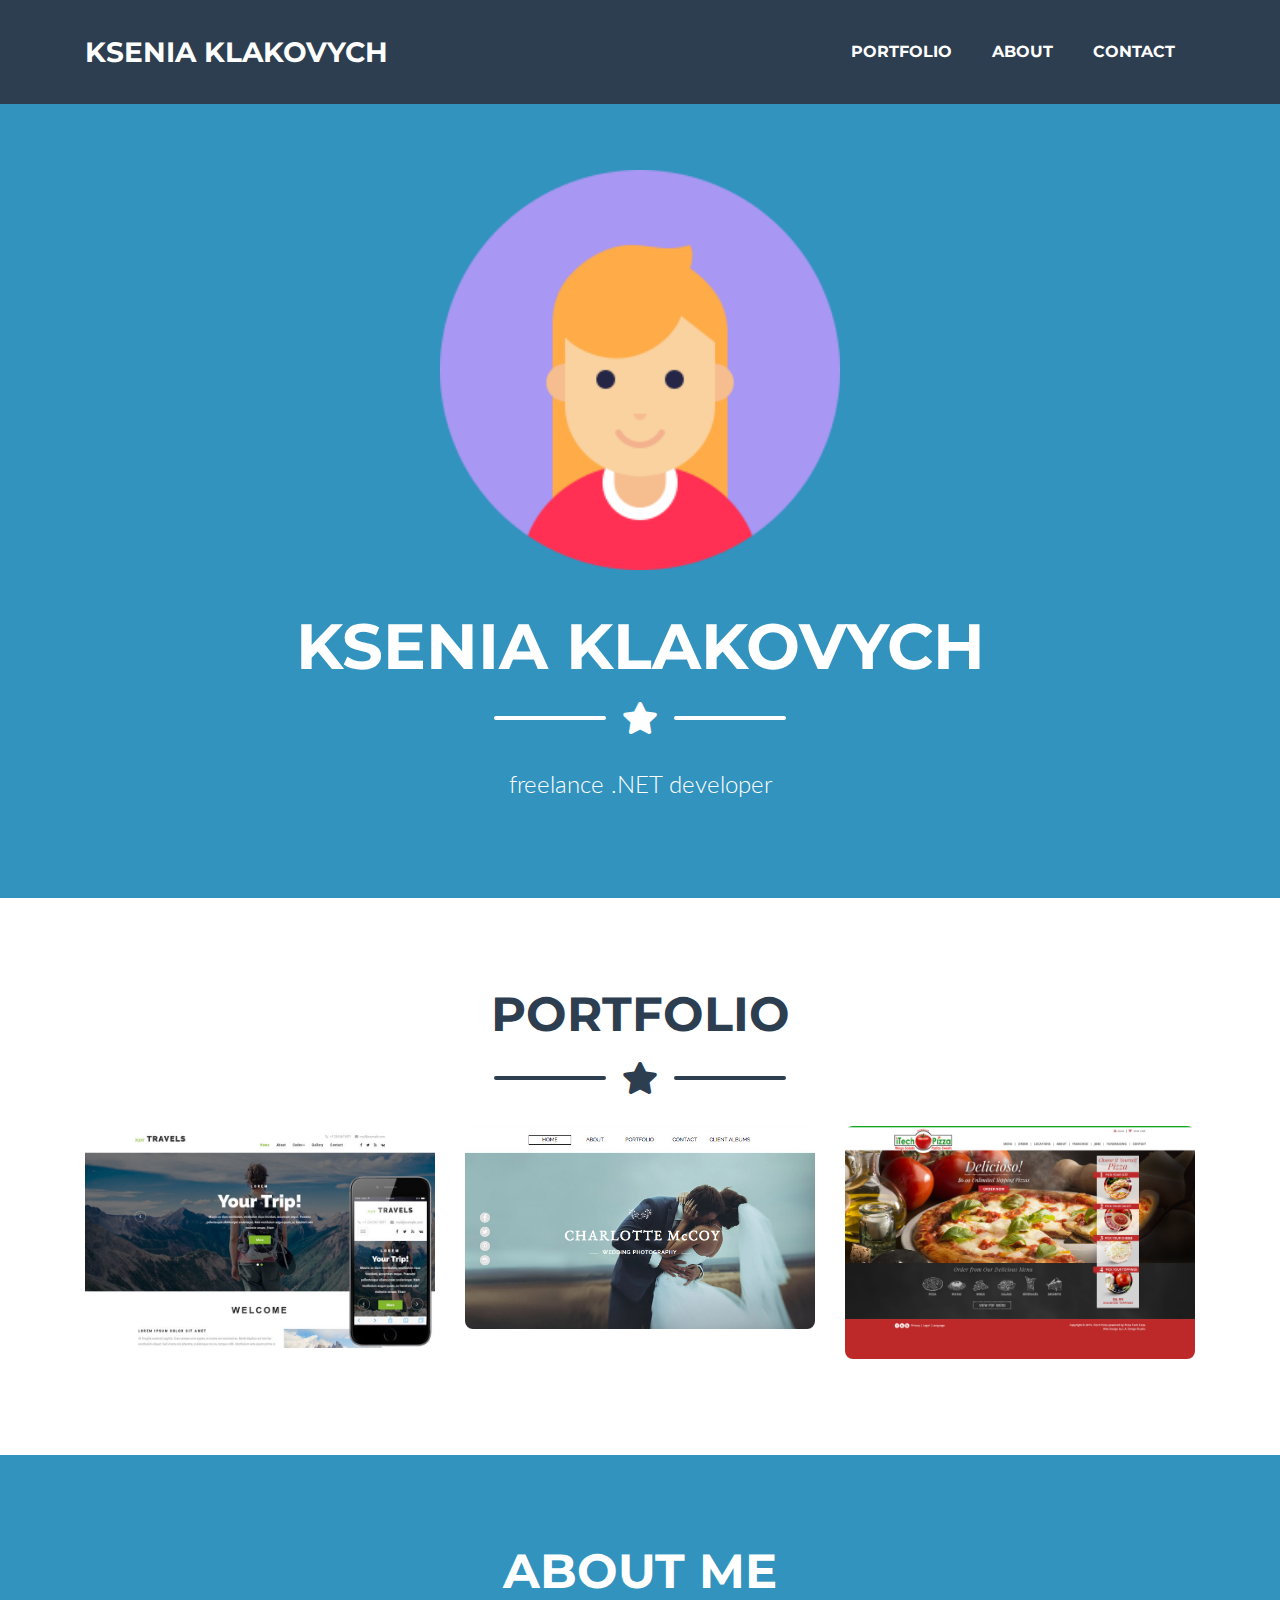
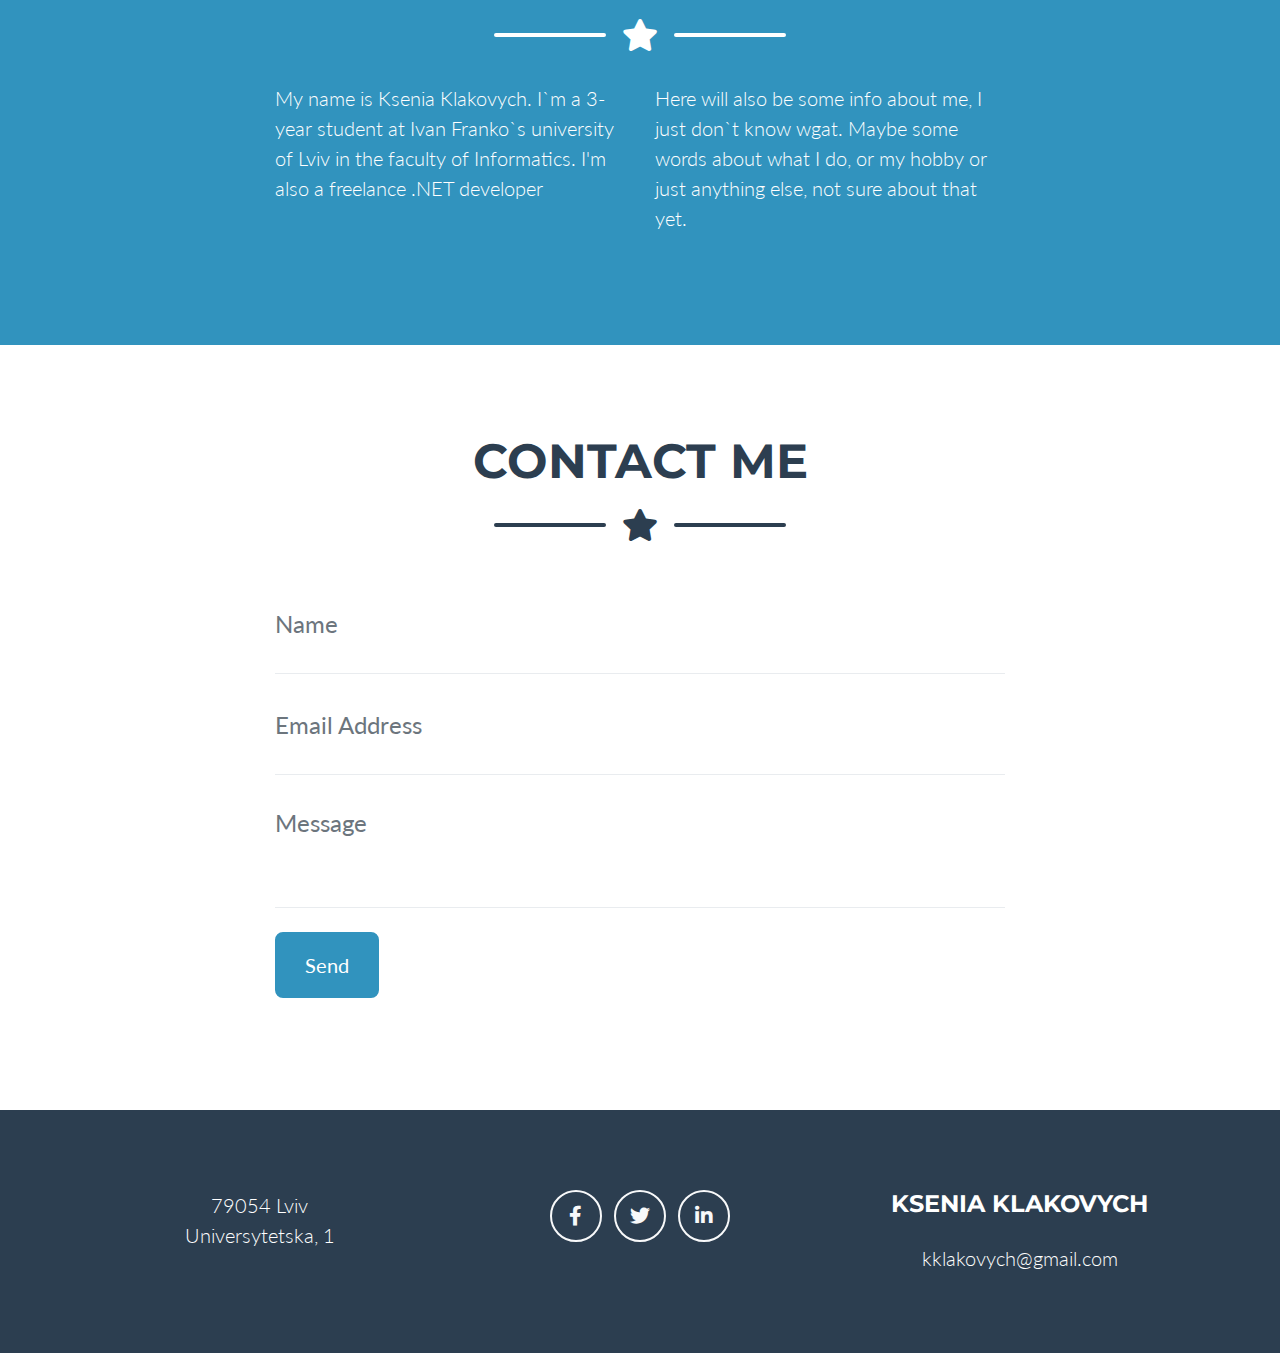
<file: startbootstrap-freelancer-gh-pages/index.html>
<!DOCTYPE html>
<html lang="en">
<head>
  <meta charset="utf-8">
  <meta name="viewport" content="width=device-width, initial-scale=1, shrink-to-fit=no">
  <meta name="description" content="">
  <meta name="author" content="">
  <title>Ksenia Klakovych</title>
  <!-- Custom fonts for this theme -->
  <link href="vendor/fontawesome-free/css/all.min.css" rel="stylesheet" type="text/css">
  <link href="https://fonts.googleapis.com/css?family=Montserrat:400,700" rel="stylesheet" type="text/css">
  <link href="https://fonts.googleapis.com/css?family=Lato:400,700,400italic,700italic" rel="stylesheet" type="text/css">
  <!-- Theme CSS -->
  <link href="css/freelancer.css" rel="stylesheet">
</head>
<body id="page-top">
  <!-- Navigation -->
  <nav class="navbar navbar-expand-lg bg-secondary text-uppercase fixed-top" id="mainNav">
    <div class="container">
      <a class="navbar-brand js-scroll-trigger" href="#page-top">Ksenia Klakovych</a>
      <button class="navbar-toggler navbar-toggler-right text-uppercase font-weight-bold bg-primary text-white rounded" type="button" data-toggle="collapse" data-target="#navbarResponsive" aria-controls="navbarResponsive" aria-expanded="false" aria-label="Toggle navigation">
        Menu
        <i class="fas fa-bars"></i>
      </button>
      <div class="collapse navbar-collapse" id="navbarResponsive">
        <ul class="navbar-nav ml-auto">
          <li class="nav-item mx-0 mx-lg-1">
            <a class="nav-link py-3 px-0 px-lg-3 rounded js-scroll-trigger" href="#portfolio">Portfolio</a>
          </li>
          <li class="nav-item mx-0 mx-lg-1">
            <a class="nav-link py-3 px-0 px-lg-3 rounded js-scroll-trigger" href="#about">About</a>
          </li>
          <li class="nav-item mx-0 mx-lg-1">
            <a class="nav-link py-3 px-0 px-lg-3 rounded js-scroll-trigger" href="#contact">Contact</a>
          </li>
        </ul>
      </div>
    </div>
  </nav>
  <!-- Masthead -->
  <header class="masthead bg-primary text-white text-center">
    <div class="container d-flex align-items-center flex-column">
      <!-- Masthead Avatar Image -->
      <img class="masthead-avatar mb-5" src="img/me.png" alt="">
      <!-- Masthead Heading -->
      <h1 class="masthead-heading text-uppercase mb-0">Ksenia Klakovych</h1>
      <!-- Icon Divider -->
      <div class="divider-custom divider-light">
        <div class="divider-custom-line"></div>
        <div class="divider-custom-icon">
          <i class="fas fa-star"></i>
        </div>
        <div class="divider-custom-line"></div>
      </div>
      <!-- Masthead Subheading -->
      <p class="masthead-subheading font-weight-light mb-0">freelance .NET developer</p>
    </div>
  </header>
  <!-- Portfolio Section -->
  <section class="page-section portfolio" id="portfolio">
    <div class="container">
      <!-- Portfolio Section Heading -->
      <h2 class="page-section-heading text-center text-uppercase text-secondary mb-0">Portfolio</h2>
      <!-- Icon Divider -->
      <div class="divider-custom">
        <div class="divider-custom-line"></div>
        <div class="divider-custom-icon">
          <i class="fas fa-star"></i>
        </div>
        <div class="divider-custom-line"></div>
      </div>
      <!-- Portfolio Grid Items -->
      <div class="row">
        <!-- Portfolio Item 1 -->
        <div class="col-md-6 col-lg-4">
          <div class="portfolio-item mx-auto" data-toggle="modal" data-target="#portfolioModal1">
            <div class="portfolio-item-caption d-flex align-items-center justify-content-center h-100 w-100">
              <div class="portfolio-item-caption-content text-center text-white">
                <i class="fas fa-star fa-3x"></i>
              </div>
            </div>
            <img class="img-fluid" src="img/portfolio/travel.jpg" alt="">
          </div>
        </div>
        <!-- Portfolio Item 2 -->
        <div class="col-md-6 col-lg-4">
          <div class="portfolio-item mx-auto" data-toggle="modal" data-target="#portfolioModal2">
            <div class="portfolio-item-caption d-flex align-items-center justify-content-center h-100 w-100">
              <div class="portfolio-item-caption-content text-center text-white">
                <i class="fas fa-star fa-3x"></i>
              </div>
            </div>
            <img class="img-fluid" src="img/portfolio/photographer.jpg" alt="">
          </div>
        </div>
        <!-- Portfolio Item 3 -->
        <div class="col-md-6 col-lg-4">
          <div class="portfolio-item mx-auto" data-toggle="modal" data-target="#portfolioModal3">
            <div class="portfolio-item-caption d-flex align-items-center justify-content-center h-100 w-100">
              <div class="portfolio-item-caption-content text-center text-white">
                <i class="fas fa-star fa-3x"></i>
              </div>
            </div>
            <img class="img-fluid" src="img/portfolio/pizza.jpg" alt="">
          </div>
        </div>
      </div>
      <!-- /.row -->
    </div>
  </section>
  <!-- About Section -->
  <section class="page-section bg-primary text-white mb-0" id="about">
    <div class="container">
      <!-- About Section Heading -->
      <h2 class="page-section-heading text-center text-uppercase text-white">About me</h2>
      <!-- Icon Divider -->
      <div class="divider-custom divider-light">
        <div class="divider-custom-line"></div>
        <div class="divider-custom-icon">
          <i class="fas fa-star"></i>
        </div>
        <div class="divider-custom-line"></div>
      </div>
      <!-- About Section Content -->
      <div class="row">
        <div class="col-lg-4 ml-auto">
          <p class="lead">My name is Ksenia Klakovych. I`m a 3-year student at Ivan Franko`s university of Lviv in the faculty of Informatics. I'm also a freelance .NET developer</p>
        </div>
        <div class="col-lg-4 mr-auto">
          <p class="lead">Here will also be some info about me, I just don`t know wgat. Maybe some words about what I do, or my hobby or just anything else, not sure about that yet.</p>
        </div>
      </div>
    </div>
  </section>

  <!-- Contact Section -->
  <section class="page-section" id="contact">
    <div class="container">

      <!-- Contact Section Heading -->
      <h2 class="page-section-heading text-center text-uppercase text-secondary mb-0">Contact Me</h2>

      <!-- Icon Divider -->
      <div class="divider-custom">
        <div class="divider-custom-line"></div>
        <div class="divider-custom-icon">
          <i class="fas fa-star"></i>
        </div>
        <div class="divider-custom-line"></div>
      </div>

      <!-- Contact Section Form -->
      <div class="row">
        <div class="col-lg-8 mx-auto">
          <!-- To configure the contact form email address, go to mail/contact_me.php and update the email address in the PHP file on line 19. -->
          <form name="sentMessage" id="contactForm" novalidate="novalidate">
            <div class="control-group">
              <div class="form-group floating-label-form-group controls mb-0 pb-2">
                <label>Name</label>
                <input class="form-control" id="name" type="text" placeholder="Name" required="required" data-validation-required-message="Please enter your name.">
                <p class="help-block text-danger"></p>
              </div>
            </div>
            <div class="control-group">
              <div class="form-group floating-label-form-group controls mb-0 pb-2">
                <label>Email Address</label>
                <input class="form-control" id="email" type="email" placeholder="Email Address" required="required" data-validation-required-message="Please enter your email address.">
                <p class="help-block text-danger"></p>
              </div>
            </div>
            <div class="control-group">
              <div class="form-group floating-label-form-group controls mb-0 pb-2">
                <label>Message</label>
                <textarea class="form-control" id="message" rows="2" placeholder="Message" required="required" data-validation-required-message="Please enter a message."></textarea>
                <p class="help-block text-danger"></p>
              </div>
            </div>
            <br>
            <div id="success"></div>
            <div class="form-group">
              <button type="submit" class="btn btn-primary btn-xl" id="sendMessageButton">Send</button>
            </div>
          </form>
        </div>
      </div>

    </div>
  </section>

  <!-- Footer -->
  <footer class="footer text-center">
    <div class="container">
      <div class="row">

        <!-- Footer Location -->
        <div class="col-lg-4 mb-5 mb-lg-0">
          <p class="lead mb-0">79054 Lviv
            <br>Universytetska, 1</p>
        </div>

        <!-- Footer Social Icons -->
        <div class="col-lg-4 mb-5 mb-lg-0">
          <a class="btn btn-outline-light btn-social mx-1" target="_blank" href="https://www.facebook.com/profile.php?id=100004662019288">
            <i class="fab fa-fw fa-facebook-f"></i>
          </a>
          <a class="btn btn-outline-light btn-social mx-1"  target="_blank" href="https://twitter.com/home">
            <i class="fab fa-fw fa-twitter"></i>
          </a>
          <a class="btn btn-outline-light btn-social mx-1"  target="_blank" href="https://www.linkedin.com/in/ksenia-k-14248a108">
            <i class="fab fa-fw fa-linkedin-in"></i>
          </a>
        </div>

        <!-- Footer About Text -->
        <div class="col-lg-4">
          <h4 class="text-uppercase mb-4">Ksenia Klakovych</h4>
          <p class="lead mb-0">kklakovych@gmail.com</p>
        </div>

      </div>
    </div>
  </footer>


  <!-- Portfolio Modals -->

  <!-- Portfolio Modal 1 -->
  <div class="portfolio-modal modal fade" id="portfolioModal1" tabindex="-1" role="dialog" aria-labelledby="portfolioModal1Label" aria-hidden="true">
    <div class="modal-dialog modal-xl" role="document">
      <div class="modal-content">
        <button type="button" class="close" data-dismiss="modal" aria-label="Close">
          <span aria-hidden="true">
            <i class="fas fa-times"></i>
          </span>
        </button>
        <div class="modal-body text-center">
          <div class="container">
            <div class="row justify-content-center">
              <div class="col-lg-8">
                <!-- Portfolio Modal - Title -->
                <h2 class="portfolio-modal-title text-secondary text-uppercase mb-0"><a target="_blank" href="https://github.com/">Web Application for travellers</a></h2>
                <!-- Icon Divider -->
                <div class="divider-custom">
                  <div class="divider-custom-line"></div>
                  <div class="divider-custom-icon">
                    <i class="fas fa-star"></i>
                  </div>
                  <div class="divider-custom-line"></div>
                </div>
                <p class="mb-5">Lorem ipsum dolor sit amet, consectetur adipisicing elit. Mollitia neque assumenda ipsam nihil, molestias magnam, recusandae quos quis inventore quisquam velit asperiores, vitae? Reprehenderit soluta, eos quod consequuntur itaque. Nam.</p>
              </div>
            </div>
          </div>
        </div>
      </div>
    </div>
  </div>

  <!-- Portfolio Modal 2 -->
  <div class="portfolio-modal modal fade" id="portfolioModal2" tabindex="-1" role="dialog" aria-labelledby="portfolioModal2Label" aria-hidden="true">
    <div class="modal-dialog modal-xl" role="document">
      <div class="modal-content">
        <button type="button" class="close" data-dismiss="modal" aria-label="Close">
          <span aria-hidden="true">
            <i class="fas fa-times"></i>
          </span>
        </button>
        <div class="modal-body text-center">
          <div class="container">
            <div class="row justify-content-center">
              <div class="col-lg-8">
                <!-- Portfolio Modal - Title -->
                <h2 class="portfolio-modal-title text-secondary text-uppercase mb-0"><a target="_blank" href="https://github.com/">Personal website for the photographer</a></h2>
                <!-- Icon Divider -->
                <div class="divider-custom">
                  <div class="divider-custom-line"></div>
                  <div class="divider-custom-icon">
                    <i class="fas fa-star"></i>
                  </div>
                  <div class="divider-custom-line"></div>
                </div>
                <p class="mb-5">Lorem ipsum dolor sit amet, consectetur adipisicing elit. Mollitia neque assumenda ipsam nihil, molestias magnam, recusandae quos quis inventore quisquam velit asperiores, vitae? Reprehenderit soluta, eos quod consequuntur itaque. Nam.</p>
              </div>
            </div>
          </div>
        </div>
      </div>
    </div>
  </div>

  <!-- Portfolio Modal 3 -->
  <div class="portfolio-modal modal fade" id="portfolioModal3" tabindex="-1" role="dialog" aria-labelledby="portfolioModal3Label" aria-hidden="true">
    <div class="modal-dialog modal-xl" role="document">
      <div class="modal-content">
        <button type="button" class="close" data-dismiss="modal" aria-label="Close">
          <span aria-hidden="true">
            <i class="fas fa-times"></i>
          </span>
        </button>
        <div class="modal-body text-center">
          <div class="container">
            <div class="row justify-content-center">
              <div class="col-lg-8">
                <!-- Portfolio Modal - Title -->
                <h2 class="portfolio-modal-title text-secondary text-uppercase mb-0"><a target="_blank" href="https://github.com/">Some other project</a></h2>
                <!-- Icon Divider -->
                <div class="divider-custom">
                  <div class="divider-custom-line"></div>
                  <div class="divider-custom-icon">
                    <i class="fas fa-star"></i>
                  </div>
                  <div class="divider-custom-line"></div>
                </div>
                <!-- Portfolio Modal - Image -->
                <!-- <img class="img-fluid rounded mb-5" src="img/portfolio/circus.png" alt=""> -->
                <!-- Portfolio Modal - Text -->
                <p class="mb-5">Lorem ipsum dolor sit amet, consectetur adipisicing elit. Mollitia neque assumenda ipsam nihil, molestias magnam, recusandae quos quis inventore quisquam velit asperiores, vitae? Reprehenderit soluta, eos quod consequuntur itaque. Nam.</p>
              </div>
            </div>
          </div>
        </div>
      </div>
    </div>
  </div>

  <!-- Bootstrap core JavaScript -->
  <script src="vendor/jquery/jquery.min.js"></script>
  <script src="vendor/bootstrap/js/bootstrap.bundle.min.js"></script>

  <!-- Plugin JavaScript -->
  <script src="vendor/jquery-easing/jquery.easing.min.js"></script>

  <!-- Contact Form JavaScript -->
  <script src="js/jqBootstrapValidation.js"></script>
  <script src="js/contact_me.js"></script>

  <!-- Custom scripts for this template -->
  <script src="js/freelancer.min.js"></script>

</body>

</html>
</file>
<file: startbootstrap-freelancer-gh-pages/css/freelancer.css>
:root {
  --blue: #007bff;
  --indigo: #6610f2;
  --purple: #6f42c1;
  --pink: #e83e8c;
  --red: #dc3545;
  --orange: #fd7e14;
  --yellow: #ffc107;
  --green: #28a745;
  --teal: #3193BE;
  --cyan: #17a2b8;
  --white: #fff;
  --gray: #6c757d;
  --gray-dark: #343a40;
  --primary: #3193BE;
  --secondary: #2c3e50;
  --success: #28a745;
  --info: #17a2b8;
  --warning: #ffc107;
  --danger: #dc3545;
  --light: #f8f9fa;
  --dark: #343a40;
  --breakpoint-xs: 0;
  --breakpoint-sm: 576px;
  --breakpoint-md: 768px;
  --breakpoint-lg: 992px;
  --breakpoint-xl: 1200px;
  --font-family-sans-serif: "Lato", -apple-system, BlinkMacSystemFont, "Segoe UI", Roboto, "Helvetica Neue", Arial, "Noto Sans", sans-serif, "Apple Color Emoji", "Segoe UI Emoji", "Segoe UI Symbol", "Noto Color Emoji";
  --font-family-monospace: SFMono-Regular, Menlo, Monaco, Consolas, "Liberation Mono", "Courier New", monospace;
}

*,
*::before,
*::after {
  box-sizing: border-box;
}

html {
  font-family: sans-serif;
  line-height: 1.15;
  -webkit-text-size-adjust: 100%;
  -webkit-tap-highlight-color: rgba(0, 0, 0, 0);
}

article, aside, figcaption, figure, footer, header, hgroup, main, nav, section {
  display: block;
}

body {
  margin: 0;
  font-family: "Lato", -apple-system, BlinkMacSystemFont, "Segoe UI", Roboto, "Helvetica Neue", Arial, "Noto Sans", sans-serif, "Apple Color Emoji", "Segoe UI Emoji", "Segoe UI Symbol", "Noto Color Emoji";
  font-size: 1rem;
  font-weight: 400;
  line-height: 1.5;
  color: #212529;
  text-align: left;
  background-color: #fff;
}

[tabindex="-1"]:focus {
  outline: 0 !important;
}

hr {
  box-sizing: content-box;
  height: 0;
  overflow: visible;
}

h1, h2, h3, h4, h5, h6 {
  margin-top: 0;
  margin-bottom: 0.5rem;
}

p {
  margin-top: 0;
  margin-bottom: 1rem;
}

abbr[title],
abbr[data-original-title] {
  text-decoration: underline;
  -webkit-text-decoration: underline dotted;
  text-decoration: underline dotted;
  cursor: help;
  border-bottom: 0;
  -webkit-text-decoration-skip-ink: none;
  text-decoration-skip-ink: none;
}

address {
  margin-bottom: 1rem;
  font-style: normal;
  line-height: inherit;
}

ol,
ul,
dl {
  margin-top: 0;
  margin-bottom: 1rem;
}

ol ol,
ul ul,
ol ul,
ul ol {
  margin-bottom: 0;
}

dt {
  font-weight: 700;
}

dd {
  margin-bottom: .5rem;
  margin-left: 0;
}

blockquote {
  margin: 0 0 1rem;
}

b,
strong {
  font-weight: bolder;
}

small {
  font-size: 80%;
}

sub,
sup {
  position: relative;
  font-size: 75%;
  line-height: 0;
  vertical-align: baseline;
}

sub {
  bottom: -.25em;
}

sup {
  top: -.5em;
}

a {
  color: #3193BE;
  text-decoration: none;
  background-color: transparent;
}

a:hover {
  color: #117964;
  text-decoration: underline;
}

a:not([href]):not([tabindex]) {
  color: inherit;
  text-decoration: none;
}

a:not([href]):not([tabindex]):hover, a:not([href]):not([tabindex]):focus {
  color: inherit;
  text-decoration: none;
}

a:not([href]):not([tabindex]):focus {
  outline: 0;
}

pre,
code,
kbd,
samp {
  font-family: SFMono-Regular, Menlo, Monaco, Consolas, "Liberation Mono", "Courier New", monospace;
  font-size: 1em;
}

pre {
  margin-top: 0;
  margin-bottom: 1rem;
  overflow: auto;
}

figure {
  margin: 0 0 1rem;
}

img {
  vertical-align: middle;
  border-style: none;
}

svg {
  overflow: hidden;
  vertical-align: middle;
}

table {
  border-collapse: collapse;
}

caption {
  padding-top: 0.75rem;
  padding-bottom: 0.75rem;
  color: #6c757d;
  text-align: left;
  caption-side: bottom;
}

th {
  text-align: inherit;
}

label {
  display: inline-block;
  margin-bottom: 0.5rem;
}

button {
  border-radius: 0;
}

button:focus {
  outline: 1px dotted;
  outline: 5px auto -webkit-focus-ring-color;
}

input,
button,
select,
optgroup,
textarea {
  margin: 0;
  font-family: inherit;
  font-size: inherit;
  line-height: inherit;
}

button,
input {
  overflow: visible;
}

button,
select {
  text-transform: none;
}

select {
  word-wrap: normal;
}

button,
[type="button"],
[type="reset"],
[type="submit"] {
  -webkit-appearance: button;
}

button:not(:disabled),
[type="button"]:not(:disabled),
[type="reset"]:not(:disabled),
[type="submit"]:not(:disabled) {
  cursor: pointer;
}

button::-moz-focus-inner,
[type="button"]::-moz-focus-inner,
[type="reset"]::-moz-focus-inner,
[type="submit"]::-moz-focus-inner {
  padding: 0;
  border-style: none;
}

input[type="radio"],
input[type="checkbox"] {
  box-sizing: border-box;
  padding: 0;
}

input[type="date"],
input[type="time"],
input[type="datetime-local"],
input[type="month"] {
  -webkit-appearance: listbox;
}

textarea {
  overflow: auto;
  resize: vertical;
}

fieldset {
  min-width: 0;
  padding: 0;
  margin: 0;
  border: 0;
}

legend {
  display: block;
  width: 100%;
  max-width: 100%;
  padding: 0;
  margin-bottom: .5rem;
  font-size: 1.5rem;
  line-height: inherit;
  color: inherit;
  white-space: normal;
}

progress {
  vertical-align: baseline;
}

[type="number"]::-webkit-inner-spin-button,
[type="number"]::-webkit-outer-spin-button {
  height: auto;
}

[type="search"] {
  outline-offset: -2px;
  -webkit-appearance: none;
}

[type="search"]::-webkit-search-decoration {
  -webkit-appearance: none;
}

::-webkit-file-upload-button {
  font: inherit;
  -webkit-appearance: button;
}

output {
  display: inline-block;
}

summary {
  display: list-item;
  cursor: pointer;
}

template {
  display: none;
}

[hidden] {
  display: none !important;
}

h1, h2, h3, h4, h5, h6,
.h1, .h2, .h3, .h4, .h5, .h6 {
  margin-bottom: 0.5rem;
  font-family: "Montserrat", -apple-system, BlinkMacSystemFont, "Segoe UI", Roboto, "Helvetica Neue", Arial, "Noto Sans", sans-serif, "Apple Color Emoji", "Segoe UI Emoji", "Segoe UI Symbol", "Noto Color Emoji";
  font-weight: 700;
  line-height: 1.2;
}

h1, .h1 {
  font-size: 2.5rem;
}

h2, .h2 {
  font-size: 2rem;
}

h3, .h3 {
  font-size: 1.75rem;
}

h4, .h4 {
  font-size: 1.5rem;
}

h5, .h5 {
  font-size: 1.25rem;
}

h6, .h6 {
  font-size: 1rem;
}

.lead {
  font-size: 1.25rem;
  font-weight: 300;
}

.display-1 {
  font-size: 6rem;
  font-weight: 300;
  line-height: 1.2;
}

.display-2 {
  font-size: 5.5rem;
  font-weight: 300;
  line-height: 1.2;
}

.display-3 {
  font-size: 4.5rem;
  font-weight: 300;
  line-height: 1.2;
}

.display-4 {
  font-size: 3.5rem;
  font-weight: 300;
  line-height: 1.2;
}

hr {
  margin-top: 1rem;
  margin-bottom: 1rem;
  border: 0;
  border-top: 0.125rem solid rgba(0, 0, 0, 0.1);
}

small,
.small {
  font-size: 80%;
  font-weight: 400;
}

mark,
.mark {
  padding: 0.2em;
  background-color: #fcf8e3;
}

.list-unstyled {
  padding-left: 0;
  list-style: none;
}

.list-inline {
  padding-left: 0;
  list-style: none;
}

.list-inline-item {
  display: inline-block;
}

.list-inline-item:not(:last-child) {
  margin-right: 0.5rem;
}

.initialism {
  font-size: 90%;
  text-transform: uppercase;
}

.blockquote {
  margin-bottom: 1rem;
  font-size: 1.25rem;
}

.blockquote-footer {
  display: block;
  font-size: 80%;
  color: #6c757d;
}

.blockquote-footer::before {
  content: "\2014\00A0";
}

.img-fluid {
  max-width: 100%;
  height: auto;
}

.img-thumbnail {
  padding: 0.25rem;
  background-color: #fff;
  border: 0.125rem solid #dee2e6;
  border-radius: 0.5rem;
  max-width: 100%;
  height: auto;
}

.figure {
  display: inline-block;
}

.figure-img {
  margin-bottom: 0.5rem;
  line-height: 1;
}

.figure-caption {
  font-size: 90%;
  color: #6c757d;
}

code {
  font-size: 87.5%;
  color: #e83e8c;
  word-break: break-word;
}

a > code {
  color: inherit;
}

kbd {
  padding: 0.2rem 0.4rem;
  font-size: 87.5%;
  color: #fff;
  background-color: #212529;
  border-radius: 0.25rem;
}

kbd kbd {
  padding: 0;
  font-size: 100%;
  font-weight: 700;
}

pre {
  display: block;
  font-size: 87.5%;
  color: #212529;
}

pre code {
  font-size: inherit;
  color: inherit;
  word-break: normal;
}

.pre-scrollable {
  max-height: 340px;
  overflow-y: scroll;
}

.container {
  width: 100%;
  padding-right: 15px;
  padding-left: 15px;
  margin-right: auto;
  margin-left: auto;
}

@media (min-width: 576px) {
  .container {
    max-width: 540px;
  }
}

@media (min-width: 768px) {
  .container {
    max-width: 720px;
  }
}

@media (min-width: 992px) {
  .container {
    max-width: 960px;
  }
}

@media (min-width: 1200px) {
  .container {
    max-width: 1140px;
  }
}

.container-fluid {
  width: 100%;
  padding-right: 15px;
  padding-left: 15px;
  margin-right: auto;
  margin-left: auto;
}

.row {
  display: flex;
  flex-wrap: wrap;
  margin-right: -15px;
  margin-left: -15px;
}

.no-gutters {
  margin-right: 0;
  margin-left: 0;
}

.no-gutters > .col,
.no-gutters > [class*="col-"] {
  padding-right: 0;
  padding-left: 0;
}

.col-1, .col-2, .col-3, .col-4, .col-5, .col-6, .col-7, .col-8, .col-9, .col-10, .col-11, .col-12, .col,
.col-auto, .col-sm-1, .col-sm-2, .col-sm-3, .col-sm-4, .col-sm-5, .col-sm-6, .col-sm-7, .col-sm-8, .col-sm-9, .col-sm-10, .col-sm-11, .col-sm-12, .col-sm,
.col-sm-auto, .col-md-1, .col-md-2, .col-md-3, .col-md-4, .col-md-5, .col-md-6, .col-md-7, .col-md-8, .col-md-9, .col-md-10, .col-md-11, .col-md-12, .col-md,
.col-md-auto, .col-lg-1, .col-lg-2, .col-lg-3, .col-lg-4, .col-lg-5, .col-lg-6, .col-lg-7, .col-lg-8, .col-lg-9, .col-lg-10, .col-lg-11, .col-lg-12, .col-lg,
.col-lg-auto, .col-xl-1, .col-xl-2, .col-xl-3, .col-xl-4, .col-xl-5, .col-xl-6, .col-xl-7, .col-xl-8, .col-xl-9, .col-xl-10, .col-xl-11, .col-xl-12, .col-xl,
.col-xl-auto {
  position: relative;
  width: 100%;
  padding-right: 15px;
  padding-left: 15px;
}

.col {
  flex-basis: 0;
  flex-grow: 1;
  max-width: 100%;
}

.col-auto {
  flex: 0 0 auto;
  width: auto;
  max-width: 100%;
}

.col-1 {
  flex: 0 0 8.33333%;
  max-width: 8.33333%;
}

.col-2 {
  flex: 0 0 16.66667%;
  max-width: 16.66667%;
}

.col-3 {
  flex: 0 0 25%;
  max-width: 25%;
}

.col-4 {
  flex: 0 0 33.33333%;
  max-width: 33.33333%;
}

.col-5 {
  flex: 0 0 41.66667%;
  max-width: 41.66667%;
}

.col-6 {
  flex: 0 0 50%;
  max-width: 50%;
}

.col-7 {
  flex: 0 0 58.33333%;
  max-width: 58.33333%;
}

.col-8 {
  flex: 0 0 66.66667%;
  max-width: 66.66667%;
}

.col-9 {
  flex: 0 0 75%;
  max-width: 75%;
}

.col-10 {
  flex: 0 0 83.33333%;
  max-width: 83.33333%;
}

.col-11 {
  flex: 0 0 91.66667%;
  max-width: 91.66667%;
}

.col-12 {
  flex: 0 0 100%;
  max-width: 100%;
}

.order-first {
  order: -1;
}

.order-last {
  order: 13;
}

.order-0 {
  order: 0;
}

.order-1 {
  order: 1;
}

.order-2 {
  order: 2;
}

.order-3 {
  order: 3;
}

.order-4 {
  order: 4;
}

.order-5 {
  order: 5;
}

.order-6 {
  order: 6;
}

.order-7 {
  order: 7;
}

.order-8 {
  order: 8;
}

.order-9 {
  order: 9;
}

.order-10 {
  order: 10;
}

.order-11 {
  order: 11;
}

.order-12 {
  order: 12;
}

.offset-1 {
  margin-left: 8.33333%;
}

.offset-2 {
  margin-left: 16.66667%;
}

.offset-3 {
  margin-left: 25%;
}

.offset-4 {
  margin-left: 33.33333%;
}

.offset-5 {
  margin-left: 41.66667%;
}

.offset-6 {
  margin-left: 50%;
}

.offset-7 {
  margin-left: 58.33333%;
}

.offset-8 {
  margin-left: 66.66667%;
}

.offset-9 {
  margin-left: 75%;
}

.offset-10 {
  margin-left: 83.33333%;
}

.offset-11 {
  margin-left: 91.66667%;
}

@media (min-width: 576px) {
  .col-sm {
    flex-basis: 0;
    flex-grow: 1;
    max-width: 100%;
  }
  .col-sm-auto {
    flex: 0 0 auto;
    width: auto;
    max-width: 100%;
  }
  .col-sm-1 {
    flex: 0 0 8.33333%;
    max-width: 8.33333%;
  }
  .col-sm-2 {
    flex: 0 0 16.66667%;
    max-width: 16.66667%;
  }
  .col-sm-3 {
    flex: 0 0 25%;
    max-width: 25%;
  }
  .col-sm-4 {
    flex: 0 0 33.33333%;
    max-width: 33.33333%;
  }
  .col-sm-5 {
    flex: 0 0 41.66667%;
    max-width: 41.66667%;
  }
  .col-sm-6 {
    flex: 0 0 50%;
    max-width: 50%;
  }
  .col-sm-7 {
    flex: 0 0 58.33333%;
    max-width: 58.33333%;
  }
  .col-sm-8 {
    flex: 0 0 66.66667%;
    max-width: 66.66667%;
  }
  .col-sm-9 {
    flex: 0 0 75%;
    max-width: 75%;
  }
  .col-sm-10 {
    flex: 0 0 83.33333%;
    max-width: 83.33333%;
  }
  .col-sm-11 {
    flex: 0 0 91.66667%;
    max-width: 91.66667%;
  }
  .col-sm-12 {
    flex: 0 0 100%;
    max-width: 100%;
  }
  .order-sm-first {
    order: -1;
  }
  .order-sm-last {
    order: 13;
  }
  .order-sm-0 {
    order: 0;
  }
  .order-sm-1 {
    order: 1;
  }
  .order-sm-2 {
    order: 2;
  }
  .order-sm-3 {
    order: 3;
  }
  .order-sm-4 {
    order: 4;
  }
  .order-sm-5 {
    order: 5;
  }
  .order-sm-6 {
    order: 6;
  }
  .order-sm-7 {
    order: 7;
  }
  .order-sm-8 {
    order: 8;
  }
  .order-sm-9 {
    order: 9;
  }
  .order-sm-10 {
    order: 10;
  }
  .order-sm-11 {
    order: 11;
  }
  .order-sm-12 {
    order: 12;
  }
  .offset-sm-0 {
    margin-left: 0;
  }
  .offset-sm-1 {
    margin-left: 8.33333%;
  }
  .offset-sm-2 {
    margin-left: 16.66667%;
  }
  .offset-sm-3 {
    margin-left: 25%;
  }
  .offset-sm-4 {
    margin-left: 33.33333%;
  }
  .offset-sm-5 {
    margin-left: 41.66667%;
  }
  .offset-sm-6 {
    margin-left: 50%;
  }
  .offset-sm-7 {
    margin-left: 58.33333%;
  }
  .offset-sm-8 {
    margin-left: 66.66667%;
  }
  .offset-sm-9 {
    margin-left: 75%;
  }
  .offset-sm-10 {
    margin-left: 83.33333%;
  }
  .offset-sm-11 {
    margin-left: 91.66667%;
  }
}

@media (min-width: 768px) {
  .col-md {
    flex-basis: 0;
    flex-grow: 1;
    max-width: 100%;
  }
  .col-md-auto {
    flex: 0 0 auto;
    width: auto;
    max-width: 100%;
  }
  .col-md-1 {
    flex: 0 0 8.33333%;
    max-width: 8.33333%;
  }
  .col-md-2 {
    flex: 0 0 16.66667%;
    max-width: 16.66667%;
  }
  .col-md-3 {
    flex: 0 0 25%;
    max-width: 25%;
  }
  .col-md-4 {
    flex: 0 0 33.33333%;
    max-width: 33.33333%;
  }
  .col-md-5 {
    flex: 0 0 41.66667%;
    max-width: 41.66667%;
  }
  .col-md-6 {
    flex: 0 0 50%;
    max-width: 50%;
  }
  .col-md-7 {
    flex: 0 0 58.33333%;
    max-width: 58.33333%;
  }
  .col-md-8 {
    flex: 0 0 66.66667%;
    max-width: 66.66667%;
  }
  .col-md-9 {
    flex: 0 0 75%;
    max-width: 75%;
  }
  .col-md-10 {
    flex: 0 0 83.33333%;
    max-width: 83.33333%;
  }
  .col-md-11 {
    flex: 0 0 91.66667%;
    max-width: 91.66667%;
  }
  .col-md-12 {
    flex: 0 0 100%;
    max-width: 100%;
  }
  .order-md-first {
    order: -1;
  }
  .order-md-last {
    order: 13;
  }
  .order-md-0 {
    order: 0;
  }
  .order-md-1 {
    order: 1;
  }
  .order-md-2 {
    order: 2;
  }
  .order-md-3 {
    order: 3;
  }
  .order-md-4 {
    order: 4;
  }
  .order-md-5 {
    order: 5;
  }
  .order-md-6 {
    order: 6;
  }
  .order-md-7 {
    order: 7;
  }
  .order-md-8 {
    order: 8;
  }
  .order-md-9 {
    order: 9;
  }
  .order-md-10 {
    order: 10;
  }
  .order-md-11 {
    order: 11;
  }
  .order-md-12 {
    order: 12;
  }
  .offset-md-0 {
    margin-left: 0;
  }
  .offset-md-1 {
    margin-left: 8.33333%;
  }
  .offset-md-2 {
    margin-left: 16.66667%;
  }
  .offset-md-3 {
    margin-left: 25%;
  }
  .offset-md-4 {
    margin-left: 33.33333%;
  }
  .offset-md-5 {
    margin-left: 41.66667%;
  }
  .offset-md-6 {
    margin-left: 50%;
  }
  .offset-md-7 {
    margin-left: 58.33333%;
  }
  .offset-md-8 {
    margin-left: 66.66667%;
  }
  .offset-md-9 {
    margin-left: 75%;
  }
  .offset-md-10 {
    margin-left: 83.33333%;
  }
  .offset-md-11 {
    margin-left: 91.66667%;
  }
}

@media (min-width: 992px) {
  .col-lg {
    flex-basis: 0;
    flex-grow: 1;
    max-width: 100%;
  }
  .col-lg-auto {
    flex: 0 0 auto;
    width: auto;
    max-width: 100%;
  }
  .col-lg-1 {
    flex: 0 0 8.33333%;
    max-width: 8.33333%;
  }
  .col-lg-2 {
    flex: 0 0 16.66667%;
    max-width: 16.66667%;
  }
  .col-lg-3 {
    flex: 0 0 25%;
    max-width: 25%;
  }
  .col-lg-4 {
    flex: 0 0 33.33333%;
    max-width: 33.33333%;
  }
  .col-lg-5 {
    flex: 0 0 41.66667%;
    max-width: 41.66667%;
  }
  .col-lg-6 {
    flex: 0 0 50%;
    max-width: 50%;
  }
  .col-lg-7 {
    flex: 0 0 58.33333%;
    max-width: 58.33333%;
  }
  .col-lg-8 {
    flex: 0 0 66.66667%;
    max-width: 66.66667%;
  }
  .col-lg-9 {
    flex: 0 0 75%;
    max-width: 75%;
  }
  .col-lg-10 {
    flex: 0 0 83.33333%;
    max-width: 83.33333%;
  }
  .col-lg-11 {
    flex: 0 0 91.66667%;
    max-width: 91.66667%;
  }
  .col-lg-12 {
    flex: 0 0 100%;
    max-width: 100%;
  }
  .order-lg-first {
    order: -1;
  }
  .order-lg-last {
    order: 13;
  }
  .order-lg-0 {
    order: 0;
  }
  .order-lg-1 {
    order: 1;
  }
  .order-lg-2 {
    order: 2;
  }
  .order-lg-3 {
    order: 3;
  }
  .order-lg-4 {
    order: 4;
  }
  .order-lg-5 {
    order: 5;
  }
  .order-lg-6 {
    order: 6;
  }
  .order-lg-7 {
    order: 7;
  }
  .order-lg-8 {
    order: 8;
  }
  .order-lg-9 {
    order: 9;
  }
  .order-lg-10 {
    order: 10;
  }
  .order-lg-11 {
    order: 11;
  }
  .order-lg-12 {
    order: 12;
  }
  .offset-lg-0 {
    margin-left: 0;
  }
  .offset-lg-1 {
    margin-left: 8.33333%;
  }
  .offset-lg-2 {
    margin-left: 16.66667%;
  }
  .offset-lg-3 {
    margin-left: 25%;
  }
  .offset-lg-4 {
    margin-left: 33.33333%;
  }
  .offset-lg-5 {
    margin-left: 41.66667%;
  }
  .offset-lg-6 {
    margin-left: 50%;
  }
  .offset-lg-7 {
    margin-left: 58.33333%;
  }
  .offset-lg-8 {
    margin-left: 66.66667%;
  }
  .offset-lg-9 {
    margin-left: 75%;
  }
  .offset-lg-10 {
    margin-left: 83.33333%;
  }
  .offset-lg-11 {
    margin-left: 91.66667%;
  }
}

@media (min-width: 1200px) {
  .col-xl {
    flex-basis: 0;
    flex-grow: 1;
    max-width: 100%;
  }
  .col-xl-auto {
    flex: 0 0 auto;
    width: auto;
    max-width: 100%;
  }
  .col-xl-1 {
    flex: 0 0 8.33333%;
    max-width: 8.33333%;
  }
  .col-xl-2 {
    flex: 0 0 16.66667%;
    max-width: 16.66667%;
  }
  .col-xl-3 {
    flex: 0 0 25%;
    max-width: 25%;
  }
  .col-xl-4 {
    flex: 0 0 33.33333%;
    max-width: 33.33333%;
  }
  .col-xl-5 {
    flex: 0 0 41.66667%;
    max-width: 41.66667%;
  }
  .col-xl-6 {
    flex: 0 0 50%;
    max-width: 50%;
  }
  .col-xl-7 {
    flex: 0 0 58.33333%;
    max-width: 58.33333%;
  }
  .col-xl-8 {
    flex: 0 0 66.66667%;
    max-width: 66.66667%;
  }
  .col-xl-9 {
    flex: 0 0 75%;
    max-width: 75%;
  }
  .col-xl-10 {
    flex: 0 0 83.33333%;
    max-width: 83.33333%;
  }
  .col-xl-11 {
    flex: 0 0 91.66667%;
    max-width: 91.66667%;
  }
  .col-xl-12 {
    flex: 0 0 100%;
    max-width: 100%;
  }
  .order-xl-first {
    order: -1;
  }
  .order-xl-last {
    order: 13;
  }
  .order-xl-0 {
    order: 0;
  }
  .order-xl-1 {
    order: 1;
  }
  .order-xl-2 {
    order: 2;
  }
  .order-xl-3 {
    order: 3;
  }
  .order-xl-4 {
    order: 4;
  }
  .order-xl-5 {
    order: 5;
  }
  .order-xl-6 {
    order: 6;
  }
  .order-xl-7 {
    order: 7;
  }
  .order-xl-8 {
    order: 8;
  }
  .order-xl-9 {
    order: 9;
  }
  .order-xl-10 {
    order: 10;
  }
  .order-xl-11 {
    order: 11;
  }
  .order-xl-12 {
    order: 12;
  }
  .offset-xl-0 {
    margin-left: 0;
  }
  .offset-xl-1 {
    margin-left: 8.33333%;
  }
  .offset-xl-2 {
    margin-left: 16.66667%;
  }
  .offset-xl-3 {
    margin-left: 25%;
  }
  .offset-xl-4 {
    margin-left: 33.33333%;
  }
  .offset-xl-5 {
    margin-left: 41.66667%;
  }
  .offset-xl-6 {
    margin-left: 50%;
  }
  .offset-xl-7 {
    margin-left: 58.33333%;
  }
  .offset-xl-8 {
    margin-left: 66.66667%;
  }
  .offset-xl-9 {
    margin-left: 75%;
  }
  .offset-xl-10 {
    margin-left: 83.33333%;
  }
  .offset-xl-11 {
    margin-left: 91.66667%;
  }
}

.table {
  width: 100%;
  margin-bottom: 1rem;
  color: #212529;
}

.table th,
.table td {
  padding: 0.75rem;
  vertical-align: top;
  border-top: 0.125rem solid #dee2e6;
}

.table thead th {
  vertical-align: bottom;
  border-bottom: 0.25rem solid #dee2e6;
}

.table tbody + tbody {
  border-top: 0.25rem solid #dee2e6;
}

.table-sm th,
.table-sm td {
  padding: 0.3rem;
}

.table-bordered {
  border: 0.125rem solid #dee2e6;
}

.table-bordered th,
.table-bordered td {
  border: 0.125rem solid #dee2e6;
}

.table-bordered thead th,
.table-bordered thead td {
  border-bottom-width: 0.25rem;
}

.table-borderless th,
.table-borderless td,
.table-borderless thead th,
.table-borderless tbody + tbody {
  border: 0;
}

.table-striped tbody tr:nth-of-type(odd) {
  background-color: rgba(0, 0, 0, 0.05);
}

.table-hover tbody tr:hover {
  color: #212529;
  background-color: rgba(0, 0, 0, 0.075);
}

.table-primary,
.table-primary > th,
.table-primary > td {
  background-color: #bfece3;
}

.table-primary th,
.table-primary td,
.table-primary thead th,
.table-primary tbody + tbody {
  border-color: #88dccc;
}

.table-hover .table-primary:hover {
  background-color: #abe6da;
}

.table-hover .table-primary:hover > td,
.table-hover .table-primary:hover > th {
  background-color: #abe6da;
}

.table-secondary,
.table-secondary > th,
.table-secondary > td {
  background-color: #c4c9ce;
}

.table-secondary th,
.table-secondary td,
.table-secondary thead th,
.table-secondary tbody + tbody {
  border-color: #919ba4;
}

.table-hover .table-secondary:hover {
  background-color: #b6bcc2;
}

.table-hover .table-secondary:hover > td,
.table-hover .table-secondary:hover > th {
  background-color: #b6bcc2;
}

.table-success,
.table-success > th,
.table-success > td {
  background-color: #c3e6cb;
}

.table-success th,
.table-success td,
.table-success thead th,
.table-success tbody + tbody {
  border-color: #8fd19e;
}

.table-hover .table-success:hover {
  background-color: #b1dfbb;
}

.table-hover .table-success:hover > td,
.table-hover .table-success:hover > th {
  background-color: #b1dfbb;
}

.table-info,
.table-info > th,
.table-info > td {
  background-color: #bee5eb;
}

.table-info th,
.table-info td,
.table-info thead th,
.table-info tbody + tbody {
  border-color: #86cfda;
}

.table-hover .table-info:hover {
  background-color: #abdde5;
}

.table-hover .table-info:hover > td,
.table-hover .table-info:hover > th {
  background-color: #abdde5;
}

.table-warning,
.table-warning > th,
.table-warning > td {
  background-color: #ffeeba;
}

.table-warning th,
.table-warning td,
.table-warning thead th,
.table-warning tbody + tbody {
  border-color: #ffdf7e;
}

.table-hover .table-warning:hover {
  background-color: #ffe8a1;
}

.table-hover .table-warning:hover > td,
.table-hover .table-warning:hover > th {
  background-color: #ffe8a1;
}

.table-danger,
.table-danger > th,
.table-danger > td {
  background-color: #f5c6cb;
}

.table-danger th,
.table-danger td,
.table-danger thead th,
.table-danger tbody + tbody {
  border-color: #ed969e;
}

.table-hover .table-danger:hover {
  background-color: #f1b0b7;
}

.table-hover .table-danger:hover > td,
.table-hover .table-danger:hover > th {
  background-color: #f1b0b7;
}

.table-light,
.table-light > th,
.table-light > td {
  background-color: #fdfdfe;
}

.table-light th,
.table-light td,
.table-light thead th,
.table-light tbody + tbody {
  border-color: #fbfcfc;
}

.table-hover .table-light:hover {
  background-color: #ececf6;
}

.table-hover .table-light:hover > td,
.table-hover .table-light:hover > th {
  background-color: #ececf6;
}

.table-dark,
.table-dark > th,
.table-dark > td {
  background-color: #c6c8ca;
}

.table-dark th,
.table-dark td,
.table-dark thead th,
.table-dark tbody + tbody {
  border-color: #95999c;
}

.table-hover .table-dark:hover {
  background-color: #b9bbbe;
}

.table-hover .table-dark:hover > td,
.table-hover .table-dark:hover > th {
  background-color: #b9bbbe;
}

.table-active,
.table-active > th,
.table-active > td {
  background-color: rgba(0, 0, 0, 0.075);
}

.table-hover .table-active:hover {
  background-color: rgba(0, 0, 0, 0.075);
}

.table-hover .table-active:hover > td,
.table-hover .table-active:hover > th {
  background-color: rgba(0, 0, 0, 0.075);
}

.table .thead-dark th {
  color: #fff;
  background-color: #343a40;
  border-color: #454d55;
}

.table .thead-light th {
  color: #495057;
  background-color: #e9ecef;
  border-color: #dee2e6;
}

.table-dark {
  color: #fff;
  background-color: #343a40;
}

.table-dark th,
.table-dark td,
.table-dark thead th {
  border-color: #454d55;
}

.table-dark.table-bordered {
  border: 0;
}

.table-dark.table-striped tbody tr:nth-of-type(odd) {
  background-color: rgba(255, 255, 255, 0.05);
}

.table-dark.table-hover tbody tr:hover {
  color: #fff;
  background-color: rgba(255, 255, 255, 0.075);
}

@media (max-width: 575.98px) {
  .table-responsive-sm {
    display: block;
    width: 100%;
    overflow-x: auto;
    -webkit-overflow-scrolling: touch;
  }
  .table-responsive-sm > .table-bordered {
    border: 0;
  }
}

@media (max-width: 767.98px) {
  .table-responsive-md {
    display: block;
    width: 100%;
    overflow-x: auto;
    -webkit-overflow-scrolling: touch;
  }
  .table-responsive-md > .table-bordered {
    border: 0;
  }
}

@media (max-width: 991.98px) {
  .table-responsive-lg {
    display: block;
    width: 100%;
    overflow-x: auto;
    -webkit-overflow-scrolling: touch;
  }
  .table-responsive-lg > .table-bordered {
    border: 0;
  }
}

@media (max-width: 1199.98px) {
  .table-responsive-xl {
    display: block;
    width: 100%;
    overflow-x: auto;
    -webkit-overflow-scrolling: touch;
  }
  .table-responsive-xl > .table-bordered {
    border: 0;
  }
}

.table-responsive {
  display: block;
  width: 100%;
  overflow-x: auto;
  -webkit-overflow-scrolling: touch;
}

.table-responsive > .table-bordered {
  border: 0;
}

.form-control {
  display: block;
  width: 100%;
  height: calc(1.5em + 0.75rem + 0.25rem);
  padding: 0.375rem 0.75rem;
  font-size: 1rem;
  font-weight: 400;
  line-height: 1.5;
  color: #495057;
  background-color: #fff;
  background-clip: padding-box;
  border: 0.125rem solid #ced4da;
  border-radius: 0.5rem;
  transition: border-color 0.15s ease-in-out, box-shadow 0.15s ease-in-out;
}

@media (prefers-reduced-motion: reduce) {
  .form-control {
    transition: none;
  }
}

.form-control::-ms-expand {
  background-color: transparent;
  border: 0;
}

.form-control:focus {
  color: #495057;
  background-color: #fff;
  border-color: #6bebd1;
  outline: 0;
  box-shadow: 0 0 0 0.2rem rgba(26, 188, 156, 0.25);
}

.form-control::-webkit-input-placeholder {
  color: #6c757d;
  opacity: 1;
}

.form-control::-moz-placeholder {
  color: #6c757d;
  opacity: 1;
}

.form-control:-ms-input-placeholder {
  color: #6c757d;
  opacity: 1;
}

.form-control::-ms-input-placeholder {
  color: #6c757d;
  opacity: 1;
}

.form-control::placeholder {
  color: #6c757d;
  opacity: 1;
}

.form-control:disabled, .form-control[readonly] {
  background-color: #e9ecef;
  opacity: 1;
}

select.form-control:focus::-ms-value {
  color: #495057;
  background-color: #fff;
}

.form-control-file,
.form-control-range {
  display: block;
  width: 100%;
}

.col-form-label {
  padding-top: calc(0.375rem + 0.125rem);
  padding-bottom: calc(0.375rem + 0.125rem);
  margin-bottom: 0;
  font-size: inherit;
  line-height: 1.5;
}

.col-form-label-lg {
  padding-top: calc(0.5rem + 0.125rem);
  padding-bottom: calc(0.5rem + 0.125rem);
  font-size: 1.25rem;
  line-height: 1.5;
}

.col-form-label-sm {
  padding-top: calc(0.25rem + 0.125rem);
  padding-bottom: calc(0.25rem + 0.125rem);
  font-size: 0.875rem;
  line-height: 1.5;
}

.form-control-plaintext {
  display: block;
  width: 100%;
  padding-top: 0.375rem;
  padding-bottom: 0.375rem;
  margin-bottom: 0;
  line-height: 1.5;
  color: #212529;
  background-color: transparent;
  border: solid transparent;
  border-width: 0.125rem 0;
}

.form-control-plaintext.form-control-sm, .form-control-plaintext.form-control-lg {
  padding-right: 0;
  padding-left: 0;
}

.form-control-sm {
  height: calc(1.5em + 0.5rem + 0.25rem);
  padding: 0.25rem 0.5rem;
  font-size: 0.875rem;
  line-height: 1.5;
  border-radius: 0.25rem;
}

.form-control-lg {
  height: calc(1.5em + 1rem + 0.25rem);
  padding: 0.5rem 1rem;
  font-size: 1.25rem;
  line-height: 1.5;
  border-radius: 0.75rem;
}

select.form-control[size], select.form-control[multiple] {
  height: auto;
}

textarea.form-control {
  height: auto;
}

.form-group {
  margin-bottom: 1rem;
}

.form-text {
  display: block;
  margin-top: 0.25rem;
}

.form-row {
  display: flex;
  flex-wrap: wrap;
  margin-right: -5px;
  margin-left: -5px;
}

.form-row > .col,
.form-row > [class*="col-"] {
  padding-right: 5px;
  padding-left: 5px;
}

.form-check {
  position: relative;
  display: block;
  padding-left: 1.25rem;
}

.form-check-input {
  position: absolute;
  margin-top: 0.3rem;
  margin-left: -1.25rem;
}

.form-check-input:disabled ~ .form-check-label {
  color: #6c757d;
}

.form-check-label {
  margin-bottom: 0;
}

.form-check-inline {
  display: inline-flex;
  align-items: center;
  padding-left: 0;
  margin-right: 0.75rem;
}

.form-check-inline .form-check-input {
  position: static;
  margin-top: 0;
  margin-right: 0.3125rem;
  margin-left: 0;
}

.valid-feedback {
  display: none;
  width: 100%;
  margin-top: 0.25rem;
  font-size: 80%;
  color: #28a745;
}

.valid-tooltip {
  position: absolute;
  top: 100%;
  z-index: 5;
  display: none;
  max-width: 100%;
  padding: 0.25rem 0.5rem;
  margin-top: .1rem;
  font-size: 0.875rem;
  line-height: 1.5;
  color: #fff;
  background-color: rgba(40, 167, 69, 0.9);
  border-radius: 0.5rem;
}

.was-validated .form-control:valid, .form-control.is-valid {
  border-color: #28a745;
  padding-right: calc(1.5em + 0.75rem);
  background-image: url("data:image/svg+xml,%3csvg xmlns='http://www.w3.org/2000/svg' viewBox='0 0 8 8'%3e%3cpath fill='%2328a745' d='M2.3 6.73L.6 4.53c-.4-1.04.46-1.4 1.1-.8l1.1 1.4 3.4-3.8c.6-.63 1.6-.27 1.2.7l-4 4.6c-.43.5-.8.4-1.1.1z'/%3e%3c/svg%3e");
  background-repeat: no-repeat;
  background-position: center right calc(0.375em + 0.1875rem);
  background-size: calc(0.75em + 0.375rem) calc(0.75em + 0.375rem);
}

.was-validated .form-control:valid:focus, .form-control.is-valid:focus {
  border-color: #28a745;
  box-shadow: 0 0 0 0.2rem rgba(40, 167, 69, 0.25);
}

.was-validated .form-control:valid ~ .valid-feedback,
.was-validated .form-control:valid ~ .valid-tooltip, .form-control.is-valid ~ .valid-feedback,
.form-control.is-valid ~ .valid-tooltip {
  display: block;
}

.was-validated textarea.form-control:valid, textarea.form-control.is-valid {
  padding-right: calc(1.5em + 0.75rem);
  background-position: top calc(0.375em + 0.1875rem) right calc(0.375em + 0.1875rem);
}

.was-validated .custom-select:valid, .custom-select.is-valid {
  border-color: #28a745;
  padding-right: calc((1em + 0.75rem) * 3 / 4 + 1.75rem);
  background: url("data:image/svg+xml,%3csvg xmlns='http://www.w3.org/2000/svg' viewBox='0 0 4 5'%3e%3cpath fill='%23343a40' d='M2 0L0 2h4zm0 5L0 3h4z'/%3e%3c/svg%3e") no-repeat right 0.75rem center/8px 10px, url("data:image/svg+xml,%3csvg xmlns='http://www.w3.org/2000/svg' viewBox='0 0 8 8'%3e%3cpath fill='%2328a745' d='M2.3 6.73L.6 4.53c-.4-1.04.46-1.4 1.1-.8l1.1 1.4 3.4-3.8c.6-.63 1.6-.27 1.2.7l-4 4.6c-.43.5-.8.4-1.1.1z'/%3e%3c/svg%3e") #fff no-repeat center right 1.75rem/calc(0.75em + 0.375rem) calc(0.75em + 0.375rem);
}

.was-validated .custom-select:valid:focus, .custom-select.is-valid:focus {
  border-color: #28a745;
  box-shadow: 0 0 0 0.2rem rgba(40, 167, 69, 0.25);
}

.was-validated .custom-select:valid ~ .valid-feedback,
.was-validated .custom-select:valid ~ .valid-tooltip, .custom-select.is-valid ~ .valid-feedback,
.custom-select.is-valid ~ .valid-tooltip {
  display: block;
}

.was-validated .form-control-file:valid ~ .valid-feedback,
.was-validated .form-control-file:valid ~ .valid-tooltip, .form-control-file.is-valid ~ .valid-feedback,
.form-control-file.is-valid ~ .valid-tooltip {
  display: block;
}

.was-validated .form-check-input:valid ~ .form-check-label, .form-check-input.is-valid ~ .form-check-label {
  color: #28a745;
}

.was-validated .form-check-input:valid ~ .valid-feedback,
.was-validated .form-check-input:valid ~ .valid-tooltip, .form-check-input.is-valid ~ .valid-feedback,
.form-check-input.is-valid ~ .valid-tooltip {
  display: block;
}

.was-validated .custom-control-input:valid ~ .custom-control-label, .custom-control-input.is-valid ~ .custom-control-label {
  color: #28a745;
}

.was-validated .custom-control-input:valid ~ .custom-control-label::before, .custom-control-input.is-valid ~ .custom-control-label::before {
  border-color: #28a745;
}

.was-validated .custom-control-input:valid ~ .valid-feedback,
.was-validated .custom-control-input:valid ~ .valid-tooltip, .custom-control-input.is-valid ~ .valid-feedback,
.custom-control-input.is-valid ~ .valid-tooltip {
  display: block;
}

.was-validated .custom-control-input:valid:checked ~ .custom-control-label::before, .custom-control-input.is-valid:checked ~ .custom-control-label::before {
  border-color: #34ce57;
  background-color: #34ce57;
}

.was-validated .custom-control-input:valid:focus ~ .custom-control-label::before, .custom-control-input.is-valid:focus ~ .custom-control-label::before {
  box-shadow: 0 0 0 0.2rem rgba(40, 167, 69, 0.25);
}

.was-validated .custom-control-input:valid:focus:not(:checked) ~ .custom-control-label::before, .custom-control-input.is-valid:focus:not(:checked) ~ .custom-control-label::before {
  border-color: #28a745;
}

.was-validated .custom-file-input:valid ~ .custom-file-label, .custom-file-input.is-valid ~ .custom-file-label {
  border-color: #28a745;
}

.was-validated .custom-file-input:valid ~ .valid-feedback,
.was-validated .custom-file-input:valid ~ .valid-tooltip, .custom-file-input.is-valid ~ .valid-feedback,
.custom-file-input.is-valid ~ .valid-tooltip {
  display: block;
}

.was-validated .custom-file-input:valid:focus ~ .custom-file-label, .custom-file-input.is-valid:focus ~ .custom-file-label {
  border-color: #28a745;
  box-shadow: 0 0 0 0.2rem rgba(40, 167, 69, 0.25);
}

.invalid-feedback {
  display: none;
  width: 100%;
  margin-top: 0.25rem;
  font-size: 80%;
  color: #dc3545;
}

.invalid-tooltip {
  position: absolute;
  top: 100%;
  z-index: 5;
  display: none;
  max-width: 100%;
  padding: 0.25rem 0.5rem;
  margin-top: .1rem;
  font-size: 0.875rem;
  line-height: 1.5;
  color: #fff;
  background-color: rgba(220, 53, 69, 0.9);
  border-radius: 0.5rem;
}

.was-validated .form-control:invalid, .form-control.is-invalid {
  border-color: #dc3545;
  padding-right: calc(1.5em + 0.75rem);
  background-image: url("data:image/svg+xml,%3csvg xmlns='http://www.w3.org/2000/svg' fill='%23dc3545' viewBox='-2 -2 7 7'%3e%3cpath stroke='%23dc3545' d='M0 0l3 3m0-3L0 3'/%3e%3ccircle r='.5'/%3e%3ccircle cx='3' r='.5'/%3e%3ccircle cy='3' r='.5'/%3e%3ccircle cx='3' cy='3' r='.5'/%3e%3c/svg%3E");
  background-repeat: no-repeat;
  background-position: center right calc(0.375em + 0.1875rem);
  background-size: calc(0.75em + 0.375rem) calc(0.75em + 0.375rem);
}

.was-validated .form-control:invalid:focus, .form-control.is-invalid:focus {
  border-color: #dc3545;
  box-shadow: 0 0 0 0.2rem rgba(220, 53, 69, 0.25);
}

.was-validated .form-control:invalid ~ .invalid-feedback,
.was-validated .form-control:invalid ~ .invalid-tooltip, .form-control.is-invalid ~ .invalid-feedback,
.form-control.is-invalid ~ .invalid-tooltip {
  display: block;
}

.was-validated textarea.form-control:invalid, textarea.form-control.is-invalid {
  padding-right: calc(1.5em + 0.75rem);
  background-position: top calc(0.375em + 0.1875rem) right calc(0.375em + 0.1875rem);
}

.was-validated .custom-select:invalid, .custom-select.is-invalid {
  border-color: #dc3545;
  padding-right: calc((1em + 0.75rem) * 3 / 4 + 1.75rem);
  background: url("data:image/svg+xml,%3csvg xmlns='http://www.w3.org/2000/svg' viewBox='0 0 4 5'%3e%3cpath fill='%23343a40' d='M2 0L0 2h4zm0 5L0 3h4z'/%3e%3c/svg%3e") no-repeat right 0.75rem center/8px 10px, url("data:image/svg+xml,%3csvg xmlns='http://www.w3.org/2000/svg' fill='%23dc3545' viewBox='-2 -2 7 7'%3e%3cpath stroke='%23dc3545' d='M0 0l3 3m0-3L0 3'/%3e%3ccircle r='.5'/%3e%3ccircle cx='3' r='.5'/%3e%3ccircle cy='3' r='.5'/%3e%3ccircle cx='3' cy='3' r='.5'/%3e%3c/svg%3E") #fff no-repeat center right 1.75rem/calc(0.75em + 0.375rem) calc(0.75em + 0.375rem);
}

.was-validated .custom-select:invalid:focus, .custom-select.is-invalid:focus {
  border-color: #dc3545;
  box-shadow: 0 0 0 0.2rem rgba(220, 53, 69, 0.25);
}

.was-validated .custom-select:invalid ~ .invalid-feedback,
.was-validated .custom-select:invalid ~ .invalid-tooltip, .custom-select.is-invalid ~ .invalid-feedback,
.custom-select.is-invalid ~ .invalid-tooltip {
  display: block;
}

.was-validated .form-control-file:invalid ~ .invalid-feedback,
.was-validated .form-control-file:invalid ~ .invalid-tooltip, .form-control-file.is-invalid ~ .invalid-feedback,
.form-control-file.is-invalid ~ .invalid-tooltip {
  display: block;
}

.was-validated .form-check-input:invalid ~ .form-check-label, .form-check-input.is-invalid ~ .form-check-label {
  color: #dc3545;
}

.was-validated .form-check-input:invalid ~ .invalid-feedback,
.was-validated .form-check-input:invalid ~ .invalid-tooltip, .form-check-input.is-invalid ~ .invalid-feedback,
.form-check-input.is-invalid ~ .invalid-tooltip {
  display: block;
}

.was-validated .custom-control-input:invalid ~ .custom-control-label, .custom-control-input.is-invalid ~ .custom-control-label {
  color: #dc3545;
}

.was-validated .custom-control-input:invalid ~ .custom-control-label::before, .custom-control-input.is-invalid ~ .custom-control-label::before {
  border-color: #dc3545;
}

.was-validated .custom-control-input:invalid ~ .invalid-feedback,
.was-validated .custom-control-input:invalid ~ .invalid-tooltip, .custom-control-input.is-invalid ~ .invalid-feedback,
.custom-control-input.is-invalid ~ .invalid-tooltip {
  display: block;
}

.was-validated .custom-control-input:invalid:checked ~ .custom-control-label::before, .custom-control-input.is-invalid:checked ~ .custom-control-label::before {
  border-color: #e4606d;
  background-color: #e4606d;
}

.was-validated .custom-control-input:invalid:focus ~ .custom-control-label::before, .custom-control-input.is-invalid:focus ~ .custom-control-label::before {
  box-shadow: 0 0 0 0.2rem rgba(220, 53, 69, 0.25);
}

.was-validated .custom-control-input:invalid:focus:not(:checked) ~ .custom-control-label::before, .custom-control-input.is-invalid:focus:not(:checked) ~ .custom-control-label::before {
  border-color: #dc3545;
}

.was-validated .custom-file-input:invalid ~ .custom-file-label, .custom-file-input.is-invalid ~ .custom-file-label {
  border-color: #dc3545;
}

.was-validated .custom-file-input:invalid ~ .invalid-feedback,
.was-validated .custom-file-input:invalid ~ .invalid-tooltip, .custom-file-input.is-invalid ~ .invalid-feedback,
.custom-file-input.is-invalid ~ .invalid-tooltip {
  display: block;
}

.was-validated .custom-file-input:invalid:focus ~ .custom-file-label, .custom-file-input.is-invalid:focus ~ .custom-file-label {
  border-color: #dc3545;
  box-shadow: 0 0 0 0.2rem rgba(220, 53, 69, 0.25);
}

.form-inline {
  display: flex;
  flex-flow: row wrap;
  align-items: center;
}

.form-inline .form-check {
  width: 100%;
}

@media (min-width: 576px) {
  .form-inline label {
    display: flex;
    align-items: center;
    justify-content: center;
    margin-bottom: 0;
  }
  .form-inline .form-group {
    display: flex;
    flex: 0 0 auto;
    flex-flow: row wrap;
    align-items: center;
    margin-bottom: 0;
  }
  .form-inline .form-control {
    display: inline-block;
    width: auto;
    vertical-align: middle;
  }
  .form-inline .form-control-plaintext {
    display: inline-block;
  }
  .form-inline .input-group,
  .form-inline .custom-select {
    width: auto;
  }
  .form-inline .form-check {
    display: flex;
    align-items: center;
    justify-content: center;
    width: auto;
    padding-left: 0;
  }
  .form-inline .form-check-input {
    position: relative;
    flex-shrink: 0;
    margin-top: 0;
    margin-right: 0.25rem;
    margin-left: 0;
  }
  .form-inline .custom-control {
    align-items: center;
    justify-content: center;
  }
  .form-inline .custom-control-label {
    margin-bottom: 0;
  }
}

.btn {
  display: inline-block;
  font-weight: 400;
  color: #212529;
  text-align: center;
  vertical-align: middle;
  -webkit-user-select: none;
  -moz-user-select: none;
  -ms-user-select: none;
  user-select: none;
  background-color: transparent;
  border: 0.125rem solid transparent;
  padding: 0.375rem 0.75rem;
  font-size: 1rem;
  line-height: 1.5;
  border-radius: 0.5rem;
  transition: color 0.15s ease-in-out, background-color 0.15s ease-in-out, border-color 0.15s ease-in-out, box-shadow 0.15s ease-in-out;
}

@media (prefers-reduced-motion: reduce) {
  .btn {
    transition: none;
  }
}

.btn:hover {
  color: #212529;
  text-decoration: none;
}

.btn:focus, .btn.focus {
  outline: 0;
  box-shadow: 0 0 0 0.2rem rgba(26, 188, 156, 0.25);
}

.btn.disabled, .btn:disabled {
  opacity: 0.65;
}

a.btn.disabled,
fieldset:disabled a.btn {
  pointer-events: none;
}

.btn-primary {
  color: #fff;
  background-color: #3193BE;
  border-color: #3193BE;
}

.btn-primary:hover {
  color: #fff;
  background-color: #159a80;
  border-color: #148f77;
}

.btn-primary:focus, .btn-primary.focus {
  box-shadow: 0 0 0 0.2rem rgba(60, 198, 171, 0.5);
}

.btn-primary.disabled, .btn-primary:disabled {
  color: #fff;
  background-color: #3193BE;
  border-color: #3193BE;
}

.btn-primary:not(:disabled):not(.disabled):active, .btn-primary:not(:disabled):not(.disabled).active,
.show > .btn-primary.dropdown-toggle {
  color: #fff;
  background-color: #148f77;
  border-color: #12846e;
}

.btn-primary:not(:disabled):not(.disabled):active:focus, .btn-primary:not(:disabled):not(.disabled).active:focus,
.show > .btn-primary.dropdown-toggle:focus {
  box-shadow: 0 0 0 0.2rem rgba(60, 198, 171, 0.5);
}

.btn-secondary {
  color: #fff;
  background-color: #2c3e50;
  border-color: #2c3e50;
}

.btn-secondary:hover {
  color: #fff;
  background-color: #1e2b37;
  border-color: #1a252f;
}

.btn-secondary:focus, .btn-secondary.focus {
  box-shadow: 0 0 0 0.2rem rgba(76, 91, 106, 0.5);
}

.btn-secondary.disabled, .btn-secondary:disabled {
  color: #fff;
  background-color: #2c3e50;
  border-color: #2c3e50;
}

.btn-secondary:not(:disabled):not(.disabled):active, .btn-secondary:not(:disabled):not(.disabled).active,
.show > .btn-secondary.dropdown-toggle {
  color: #fff;
  background-color: #1a252f;
  border-color: #151e27;
}

.btn-secondary:not(:disabled):not(.disabled):active:focus, .btn-secondary:not(:disabled):not(.disabled).active:focus,
.show > .btn-secondary.dropdown-toggle:focus {
  box-shadow: 0 0 0 0.2rem rgba(76, 91, 106, 0.5);
}

.btn-success {
  color: #fff;
  background-color: #28a745;
  border-color: #28a745;
}

.btn-success:hover {
  color: #fff;
  background-color: #218838;
  border-color: #1e7e34;
}

.btn-success:focus, .btn-success.focus {
  box-shadow: 0 0 0 0.2rem rgba(72, 180, 97, 0.5);
}

.btn-success.disabled, .btn-success:disabled {
  color: #fff;
  background-color: #28a745;
  border-color: #28a745;
}

.btn-success:not(:disabled):not(.disabled):active, .btn-success:not(:disabled):not(.disabled).active,
.show > .btn-success.dropdown-toggle {
  color: #fff;
  background-color: #1e7e34;
  border-color: #1c7430;
}

.btn-success:not(:disabled):not(.disabled):active:focus, .btn-success:not(:disabled):not(.disabled).active:focus,
.show > .btn-success.dropdown-toggle:focus {
  box-shadow: 0 0 0 0.2rem rgba(72, 180, 97, 0.5);
}

.btn-info {
  color: #fff;
  background-color: #17a2b8;
  border-color: #17a2b8;
}

.btn-info:hover {
  color: #fff;
  background-color: #138496;
  border-color: #117a8b;
}

.btn-info:focus, .btn-info.focus {
  box-shadow: 0 0 0 0.2rem rgba(58, 176, 195, 0.5);
}

.btn-info.disabled, .btn-info:disabled {
  color: #fff;
  background-color: #17a2b8;
  border-color: #17a2b8;
}

.btn-info:not(:disabled):not(.disabled):active, .btn-info:not(:disabled):not(.disabled).active,
.show > .btn-info.dropdown-toggle {
  color: #fff;
  background-color: #117a8b;
  border-color: #10707f;
}

.btn-info:not(:disabled):not(.disabled):active:focus, .btn-info:not(:disabled):not(.disabled).active:focus,
.show > .btn-info.dropdown-toggle:focus {
  box-shadow: 0 0 0 0.2rem rgba(58, 176, 195, 0.5);
}

.btn-warning {
  color: #212529;
  background-color: #ffc107;
  border-color: #ffc107;
}

.btn-warning:hover {
  color: #212529;
  background-color: #e0a800;
  border-color: #d39e00;
}

.btn-warning:focus, .btn-warning.focus {
  box-shadow: 0 0 0 0.2rem rgba(222, 170, 12, 0.5);
}

.btn-warning.disabled, .btn-warning:disabled {
  color: #212529;
  background-color: #ffc107;
  border-color: #ffc107;
}

.btn-warning:not(:disabled):not(.disabled):active, .btn-warning:not(:disabled):not(.disabled).active,
.show > .btn-warning.dropdown-toggle {
  color: #212529;
  background-color: #d39e00;
  border-color: #c69500;
}

.btn-warning:not(:disabled):not(.disabled):active:focus, .btn-warning:not(:disabled):not(.disabled).active:focus,
.show > .btn-warning.dropdown-toggle:focus {
  box-shadow: 0 0 0 0.2rem rgba(222, 170, 12, 0.5);
}

.btn-danger {
  color: #fff;
  background-color: #dc3545;
  border-color: #dc3545;
}

.btn-danger:hover {
  color: #fff;
  background-color: #c82333;
  border-color: #bd2130;
}

.btn-danger:focus, .btn-danger.focus {
  box-shadow: 0 0 0 0.2rem rgba(225, 83, 97, 0.5);
}

.btn-danger.disabled, .btn-danger:disabled {
  color: #fff;
  background-color: #dc3545;
  border-color: #dc3545;
}

.btn-danger:not(:disabled):not(.disabled):active, .btn-danger:not(:disabled):not(.disabled).active,
.show > .btn-danger.dropdown-toggle {
  color: #fff;
  background-color: #bd2130;
  border-color: #b21f2d;
}

.btn-danger:not(:disabled):not(.disabled):active:focus, .btn-danger:not(:disabled):not(.disabled).active:focus,
.show > .btn-danger.dropdown-toggle:focus {
  box-shadow: 0 0 0 0.2rem rgba(225, 83, 97, 0.5);
}

.btn-light {
  color: #212529;
  background-color: #f8f9fa;
  border-color: #f8f9fa;
}

.btn-light:hover {
  color: #212529;
  background-color: #e2e6ea;
  border-color: #dae0e5;
}

.btn-light:focus, .btn-light.focus {
  box-shadow: 0 0 0 0.2rem rgba(216, 217, 219, 0.5);
}

.btn-light.disabled, .btn-light:disabled {
  color: #212529;
  background-color: #f8f9fa;
  border-color: #f8f9fa;
}

.btn-light:not(:disabled):not(.disabled):active, .btn-light:not(:disabled):not(.disabled).active,
.show > .btn-light.dropdown-toggle {
  color: #212529;
  background-color: #dae0e5;
  border-color: #d3d9df;
}

.btn-light:not(:disabled):not(.disabled):active:focus, .btn-light:not(:disabled):not(.disabled).active:focus,
.show > .btn-light.dropdown-toggle:focus {
  box-shadow: 0 0 0 0.2rem rgba(216, 217, 219, 0.5);
}

.btn-dark {
  color: #fff;
  background-color: #343a40;
  border-color: #343a40;
}

.btn-dark:hover {
  color: #fff;
  background-color: #23272b;
  border-color: #1d2124;
}

.btn-dark:focus, .btn-dark.focus {
  box-shadow: 0 0 0 0.2rem rgba(82, 88, 93, 0.5);
}

.btn-dark.disabled, .btn-dark:disabled {
  color: #fff;
  background-color: #343a40;
  border-color: #343a40;
}

.btn-dark:not(:disabled):not(.disabled):active, .btn-dark:not(:disabled):not(.disabled).active,
.show > .btn-dark.dropdown-toggle {
  color: #fff;
  background-color: #1d2124;
  border-color: #171a1d;
}

.btn-dark:not(:disabled):not(.disabled):active:focus, .btn-dark:not(:disabled):not(.disabled).active:focus,
.show > .btn-dark.dropdown-toggle:focus {
  box-shadow: 0 0 0 0.2rem rgba(82, 88, 93, 0.5);
}

.btn-outline-primary {
  color: #3193BE;
  border-color: #3193BE;
}

.btn-outline-primary:hover {
  color: #fff;
  background-color: #3193BE;
  border-color: #3193BE;
}

.btn-outline-primary:focus, .btn-outline-primary.focus {
  box-shadow: 0 0 0 0.2rem rgba(26, 188, 156, 0.5);
}

.btn-outline-primary.disabled, .btn-outline-primary:disabled {
  color: #3193BE;
  background-color: transparent;
}

.btn-outline-primary:not(:disabled):not(.disabled):active, .btn-outline-primary:not(:disabled):not(.disabled).active,
.show > .btn-outline-primary.dropdown-toggle {
  color: #fff;
  background-color: #3193BE;
  border-color: #3193BE;
}

.btn-outline-primary:not(:disabled):not(.disabled):active:focus, .btn-outline-primary:not(:disabled):not(.disabled).active:focus,
.show > .btn-outline-primary.dropdown-toggle:focus {
  box-shadow: 0 0 0 0.2rem rgba(26, 188, 156, 0.5);
}

.btn-outline-secondary {
  color: #2c3e50;
  border-color: #2c3e50;
}

.btn-outline-secondary:hover {
  color: #fff;
  background-color: #2c3e50;
  border-color: #2c3e50;
}

.btn-outline-secondary:focus, .btn-outline-secondary.focus {
  box-shadow: 0 0 0 0.2rem rgba(44, 62, 80, 0.5);
}

.btn-outline-secondary.disabled, .btn-outline-secondary:disabled {
  color: #2c3e50;
  background-color: transparent;
}

.btn-outline-secondary:not(:disabled):not(.disabled):active, .btn-outline-secondary:not(:disabled):not(.disabled).active,
.show > .btn-outline-secondary.dropdown-toggle {
  color: #fff;
  background-color: #2c3e50;
  border-color: #2c3e50;
}

.btn-outline-secondary:not(:disabled):not(.disabled):active:focus, .btn-outline-secondary:not(:disabled):not(.disabled).active:focus,
.show > .btn-outline-secondary.dropdown-toggle:focus {
  box-shadow: 0 0 0 0.2rem rgba(44, 62, 80, 0.5);
}

.btn-outline-success {
  color: #28a745;
  border-color: #28a745;
}

.btn-outline-success:hover {
  color: #fff;
  background-color: #28a745;
  border-color: #28a745;
}

.btn-outline-success:focus, .btn-outline-success.focus {
  box-shadow: 0 0 0 0.2rem rgba(40, 167, 69, 0.5);
}

.btn-outline-success.disabled, .btn-outline-success:disabled {
  color: #28a745;
  background-color: transparent;
}

.btn-outline-success:not(:disabled):not(.disabled):active, .btn-outline-success:not(:disabled):not(.disabled).active,
.show > .btn-outline-success.dropdown-toggle {
  color: #fff;
  background-color: #28a745;
  border-color: #28a745;
}

.btn-outline-success:not(:disabled):not(.disabled):active:focus, .btn-outline-success:not(:disabled):not(.disabled).active:focus,
.show > .btn-outline-success.dropdown-toggle:focus {
  box-shadow: 0 0 0 0.2rem rgba(40, 167, 69, 0.5);
}

.btn-outline-info {
  color: #17a2b8;
  border-color: #17a2b8;
}

.btn-outline-info:hover {
  color: #fff;
  background-color: #17a2b8;
  border-color: #17a2b8;
}

.btn-outline-info:focus, .btn-outline-info.focus {
  box-shadow: 0 0 0 0.2rem rgba(23, 162, 184, 0.5);
}

.btn-outline-info.disabled, .btn-outline-info:disabled {
  color: #17a2b8;
  background-color: transparent;
}

.btn-outline-info:not(:disabled):not(.disabled):active, .btn-outline-info:not(:disabled):not(.disabled).active,
.show > .btn-outline-info.dropdown-toggle {
  color: #fff;
  background-color: #17a2b8;
  border-color: #17a2b8;
}

.btn-outline-info:not(:disabled):not(.disabled):active:focus, .btn-outline-info:not(:disabled):not(.disabled).active:focus,
.show > .btn-outline-info.dropdown-toggle:focus {
  box-shadow: 0 0 0 0.2rem rgba(23, 162, 184, 0.5);
}

.btn-outline-warning {
  color: #ffc107;
  border-color: #ffc107;
}

.btn-outline-warning:hover {
  color: #212529;
  background-color: #ffc107;
  border-color: #ffc107;
}

.btn-outline-warning:focus, .btn-outline-warning.focus {
  box-shadow: 0 0 0 0.2rem rgba(255, 193, 7, 0.5);
}

.btn-outline-warning.disabled, .btn-outline-warning:disabled {
  color: #ffc107;
  background-color: transparent;
}

.btn-outline-warning:not(:disabled):not(.disabled):active, .btn-outline-warning:not(:disabled):not(.disabled).active,
.show > .btn-outline-warning.dropdown-toggle {
  color: #212529;
  background-color: #ffc107;
  border-color: #ffc107;
}

.btn-outline-warning:not(:disabled):not(.disabled):active:focus, .btn-outline-warning:not(:disabled):not(.disabled).active:focus,
.show > .btn-outline-warning.dropdown-toggle:focus {
  box-shadow: 0 0 0 0.2rem rgba(255, 193, 7, 0.5);
}

.btn-outline-danger {
  color: #dc3545;
  border-color: #dc3545;
}

.btn-outline-danger:hover {
  color: #fff;
  background-color: #dc3545;
  border-color: #dc3545;
}

.btn-outline-danger:focus, .btn-outline-danger.focus {
  box-shadow: 0 0 0 0.2rem rgba(220, 53, 69, 0.5);
}

.btn-outline-danger.disabled, .btn-outline-danger:disabled {
  color: #dc3545;
  background-color: transparent;
}

.btn-outline-danger:not(:disabled):not(.disabled):active, .btn-outline-danger:not(:disabled):not(.disabled).active,
.show > .btn-outline-danger.dropdown-toggle {
  color: #fff;
  background-color: #dc3545;
  border-color: #dc3545;
}

.btn-outline-danger:not(:disabled):not(.disabled):active:focus, .btn-outline-danger:not(:disabled):not(.disabled).active:focus,
.show > .btn-outline-danger.dropdown-toggle:focus {
  box-shadow: 0 0 0 0.2rem rgba(220, 53, 69, 0.5);
}

.btn-outline-light {
  color: #f8f9fa;
  border-color: #f8f9fa;
}

.btn-outline-light:hover {
  color: #212529;
  background-color: #f8f9fa;
  border-color: #f8f9fa;
}

.btn-outline-light:focus, .btn-outline-light.focus {
  box-shadow: 0 0 0 0.2rem rgba(248, 249, 250, 0.5);
}

.btn-outline-light.disabled, .btn-outline-light:disabled {
  color: #f8f9fa;
  background-color: transparent;
}

.btn-outline-light:not(:disabled):not(.disabled):active, .btn-outline-light:not(:disabled):not(.disabled).active,
.show > .btn-outline-light.dropdown-toggle {
  color: #212529;
  background-color: #f8f9fa;
  border-color: #f8f9fa;
}

.btn-outline-light:not(:disabled):not(.disabled):active:focus, .btn-outline-light:not(:disabled):not(.disabled).active:focus,
.show > .btn-outline-light.dropdown-toggle:focus {
  box-shadow: 0 0 0 0.2rem rgba(248, 249, 250, 0.5);
}

.btn-outline-dark {
  color: #343a40;
  border-color: #343a40;
}

.btn-outline-dark:hover {
  color: #fff;
  background-color: #343a40;
  border-color: #343a40;
}

.btn-outline-dark:focus, .btn-outline-dark.focus {
  box-shadow: 0 0 0 0.2rem rgba(52, 58, 64, 0.5);
}

.btn-outline-dark.disabled, .btn-outline-dark:disabled {
  color: #343a40;
  background-color: transparent;
}

.btn-outline-dark:not(:disabled):not(.disabled):active, .btn-outline-dark:not(:disabled):not(.disabled).active,
.show > .btn-outline-dark.dropdown-toggle {
  color: #fff;
  background-color: #343a40;
  border-color: #343a40;
}

.btn-outline-dark:not(:disabled):not(.disabled):active:focus, .btn-outline-dark:not(:disabled):not(.disabled).active:focus,
.show > .btn-outline-dark.dropdown-toggle:focus {
  box-shadow: 0 0 0 0.2rem rgba(52, 58, 64, 0.5);
}

.btn-link {
  font-weight: 400;
  color: #3193BE;
  text-decoration: none;
}

.btn-link:hover {
  color: #117964;
  text-decoration: underline;
}

.btn-link:focus, .btn-link.focus {
  text-decoration: underline;
  box-shadow: none;
}

.btn-link:disabled, .btn-link.disabled {
  color: #6c757d;
  pointer-events: none;
}

.btn-lg, .btn-group-lg > .btn {
  padding: 0.5rem 1rem;
  font-size: 1.25rem;
  line-height: 1.5;
  border-radius: 0.75rem;
}

.btn-sm, .btn-group-sm > .btn {
  padding: 0.25rem 0.5rem;
  font-size: 0.875rem;
  line-height: 1.5;
  border-radius: 0.25rem;
}

.btn-block {
  display: block;
  width: 100%;
}

.btn-block + .btn-block {
  margin-top: 0.5rem;
}

input[type="submit"].btn-block,
input[type="reset"].btn-block,
input[type="button"].btn-block {
  width: 100%;
}

.fade {
  transition: opacity 0.15s linear;
}

@media (prefers-reduced-motion: reduce) {
  .fade {
    transition: none;
  }
}

.fade:not(.show) {
  opacity: 0;
}

.collapse:not(.show) {
  display: none;
}

.collapsing {
  position: relative;
  height: 0;
  overflow: hidden;
  transition: height 0.35s ease;
}

@media (prefers-reduced-motion: reduce) {
  .collapsing {
    transition: none;
  }
}

.dropup,
.dropright,
.dropdown,
.dropleft {
  position: relative;
}

.dropdown-toggle {
  white-space: nowrap;
}

.dropdown-toggle::after {
  display: inline-block;
  margin-left: 0.255em;
  vertical-align: 0.255em;
  content: "";
  border-top: 0.3em solid;
  border-right: 0.3em solid transparent;
  border-bottom: 0;
  border-left: 0.3em solid transparent;
}

.dropdown-toggle:empty::after {
  margin-left: 0;
}

.dropdown-menu {
  position: absolute;
  top: 100%;
  left: 0;
  z-index: 1000;
  display: none;
  float: left;
  min-width: 10rem;
  padding: 0.5rem 0;
  margin: 0.125rem 0 0;
  font-size: 1rem;
  color: #212529;
  text-align: left;
  list-style: none;
  background-color: #fff;
  background-clip: padding-box;
  border: 0.125rem solid rgba(0, 0, 0, 0.15);
  border-radius: 0.5rem;
}

.dropdown-menu-left {
  right: auto;
  left: 0;
}

.dropdown-menu-right {
  right: 0;
  left: auto;
}

@media (min-width: 576px) {
  .dropdown-menu-sm-left {
    right: auto;
    left: 0;
  }
  .dropdown-menu-sm-right {
    right: 0;
    left: auto;
  }
}

@media (min-width: 768px) {
  .dropdown-menu-md-left {
    right: auto;
    left: 0;
  }
  .dropdown-menu-md-right {
    right: 0;
    left: auto;
  }
}

@media (min-width: 992px) {
  .dropdown-menu-lg-left {
    right: auto;
    left: 0;
  }
  .dropdown-menu-lg-right {
    right: 0;
    left: auto;
  }
}

@media (min-width: 1200px) {
  .dropdown-menu-xl-left {
    right: auto;
    left: 0;
  }
  .dropdown-menu-xl-right {
    right: 0;
    left: auto;
  }
}

.dropup .dropdown-menu {
  top: auto;
  bottom: 100%;
  margin-top: 0;
  margin-bottom: 0.125rem;
}

.dropup .dropdown-toggle::after {
  display: inline-block;
  margin-left: 0.255em;
  vertical-align: 0.255em;
  content: "";
  border-top: 0;
  border-right: 0.3em solid transparent;
  border-bottom: 0.3em solid;
  border-left: 0.3em solid transparent;
}

.dropup .dropdown-toggle:empty::after {
  margin-left: 0;
}

.dropright .dropdown-menu {
  top: 0;
  right: auto;
  left: 100%;
  margin-top: 0;
  margin-left: 0.125rem;
}

.dropright .dropdown-toggle::after {
  display: inline-block;
  margin-left: 0.255em;
  vertical-align: 0.255em;
  content: "";
  border-top: 0.3em solid transparent;
  border-right: 0;
  border-bottom: 0.3em solid transparent;
  border-left: 0.3em solid;
}

.dropright .dropdown-toggle:empty::after {
  margin-left: 0;
}

.dropright .dropdown-toggle::after {
  vertical-align: 0;
}

.dropleft .dropdown-menu {
  top: 0;
  right: 100%;
  left: auto;
  margin-top: 0;
  margin-right: 0.125rem;
}

.dropleft .dropdown-toggle::after {
  display: inline-block;
  margin-left: 0.255em;
  vertical-align: 0.255em;
  content: "";
}

.dropleft .dropdown-toggle::after {
  display: none;
}

.dropleft .dropdown-toggle::before {
  display: inline-block;
  margin-right: 0.255em;
  vertical-align: 0.255em;
  content: "";
  border-top: 0.3em solid transparent;
  border-right: 0.3em solid;
  border-bottom: 0.3em solid transparent;
}

.dropleft .dropdown-toggle:empty::after {
  margin-left: 0;
}

.dropleft .dropdown-toggle::before {
  vertical-align: 0;
}

.dropdown-menu[x-placement^="top"], .dropdown-menu[x-placement^="right"], .dropdown-menu[x-placement^="bottom"], .dropdown-menu[x-placement^="left"] {
  right: auto;
  bottom: auto;
}

.dropdown-divider {
  height: 0;
  margin: 0.5rem 0;
  overflow: hidden;
  border-top: 1px solid #e9ecef;
}

.dropdown-item {
  display: block;
  width: 100%;
  padding: 0.25rem 1.5rem;
  clear: both;
  font-weight: 400;
  color: #212529;
  text-align: inherit;
  white-space: nowrap;
  background-color: transparent;
  border: 0;
}

.dropdown-item:hover, .dropdown-item:focus {
  color: #16181b;
  text-decoration: none;
  background-color: #f8f9fa;
}

.dropdown-item.active, .dropdown-item:active {
  color: #fff;
  text-decoration: none;
  background-color: #3193BE;
}

.dropdown-item.disabled, .dropdown-item:disabled {
  color: #6c757d;
  pointer-events: none;
  background-color: transparent;
}

.dropdown-menu.show {
  display: block;
}

.dropdown-header {
  display: block;
  padding: 0.5rem 1.5rem;
  margin-bottom: 0;
  font-size: 0.875rem;
  color: #6c757d;
  white-space: nowrap;
}

.dropdown-item-text {
  display: block;
  padding: 0.25rem 1.5rem;
  color: #212529;
}

.btn-group,
.btn-group-vertical {
  position: relative;
  display: inline-flex;
  vertical-align: middle;
}

.btn-group > .btn,
.btn-group-vertical > .btn {
  position: relative;
  flex: 1 1 auto;
}

.btn-group > .btn:hover,
.btn-group-vertical > .btn:hover {
  z-index: 1;
}

.btn-group > .btn:focus, .btn-group > .btn:active, .btn-group > .btn.active,
.btn-group-vertical > .btn:focus,
.btn-group-vertical > .btn:active,
.btn-group-vertical > .btn.active {
  z-index: 1;
}

.btn-toolbar {
  display: flex;
  flex-wrap: wrap;
  justify-content: flex-start;
}

.btn-toolbar .input-group {
  width: auto;
}

.btn-group > .btn:not(:first-child),
.btn-group > .btn-group:not(:first-child) {
  margin-left: -0.125rem;
}

.btn-group > .btn:not(:last-child):not(.dropdown-toggle),
.btn-group > .btn-group:not(:last-child) > .btn {
  border-top-right-radius: 0;
  border-bottom-right-radius: 0;
}

.btn-group > .btn:not(:first-child),
.btn-group > .btn-group:not(:first-child) > .btn {
  border-top-left-radius: 0;
  border-bottom-left-radius: 0;
}

.dropdown-toggle-split {
  padding-right: 0.5625rem;
  padding-left: 0.5625rem;
}

.dropdown-toggle-split::after,
.dropup .dropdown-toggle-split::after,
.dropright .dropdown-toggle-split::after {
  margin-left: 0;
}

.dropleft .dropdown-toggle-split::before {
  margin-right: 0;
}

.btn-sm + .dropdown-toggle-split, .btn-group-sm > .btn + .dropdown-toggle-split {
  padding-right: 0.375rem;
  padding-left: 0.375rem;
}

.btn-lg + .dropdown-toggle-split, .btn-group-lg > .btn + .dropdown-toggle-split {
  padding-right: 0.75rem;
  padding-left: 0.75rem;
}

.btn-group-vertical {
  flex-direction: column;
  align-items: flex-start;
  justify-content: center;
}

.btn-group-vertical > .btn,
.btn-group-vertical > .btn-group {
  width: 100%;
}

.btn-group-vertical > .btn:not(:first-child),
.btn-group-vertical > .btn-group:not(:first-child) {
  margin-top: -0.125rem;
}

.btn-group-vertical > .btn:not(:last-child):not(.dropdown-toggle),
.btn-group-vertical > .btn-group:not(:last-child) > .btn {
  border-bottom-right-radius: 0;
  border-bottom-left-radius: 0;
}

.btn-group-vertical > .btn:not(:first-child),
.btn-group-vertical > .btn-group:not(:first-child) > .btn {
  border-top-left-radius: 0;
  border-top-right-radius: 0;
}

.btn-group-toggle > .btn,
.btn-group-toggle > .btn-group > .btn {
  margin-bottom: 0;
}

.btn-group-toggle > .btn input[type="radio"],
.btn-group-toggle > .btn input[type="checkbox"],
.btn-group-toggle > .btn-group > .btn input[type="radio"],
.btn-group-toggle > .btn-group > .btn input[type="checkbox"] {
  position: absolute;
  clip: rect(0, 0, 0, 0);
  pointer-events: none;
}

.input-group {
  position: relative;
  display: flex;
  flex-wrap: wrap;
  align-items: stretch;
  width: 100%;
}

.input-group > .form-control,
.input-group > .form-control-plaintext,
.input-group > .custom-select,
.input-group > .custom-file {
  position: relative;
  flex: 1 1 auto;
  width: 1%;
  margin-bottom: 0;
}

.input-group > .form-control + .form-control,
.input-group > .form-control + .custom-select,
.input-group > .form-control + .custom-file,
.input-group > .form-control-plaintext + .form-control,
.input-group > .form-control-plaintext + .custom-select,
.input-group > .form-control-plaintext + .custom-file,
.input-group > .custom-select + .form-control,
.input-group > .custom-select + .custom-select,
.input-group > .custom-select + .custom-file,
.input-group > .custom-file + .form-control,
.input-group > .custom-file + .custom-select,
.input-group > .custom-file + .custom-file {
  margin-left: -0.125rem;
}

.input-group > .form-control:focus,
.input-group > .custom-select:focus,
.input-group > .custom-file .custom-file-input:focus ~ .custom-file-label {
  z-index: 3;
}

.input-group > .custom-file .custom-file-input:focus {
  z-index: 4;
}

.input-group > .form-control:not(:last-child),
.input-group > .custom-select:not(:last-child) {
  border-top-right-radius: 0;
  border-bottom-right-radius: 0;
}

.input-group > .form-control:not(:first-child),
.input-group > .custom-select:not(:first-child) {
  border-top-left-radius: 0;
  border-bottom-left-radius: 0;
}

.input-group > .custom-file {
  display: flex;
  align-items: center;
}

.input-group > .custom-file:not(:last-child) .custom-file-label,
.input-group > .custom-file:not(:last-child) .custom-file-label::after {
  border-top-right-radius: 0;
  border-bottom-right-radius: 0;
}

.input-group > .custom-file:not(:first-child) .custom-file-label {
  border-top-left-radius: 0;
  border-bottom-left-radius: 0;
}

.input-group-prepend,
.input-group-append {
  display: flex;
}

.input-group-prepend .btn,
.input-group-append .btn {
  position: relative;
  z-index: 2;
}

.input-group-prepend .btn:focus,
.input-group-append .btn:focus {
  z-index: 3;
}

.input-group-prepend .btn + .btn,
.input-group-prepend .btn + .input-group-text,
.input-group-prepend .input-group-text + .input-group-text,
.input-group-prepend .input-group-text + .btn,
.input-group-append .btn + .btn,
.input-group-append .btn + .input-group-text,
.input-group-append .input-group-text + .input-group-text,
.input-group-append .input-group-text + .btn {
  margin-left: -0.125rem;
}

.input-group-prepend {
  margin-right: -0.125rem;
}

.input-group-append {
  margin-left: -0.125rem;
}

.input-group-text {
  display: flex;
  align-items: center;
  padding: 0.375rem 0.75rem;
  margin-bottom: 0;
  font-size: 1rem;
  font-weight: 400;
  line-height: 1.5;
  color: #495057;
  text-align: center;
  white-space: nowrap;
  background-color: #e9ecef;
  border: 0.125rem solid #ced4da;
  border-radius: 0.5rem;
}

.input-group-text input[type="radio"],
.input-group-text input[type="checkbox"] {
  margin-top: 0;
}

.input-group-lg > .form-control:not(textarea),
.input-group-lg > .custom-select {
  height: calc(1.5em + 1rem + 0.25rem);
}

.input-group-lg > .form-control,
.input-group-lg > .custom-select,
.input-group-lg > .input-group-prepend > .input-group-text,
.input-group-lg > .input-group-append > .input-group-text,
.input-group-lg > .input-group-prepend > .btn,
.input-group-lg > .input-group-append > .btn {
  padding: 0.5rem 1rem;
  font-size: 1.25rem;
  line-height: 1.5;
  border-radius: 0.75rem;
}

.input-group-sm > .form-control:not(textarea),
.input-group-sm > .custom-select {
  height: calc(1.5em + 0.5rem + 0.25rem);
}

.input-group-sm > .form-control,
.input-group-sm > .custom-select,
.input-group-sm > .input-group-prepend > .input-group-text,
.input-group-sm > .input-group-append > .input-group-text,
.input-group-sm > .input-group-prepend > .btn,
.input-group-sm > .input-group-append > .btn {
  padding: 0.25rem 0.5rem;
  font-size: 0.875rem;
  line-height: 1.5;
  border-radius: 0.25rem;
}

.input-group-lg > .custom-select,
.input-group-sm > .custom-select {
  padding-right: 1.75rem;
}

.input-group > .input-group-prepend > .btn,
.input-group > .input-group-prepend > .input-group-text,
.input-group > .input-group-append:not(:last-child) > .btn,
.input-group > .input-group-append:not(:last-child) > .input-group-text,
.input-group > .input-group-append:last-child > .btn:not(:last-child):not(.dropdown-toggle),
.input-group > .input-group-append:last-child > .input-group-text:not(:last-child) {
  border-top-right-radius: 0;
  border-bottom-right-radius: 0;
}

.input-group > .input-group-append > .btn,
.input-group > .input-group-append > .input-group-text,
.input-group > .input-group-prepend:not(:first-child) > .btn,
.input-group > .input-group-prepend:not(:first-child) > .input-group-text,
.input-group > .input-group-prepend:first-child > .btn:not(:first-child),
.input-group > .input-group-prepend:first-child > .input-group-text:not(:first-child) {
  border-top-left-radius: 0;
  border-bottom-left-radius: 0;
}

.custom-control {
  position: relative;
  display: block;
  min-height: 1.5rem;
  padding-left: 1.5rem;
}

.custom-control-inline {
  display: inline-flex;
  margin-right: 1rem;
}

.custom-control-input {
  position: absolute;
  z-index: -1;
  opacity: 0;
}

.custom-control-input:checked ~ .custom-control-label::before {
  color: #fff;
  border-color: #3193BE;
  background-color: #3193BE;
}

.custom-control-input:focus ~ .custom-control-label::before {
  box-shadow: 0 0 0 0.2rem rgba(26, 188, 156, 0.25);
}

.custom-control-input:focus:not(:checked) ~ .custom-control-label::before {
  border-color: #6bebd1;
}

.custom-control-input:not(:disabled):active ~ .custom-control-label::before {
  color: #fff;
  background-color: #98f1df;
  border-color: #98f1df;
}

.custom-control-input:disabled ~ .custom-control-label {
  color: #6c757d;
}

.custom-control-input:disabled ~ .custom-control-label::before {
  background-color: #e9ecef;
}

.custom-control-label {
  position: relative;
  margin-bottom: 0;
  vertical-align: top;
}

.custom-control-label::before {
  position: absolute;
  top: 0.25rem;
  left: -1.5rem;
  display: block;
  width: 1rem;
  height: 1rem;
  pointer-events: none;
  content: "";
  background-color: #fff;
  border: #adb5bd solid 0.125rem;
}

.custom-control-label::after {
  position: absolute;
  top: 0.25rem;
  left: -1.5rem;
  display: block;
  width: 1rem;
  height: 1rem;
  content: "";
  background: no-repeat 50% / 50% 50%;
}

.custom-checkbox .custom-control-label::before {
  border-radius: 0.5rem;
}

.custom-checkbox .custom-control-input:checked ~ .custom-control-label::after {
  background-image: url("data:image/svg+xml,%3csvg xmlns='http://www.w3.org/2000/svg' viewBox='0 0 8 8'%3e%3cpath fill='%23fff' d='M6.564.75l-3.59 3.612-1.538-1.55L0 4.26 2.974 7.25 8 2.193z'/%3e%3c/svg%3e");
}

.custom-checkbox .custom-control-input:indeterminate ~ .custom-control-label::before {
  border-color: #3193BE;
  background-color: #3193BE;
}

.custom-checkbox .custom-control-input:indeterminate ~ .custom-control-label::after {
  background-image: url("data:image/svg+xml,%3csvg xmlns='http://www.w3.org/2000/svg' viewBox='0 0 4 4'%3e%3cpath stroke='%23fff' d='M0 2h4'/%3e%3c/svg%3e");
}

.custom-checkbox .custom-control-input:disabled:checked ~ .custom-control-label::before {
  background-color: rgba(26, 188, 156, 0.5);
}

.custom-checkbox .custom-control-input:disabled:indeterminate ~ .custom-control-label::before {
  background-color: rgba(26, 188, 156, 0.5);
}

.custom-radio .custom-control-label::before {
  border-radius: 50%;
}

.custom-radio .custom-control-input:checked ~ .custom-control-label::after {
  background-image: url("data:image/svg+xml,%3csvg xmlns='http://www.w3.org/2000/svg' viewBox='-4 -4 8 8'%3e%3ccircle r='3' fill='%23fff'/%3e%3c/svg%3e");
}

.custom-radio .custom-control-input:disabled:checked ~ .custom-control-label::before {
  background-color: rgba(26, 188, 156, 0.5);
}

.custom-switch {
  padding-left: 2.25rem;
}

.custom-switch .custom-control-label::before {
  left: -2.25rem;
  width: 1.75rem;
  pointer-events: all;
  border-radius: 0.5rem;
}

.custom-switch .custom-control-label::after {
  top: calc(0.25rem + 0.25rem);
  left: calc(-2.25rem + 0.25rem);
  width: calc(1rem - 0.5rem);
  height: calc(1rem - 0.5rem);
  background-color: #adb5bd;
  border-radius: 0.5rem;
  transition: transform 0.15s ease-in-out, background-color 0.15s ease-in-out, border-color 0.15s ease-in-out, box-shadow 0.15s ease-in-out;
}

@media (prefers-reduced-motion: reduce) {
  .custom-switch .custom-control-label::after {
    transition: none;
  }
}

.custom-switch .custom-control-input:checked ~ .custom-control-label::after {
  background-color: #fff;
  transform: translateX(0.75rem);
}

.custom-switch .custom-control-input:disabled:checked ~ .custom-control-label::before {
  background-color: rgba(26, 188, 156, 0.5);
}

.custom-select {
  display: inline-block;
  width: 100%;
  height: calc(1.5em + 0.75rem + 0.25rem);
  padding: 0.375rem 1.75rem 0.375rem 0.75rem;
  font-size: 1rem;
  font-weight: 400;
  line-height: 1.5;
  color: #495057;
  vertical-align: middle;
  background: url("data:image/svg+xml,%3csvg xmlns='http://www.w3.org/2000/svg' viewBox='0 0 4 5'%3e%3cpath fill='%23343a40' d='M2 0L0 2h4zm0 5L0 3h4z'/%3e%3c/svg%3e") no-repeat right 0.75rem center/8px 10px;
  background-color: #fff;
  border: 0.125rem solid #ced4da;
  border-radius: 0.5rem;
  -webkit-appearance: none;
  -moz-appearance: none;
  appearance: none;
}

.custom-select:focus {
  border-color: #6bebd1;
  outline: 0;
  box-shadow: 0 0 0 0.2rem rgba(26, 188, 156, 0.25);
}

.custom-select:focus::-ms-value {
  color: #495057;
  background-color: #fff;
}

.custom-select[multiple], .custom-select[size]:not([size="1"]) {
  height: auto;
  padding-right: 0.75rem;
  background-image: none;
}

.custom-select:disabled {
  color: #6c757d;
  background-color: #e9ecef;
}

.custom-select::-ms-expand {
  display: none;
}

.custom-select-sm {
  height: calc(1.5em + 0.5rem + 0.25rem);
  padding-top: 0.25rem;
  padding-bottom: 0.25rem;
  padding-left: 0.5rem;
  font-size: 0.875rem;
}

.custom-select-lg {
  height: calc(1.5em + 1rem + 0.25rem);
  padding-top: 0.5rem;
  padding-bottom: 0.5rem;
  padding-left: 1rem;
  font-size: 1.25rem;
}

.custom-file {
  position: relative;
  display: inline-block;
  width: 100%;
  height: calc(1.5em + 0.75rem + 0.25rem);
  margin-bottom: 0;
}

.custom-file-input {
  position: relative;
  z-index: 2;
  width: 100%;
  height: calc(1.5em + 0.75rem + 0.25rem);
  margin: 0;
  opacity: 0;
}

.custom-file-input:focus ~ .custom-file-label {
  border-color: #6bebd1;
  box-shadow: 0 0 0 0.2rem rgba(26, 188, 156, 0.25);
}

.custom-file-input:disabled ~ .custom-file-label {
  background-color: #e9ecef;
}

.custom-file-input:lang(en) ~ .custom-file-label::after {
  content: "Browse";
}

.custom-file-input ~ .custom-file-label[data-browse]::after {
  content: attr(data-browse);
}

.custom-file-label {
  position: absolute;
  top: 0;
  right: 0;
  left: 0;
  z-index: 1;
  height: calc(1.5em + 0.75rem + 0.25rem);
  padding: 0.375rem 0.75rem;
  font-weight: 400;
  line-height: 1.5;
  color: #495057;
  background-color: #fff;
  border: 0.125rem solid #ced4da;
  border-radius: 0.5rem;
}

.custom-file-label::after {
  position: absolute;
  top: 0;
  right: 0;
  bottom: 0;
  z-index: 3;
  display: block;
  height: calc(1.5em + 0.75rem);
  padding: 0.375rem 0.75rem;
  line-height: 1.5;
  color: #495057;
  content: "Browse";
  background-color: #e9ecef;
  border-left: inherit;
  border-radius: 0 0.5rem 0.5rem 0;
}

.custom-range {
  width: 100%;
  height: calc(1rem + 0.4rem);
  padding: 0;
  background-color: transparent;
  -webkit-appearance: none;
  -moz-appearance: none;
  appearance: none;
}

.custom-range:focus {
  outline: none;
}

.custom-range:focus::-webkit-slider-thumb {
  box-shadow: 0 0 0 1px #fff, 0 0 0 0.2rem rgba(26, 188, 156, 0.25);
}

.custom-range:focus::-moz-range-thumb {
  box-shadow: 0 0 0 1px #fff, 0 0 0 0.2rem rgba(26, 188, 156, 0.25);
}

.custom-range:focus::-ms-thumb {
  box-shadow: 0 0 0 1px #fff, 0 0 0 0.2rem rgba(26, 188, 156, 0.25);
}

.custom-range::-moz-focus-outer {
  border: 0;
}

.custom-range::-webkit-slider-thumb {
  width: 1rem;
  height: 1rem;
  margin-top: -0.25rem;
  background-color: #3193BE;
  border: 0;
  border-radius: 1rem;
  transition: background-color 0.15s ease-in-out, border-color 0.15s ease-in-out, box-shadow 0.15s ease-in-out;
  -webkit-appearance: none;
  appearance: none;
}

@media (prefers-reduced-motion: reduce) {
  .custom-range::-webkit-slider-thumb {
    transition: none;
  }
}

.custom-range::-webkit-slider-thumb:active {
  background-color: #98f1df;
}

.custom-range::-webkit-slider-runnable-track {
  width: 100%;
  height: 0.5rem;
  color: transparent;
  cursor: pointer;
  background-color: #dee2e6;
  border-color: transparent;
  border-radius: 1rem;
}

.custom-range::-moz-range-thumb {
  width: 1rem;
  height: 1rem;
  background-color: #3193BE;
  border: 0;
  border-radius: 1rem;
  transition: background-color 0.15s ease-in-out, border-color 0.15s ease-in-out, box-shadow 0.15s ease-in-out;
  -moz-appearance: none;
  appearance: none;
}

@media (prefers-reduced-motion: reduce) {
  .custom-range::-moz-range-thumb {
    transition: none;
  }
}

.custom-range::-moz-range-thumb:active {
  background-color: #98f1df;
}

.custom-range::-moz-range-track {
  width: 100%;
  height: 0.5rem;
  color: transparent;
  cursor: pointer;
  background-color: #dee2e6;
  border-color: transparent;
  border-radius: 1rem;
}

.custom-range::-ms-thumb {
  width: 1rem;
  height: 1rem;
  margin-top: 0;
  margin-right: 0.2rem;
  margin-left: 0.2rem;
  background-color: #3193BE;
  border: 0;
  border-radius: 1rem;
  transition: background-color 0.15s ease-in-out, border-color 0.15s ease-in-out, box-shadow 0.15s ease-in-out;
  appearance: none;
}

@media (prefers-reduced-motion: reduce) {
  .custom-range::-ms-thumb {
    transition: none;
  }
}

.custom-range::-ms-thumb:active {
  background-color: #98f1df;
}

.custom-range::-ms-track {
  width: 100%;
  height: 0.5rem;
  color: transparent;
  cursor: pointer;
  background-color: transparent;
  border-color: transparent;
  border-width: 0.5rem;
}

.custom-range::-ms-fill-lower {
  background-color: #dee2e6;
  border-radius: 1rem;
}

.custom-range::-ms-fill-upper {
  margin-right: 15px;
  background-color: #dee2e6;
  border-radius: 1rem;
}

.custom-range:disabled::-webkit-slider-thumb {
  background-color: #adb5bd;
}

.custom-range:disabled::-webkit-slider-runnable-track {
  cursor: default;
}

.custom-range:disabled::-moz-range-thumb {
  background-color: #adb5bd;
}

.custom-range:disabled::-moz-range-track {
  cursor: default;
}

.custom-range:disabled::-ms-thumb {
  background-color: #adb5bd;
}

.custom-control-label::before,
.custom-file-label,
.custom-select {
  transition: background-color 0.15s ease-in-out, border-color 0.15s ease-in-out, box-shadow 0.15s ease-in-out;
}

@media (prefers-reduced-motion: reduce) {
  .custom-control-label::before,
  .custom-file-label,
  .custom-select {
    transition: none;
  }
}

.nav {
  display: flex;
  flex-wrap: wrap;
  padding-left: 0;
  margin-bottom: 0;
  list-style: none;
}

.nav-link {
  display: block;
  padding: 0.5rem 1rem;
}

.nav-link:hover, .nav-link:focus {
  text-decoration: none;
}

.nav-link.disabled {
  color: #6c757d;
  pointer-events: none;
  cursor: default;
}

.nav-tabs {
  border-bottom: 0.125rem solid #dee2e6;
}

.nav-tabs .nav-item {
  margin-bottom: -0.125rem;
}

.nav-tabs .nav-link {
  border: 0.125rem solid transparent;
  border-top-left-radius: 0.5rem;
  border-top-right-radius: 0.5rem;
}

.nav-tabs .nav-link:hover, .nav-tabs .nav-link:focus {
  border-color: #e9ecef #e9ecef #dee2e6;
}

.nav-tabs .nav-link.disabled {
  color: #6c757d;
  background-color: transparent;
  border-color: transparent;
}

.nav-tabs .nav-link.active,
.nav-tabs .nav-item.show .nav-link {
  color: #495057;
  background-color: #fff;
  border-color: #dee2e6 #dee2e6 #fff;
}

.nav-tabs .dropdown-menu {
  margin-top: -0.125rem;
  border-top-left-radius: 0;
  border-top-right-radius: 0;
}

.nav-pills .nav-link {
  border-radius: 0.5rem;
}

.nav-pills .nav-link.active,
.nav-pills .show > .nav-link {
  color: #fff;
  background-color: #3193BE;
}

.nav-fill .nav-item {
  flex: 1 1 auto;
  text-align: center;
}

.nav-justified .nav-item {
  flex-basis: 0;
  flex-grow: 1;
  text-align: center;
}

.tab-content > .tab-pane {
  display: none;
}

.tab-content > .active {
  display: block;
}

.navbar {
  position: relative;
  display: flex;
  flex-wrap: wrap;
  align-items: center;
  justify-content: space-between;
  padding: 0.5rem 1rem;
}

.navbar > .container,
.navbar > .container-fluid {
  display: flex;
  flex-wrap: wrap;
  align-items: center;
  justify-content: space-between;
}

.navbar-brand {
  display: inline-block;
  padding-top: 0.3125rem;
  padding-bottom: 0.3125rem;
  margin-right: 1rem;
  font-size: 1.25rem;
  line-height: inherit;
  white-space: nowrap;
}

.navbar-brand:hover, .navbar-brand:focus {
  text-decoration: none;
}

.navbar-nav {
  display: flex;
  flex-direction: column;
  padding-left: 0;
  margin-bottom: 0;
  list-style: none;
}

.navbar-nav .nav-link {
  padding-right: 0;
  padding-left: 0;
}

.navbar-nav .dropdown-menu {
  position: static;
  float: none;
}

.navbar-text {
  display: inline-block;
  padding-top: 0.5rem;
  padding-bottom: 0.5rem;
}

.navbar-collapse {
  flex-basis: 100%;
  flex-grow: 1;
  align-items: center;
}

.navbar-toggler {
  padding: 0.25rem 0.75rem;
  font-size: 1.25rem;
  line-height: 1;
  background-color: transparent;
  border: 0.125rem solid transparent;
  border-radius: 0.5rem;
}

.navbar-toggler:hover, .navbar-toggler:focus {
  text-decoration: none;
}

.navbar-toggler-icon {
  display: inline-block;
  width: 1.5em;
  height: 1.5em;
  vertical-align: middle;
  content: "";
  background: no-repeat center center;
  background-size: 100% 100%;
}

@media (max-width: 575.98px) {
  .navbar-expand-sm > .container,
  .navbar-expand-sm > .container-fluid {
    padding-right: 0;
    padding-left: 0;
  }
}

@media (min-width: 576px) {
  .navbar-expand-sm {
    flex-flow: row nowrap;
    justify-content: flex-start;
  }
  .navbar-expand-sm .navbar-nav {
    flex-direction: row;
  }
  .navbar-expand-sm .navbar-nav .dropdown-menu {
    position: absolute;
  }
  .navbar-expand-sm .navbar-nav .nav-link {
    padding-right: 0.5rem;
    padding-left: 0.5rem;
  }
  .navbar-expand-sm > .container,
  .navbar-expand-sm > .container-fluid {
    flex-wrap: nowrap;
  }
  .navbar-expand-sm .navbar-collapse {
    display: flex !important;
    flex-basis: auto;
  }
  .navbar-expand-sm .navbar-toggler {
    display: none;
  }
}

@media (max-width: 767.98px) {
  .navbar-expand-md > .container,
  .navbar-expand-md > .container-fluid {
    padding-right: 0;
    padding-left: 0;
  }
}

@media (min-width: 768px) {
  .navbar-expand-md {
    flex-flow: row nowrap;
    justify-content: flex-start;
  }
  .navbar-expand-md .navbar-nav {
    flex-direction: row;
  }
  .navbar-expand-md .navbar-nav .dropdown-menu {
    position: absolute;
  }
  .navbar-expand-md .navbar-nav .nav-link {
    padding-right: 0.5rem;
    padding-left: 0.5rem;
  }
  .navbar-expand-md > .container,
  .navbar-expand-md > .container-fluid {
    flex-wrap: nowrap;
  }
  .navbar-expand-md .navbar-collapse {
    display: flex !important;
    flex-basis: auto;
  }
  .navbar-expand-md .navbar-toggler {
    display: none;
  }
}

@media (max-width: 991.98px) {
  .navbar-expand-lg > .container,
  .navbar-expand-lg > .container-fluid {
    padding-right: 0;
    padding-left: 0;
  }
}

@media (min-width: 992px) {
  .navbar-expand-lg {
    flex-flow: row nowrap;
    justify-content: flex-start;
  }
  .navbar-expand-lg .navbar-nav {
    flex-direction: row;
  }
  .navbar-expand-lg .navbar-nav .dropdown-menu {
    position: absolute;
  }
  .navbar-expand-lg .navbar-nav .nav-link {
    padding-right: 0.5rem;
    padding-left: 0.5rem;
  }
  .navbar-expand-lg > .container,
  .navbar-expand-lg > .container-fluid {
    flex-wrap: nowrap;
  }
  .navbar-expand-lg .navbar-collapse {
    display: flex !important;
    flex-basis: auto;
  }
  .navbar-expand-lg .navbar-toggler {
    display: none;
  }
}

@media (max-width: 1199.98px) {
  .navbar-expand-xl > .container,
  .navbar-expand-xl > .container-fluid {
    padding-right: 0;
    padding-left: 0;
  }
}

@media (min-width: 1200px) {
  .navbar-expand-xl {
    flex-flow: row nowrap;
    justify-content: flex-start;
  }
  .navbar-expand-xl .navbar-nav {
    flex-direction: row;
  }
  .navbar-expand-xl .navbar-nav .dropdown-menu {
    position: absolute;
  }
  .navbar-expand-xl .navbar-nav .nav-link {
    padding-right: 0.5rem;
    padding-left: 0.5rem;
  }
  .navbar-expand-xl > .container,
  .navbar-expand-xl > .container-fluid {
    flex-wrap: nowrap;
  }
  .navbar-expand-xl .navbar-collapse {
    display: flex !important;
    flex-basis: auto;
  }
  .navbar-expand-xl .navbar-toggler {
    display: none;
  }
}

.navbar-expand {
  flex-flow: row nowrap;
  justify-content: flex-start;
}

.navbar-expand > .container,
.navbar-expand > .container-fluid {
  padding-right: 0;
  padding-left: 0;
}

.navbar-expand .navbar-nav {
  flex-direction: row;
}

.navbar-expand .navbar-nav .dropdown-menu {
  position: absolute;
}

.navbar-expand .navbar-nav .nav-link {
  padding-right: 0.5rem;
  padding-left: 0.5rem;
}

.navbar-expand > .container,
.navbar-expand > .container-fluid {
  flex-wrap: nowrap;
}

.navbar-expand .navbar-collapse {
  display: flex !important;
  flex-basis: auto;
}

.navbar-expand .navbar-toggler {
  display: none;
}

.navbar-light .navbar-brand {
  color: rgba(0, 0, 0, 0.9);
}

.navbar-light .navbar-brand:hover, .navbar-light .navbar-brand:focus {
  color: rgba(0, 0, 0, 0.9);
}

.navbar-light .navbar-nav .nav-link {
  color: rgba(0, 0, 0, 0.5);
}

.navbar-light .navbar-nav .nav-link:hover, .navbar-light .navbar-nav .nav-link:focus {
  color: rgba(0, 0, 0, 0.7);
}

.navbar-light .navbar-nav .nav-link.disabled {
  color: rgba(0, 0, 0, 0.3);
}

.navbar-light .navbar-nav .show > .nav-link,
.navbar-light .navbar-nav .active > .nav-link,
.navbar-light .navbar-nav .nav-link.show,
.navbar-light .navbar-nav .nav-link.active {
  color: rgba(0, 0, 0, 0.9);
}

.navbar-light .navbar-toggler {
  color: rgba(0, 0, 0, 0.5);
  border-color: rgba(0, 0, 0, 0.1);
}

.navbar-light .navbar-toggler-icon {
  background-image: url("data:image/svg+xml,%3csvg viewBox='0 0 30 30' xmlns='http://www.w3.org/2000/svg'%3e%3cpath stroke='rgba(0, 0, 0, 0.5)' stroke-width='2' stroke-linecap='round' stroke-miterlimit='10' d='M4 7h22M4 15h22M4 23h22'/%3e%3c/svg%3e");
}

.navbar-light .navbar-text {
  color: rgba(0, 0, 0, 0.5);
}

.navbar-light .navbar-text a {
  color: rgba(0, 0, 0, 0.9);
}

.navbar-light .navbar-text a:hover, .navbar-light .navbar-text a:focus {
  color: rgba(0, 0, 0, 0.9);
}

.navbar-dark .navbar-brand {
  color: #fff;
}

.navbar-dark .navbar-brand:hover, .navbar-dark .navbar-brand:focus {
  color: #fff;
}

.navbar-dark .navbar-nav .nav-link {
  color: rgba(255, 255, 255, 0.5);
}

.navbar-dark .navbar-nav .nav-link:hover, .navbar-dark .navbar-nav .nav-link:focus {
  color: rgba(255, 255, 255, 0.75);
}

.navbar-dark .navbar-nav .nav-link.disabled {
  color: rgba(255, 255, 255, 0.25);
}

.navbar-dark .navbar-nav .show > .nav-link,
.navbar-dark .navbar-nav .active > .nav-link,
.navbar-dark .navbar-nav .nav-link.show,
.navbar-dark .navbar-nav .nav-link.active {
  color: #fff;
}

.navbar-dark .navbar-toggler {
  color: rgba(255, 255, 255, 0.5);
  border-color: rgba(255, 255, 255, 0.1);
}

.navbar-dark .navbar-toggler-icon {
  background-image: url("data:image/svg+xml,%3csvg viewBox='0 0 30 30' xmlns='http://www.w3.org/2000/svg'%3e%3cpath stroke='rgba(255, 255, 255, 0.5)' stroke-width='2' stroke-linecap='round' stroke-miterlimit='10' d='M4 7h22M4 15h22M4 23h22'/%3e%3c/svg%3e");
}

.navbar-dark .navbar-text {
  color: rgba(255, 255, 255, 0.5);
}

.navbar-dark .navbar-text a {
  color: #fff;
}

.navbar-dark .navbar-text a:hover, .navbar-dark .navbar-text a:focus {
  color: #fff;
}

.breadcrumb {
  display: flex;
  flex-wrap: wrap;
  padding: 0.75rem 1rem;
  margin-bottom: 1rem;
  list-style: none;
  background-color: #e9ecef;
  border-radius: 0.5rem;
}

.breadcrumb-item + .breadcrumb-item {
  padding-left: 0.5rem;
}

.breadcrumb-item + .breadcrumb-item::before {
  display: inline-block;
  padding-right: 0.5rem;
  color: #6c757d;
  content: "/";
}

.breadcrumb-item + .breadcrumb-item:hover::before {
  text-decoration: underline;
}

.breadcrumb-item + .breadcrumb-item:hover::before {
  text-decoration: none;
}

.breadcrumb-item.active {
  color: #6c757d;
}

.pagination {
  display: flex;
  padding-left: 0;
  list-style: none;
  border-radius: 0.5rem;
}

.page-link {
  position: relative;
  display: block;
  padding: 0.5rem 0.75rem;
  margin-left: -0.125rem;
  line-height: 1.25;
  color: #3193BE;
  background-color: #fff;
  border: 0.125rem solid #dee2e6;
}

.page-link:hover {
  z-index: 2;
  color: #117964;
  text-decoration: none;
  background-color: #e9ecef;
  border-color: #dee2e6;
}

.page-link:focus {
  z-index: 2;
  outline: 0;
  box-shadow: 0 0 0 0.2rem rgba(26, 188, 156, 0.25);
}

.page-item:first-child .page-link {
  margin-left: 0;
  border-top-left-radius: 0.5rem;
  border-bottom-left-radius: 0.5rem;
}

.page-item:last-child .page-link {
  border-top-right-radius: 0.5rem;
  border-bottom-right-radius: 0.5rem;
}

.page-item.active .page-link {
  z-index: 1;
  color: #fff;
  background-color: #3193BE;
  border-color: #3193BE;
}

.page-item.disabled .page-link {
  color: #6c757d;
  pointer-events: none;
  cursor: auto;
  background-color: #fff;
  border-color: #dee2e6;
}

.pagination-lg .page-link {
  padding: 0.75rem 1.5rem;
  font-size: 1.25rem;
  line-height: 1.5;
}

.pagination-lg .page-item:first-child .page-link {
  border-top-left-radius: 0.75rem;
  border-bottom-left-radius: 0.75rem;
}

.pagination-lg .page-item:last-child .page-link {
  border-top-right-radius: 0.75rem;
  border-bottom-right-radius: 0.75rem;
}

.pagination-sm .page-link {
  padding: 0.25rem 0.5rem;
  font-size: 0.875rem;
  line-height: 1.5;
}

.pagination-sm .page-item:first-child .page-link {
  border-top-left-radius: 0.25rem;
  border-bottom-left-radius: 0.25rem;
}

.pagination-sm .page-item:last-child .page-link {
  border-top-right-radius: 0.25rem;
  border-bottom-right-radius: 0.25rem;
}

.badge {
  display: inline-block;
  padding: 0.25em 0.4em;
  font-size: 75%;
  font-weight: 700;
  line-height: 1;
  text-align: center;
  white-space: nowrap;
  vertical-align: baseline;
  border-radius: 0.5rem;
  transition: color 0.15s ease-in-out, background-color 0.15s ease-in-out, border-color 0.15s ease-in-out, box-shadow 0.15s ease-in-out;
}

@media (prefers-reduced-motion: reduce) {
  .badge {
    transition: none;
  }
}

a.badge:hover, a.badge:focus {
  text-decoration: none;
}

.badge:empty {
  display: none;
}

.btn .badge {
  position: relative;
  top: -1px;
}

.badge-pill {
  padding-right: 0.6em;
  padding-left: 0.6em;
  border-radius: 10rem;
}

.badge-primary {
  color: #fff;
  background-color: #3193BE;
}

a.badge-primary:hover, a.badge-primary:focus {
  color: #fff;
  background-color: #148f77;
}

a.badge-primary:focus, a.badge-primary.focus {
  outline: 0;
  box-shadow: 0 0 0 0.2rem rgba(26, 188, 156, 0.5);
}

.badge-secondary {
  color: #fff;
  background-color: #2c3e50;
}

a.badge-secondary:hover, a.badge-secondary:focus {
  color: #fff;
  background-color: #1a252f;
}

a.badge-secondary:focus, a.badge-secondary.focus {
  outline: 0;
  box-shadow: 0 0 0 0.2rem rgba(44, 62, 80, 0.5);
}

.badge-success {
  color: #fff;
  background-color: #28a745;
}

a.badge-success:hover, a.badge-success:focus {
  color: #fff;
  background-color: #1e7e34;
}

a.badge-success:focus, a.badge-success.focus {
  outline: 0;
  box-shadow: 0 0 0 0.2rem rgba(40, 167, 69, 0.5);
}

.badge-info {
  color: #fff;
  background-color: #17a2b8;
}

a.badge-info:hover, a.badge-info:focus {
  color: #fff;
  background-color: #117a8b;
}

a.badge-info:focus, a.badge-info.focus {
  outline: 0;
  box-shadow: 0 0 0 0.2rem rgba(23, 162, 184, 0.5);
}

.badge-warning {
  color: #212529;
  background-color: #ffc107;
}

a.badge-warning:hover, a.badge-warning:focus {
  color: #212529;
  background-color: #d39e00;
}

a.badge-warning:focus, a.badge-warning.focus {
  outline: 0;
  box-shadow: 0 0 0 0.2rem rgba(255, 193, 7, 0.5);
}

.badge-danger {
  color: #fff;
  background-color: #dc3545;
}

a.badge-danger:hover, a.badge-danger:focus {
  color: #fff;
  background-color: #bd2130;
}

a.badge-danger:focus, a.badge-danger.focus {
  outline: 0;
  box-shadow: 0 0 0 0.2rem rgba(220, 53, 69, 0.5);
}

.badge-light {
  color: #212529;
  background-color: #f8f9fa;
}

a.badge-light:hover, a.badge-light:focus {
  color: #212529;
  background-color: #dae0e5;
}

a.badge-light:focus, a.badge-light.focus {
  outline: 0;
  box-shadow: 0 0 0 0.2rem rgba(248, 249, 250, 0.5);
}

.badge-dark {
  color: #fff;
  background-color: #343a40;
}

a.badge-dark:hover, a.badge-dark:focus {
  color: #fff;
  background-color: #1d2124;
}

a.badge-dark:focus, a.badge-dark.focus {
  outline: 0;
  box-shadow: 0 0 0 0.2rem rgba(52, 58, 64, 0.5);
}

.jumbotron {
  padding: 2rem 1rem;
  margin-bottom: 2rem;
  background-color: #e9ecef;
  border-radius: 0.75rem;
}

@media (min-width: 576px) {
  .jumbotron {
    padding: 4rem 2rem;
  }
}

.jumbotron-fluid {
  padding-right: 0;
  padding-left: 0;
  border-radius: 0;
}

.alert {
  position: relative;
  padding: 0.75rem 1.25rem;
  margin-bottom: 1rem;
  border: 0.125rem solid transparent;
  border-radius: 0.5rem;
}

.alert-heading {
  color: inherit;
}

.alert-link {
  font-weight: 700;
}

.alert-dismissible {
  padding-right: 4rem;
}

.alert-dismissible .close {
  position: absolute;
  top: 0;
  right: 0;
  padding: 0.75rem 1.25rem;
  color: inherit;
}

.alert-primary {
  color: #0e6251;
  background-color: #d1f2eb;
  border-color: #bfece3;
}

.alert-primary hr {
  border-top-color: #abe6da;
}

.alert-primary .alert-link {
  color: #08352c;
}

.alert-secondary {
  color: #17202a;
  background-color: #d5d8dc;
  border-color: #c4c9ce;
}

.alert-secondary hr {
  border-top-color: #b6bcc2;
}

.alert-secondary .alert-link {
  color: #050709;
}

.alert-success {
  color: #155724;
  background-color: #d4edda;
  border-color: #c3e6cb;
}

.alert-success hr {
  border-top-color: #b1dfbb;
}

.alert-success .alert-link {
  color: #0b2e13;
}

.alert-info {
  color: #0c5460;
  background-color: #d1ecf1;
  border-color: #bee5eb;
}

.alert-info hr {
  border-top-color: #abdde5;
}

.alert-info .alert-link {
  color: #062c33;
}

.alert-warning {
  color: #856404;
  background-color: #fff3cd;
  border-color: #ffeeba;
}

.alert-warning hr {
  border-top-color: #ffe8a1;
}

.alert-warning .alert-link {
  color: #533f03;
}

.alert-danger {
  color: #721c24;
  background-color: #f8d7da;
  border-color: #f5c6cb;
}

.alert-danger hr {
  border-top-color: #f1b0b7;
}

.alert-danger .alert-link {
  color: #491217;
}

.alert-light {
  color: #818182;
  background-color: #fefefe;
  border-color: #fdfdfe;
}

.alert-light hr {
  border-top-color: #ececf6;
}

.alert-light .alert-link {
  color: #686868;
}

.alert-dark {
  color: #1b1e21;
  background-color: #d6d8d9;
  border-color: #c6c8ca;
}

.alert-dark hr {
  border-top-color: #b9bbbe;
}

.alert-dark .alert-link {
  color: #040505;
}

@-webkit-keyframes progress-bar-stripes {
  from {
    background-position: 1rem 0;
  }
  to {
    background-position: 0 0;
  }
}

@keyframes progress-bar-stripes {
  from {
    background-position: 1rem 0;
  }
  to {
    background-position: 0 0;
  }
}

.progress {
  display: flex;
  height: 1rem;
  overflow: hidden;
  font-size: 0.75rem;
  background-color: #e9ecef;
  border-radius: 0.5rem;
}

.progress-bar {
  display: flex;
  flex-direction: column;
  justify-content: center;
  color: #fff;
  text-align: center;
  white-space: nowrap;
  background-color: #3193BE;
  transition: width 0.6s ease;
}

@media (prefers-reduced-motion: reduce) {
  .progress-bar {
    transition: none;
  }
}

.progress-bar-striped {
  background-image: linear-gradient(45deg, rgba(255, 255, 255, 0.15) 25%, transparent 25%, transparent 50%, rgba(255, 255, 255, 0.15) 50%, rgba(255, 255, 255, 0.15) 75%, transparent 75%, transparent);
  background-size: 1rem 1rem;
}

.progress-bar-animated {
  -webkit-animation: progress-bar-stripes 1s linear infinite;
  animation: progress-bar-stripes 1s linear infinite;
}

@media (prefers-reduced-motion: reduce) {
  .progress-bar-animated {
    -webkit-animation: none;
    animation: none;
  }
}

.media {
  display: flex;
  align-items: flex-start;
}

.media-body {
  flex: 1;
}

.list-group {
  display: flex;
  flex-direction: column;
  padding-left: 0;
  margin-bottom: 0;
}

.list-group-item-action {
  width: 100%;
  color: #495057;
  text-align: inherit;
}

.list-group-item-action:hover, .list-group-item-action:focus {
  z-index: 1;
  color: #495057;
  text-decoration: none;
  background-color: #f8f9fa;
}

.list-group-item-action:active {
  color: #212529;
  background-color: #e9ecef;
}

.list-group-item {
  position: relative;
  display: block;
  padding: 0.75rem 1.25rem;
  margin-bottom: -0.125rem;
  background-color: #fff;
  border: 0.125rem solid rgba(0, 0, 0, 0.125);
}

.list-group-item:first-child {
  border-top-left-radius: 0.5rem;
  border-top-right-radius: 0.5rem;
}

.list-group-item:last-child {
  margin-bottom: 0;
  border-bottom-right-radius: 0.5rem;
  border-bottom-left-radius: 0.5rem;
}

.list-group-item.disabled, .list-group-item:disabled {
  color: #6c757d;
  pointer-events: none;
  background-color: #fff;
}

.list-group-item.active {
  z-index: 2;
  color: #fff;
  background-color: #3193BE;
  border-color: #3193BE;
}

.list-group-horizontal {
  flex-direction: row;
}

.list-group-horizontal .list-group-item {
  margin-right: -0.125rem;
  margin-bottom: 0;
}

.list-group-horizontal .list-group-item:first-child {
  border-top-left-radius: 0.5rem;
  border-bottom-left-radius: 0.5rem;
  border-top-right-radius: 0;
}

.list-group-horizontal .list-group-item:last-child {
  margin-right: 0;
  border-top-right-radius: 0.5rem;
  border-bottom-right-radius: 0.5rem;
  border-bottom-left-radius: 0;
}

@media (min-width: 576px) {
  .list-group-horizontal-sm {
    flex-direction: row;
  }
  .list-group-horizontal-sm .list-group-item {
    margin-right: -0.125rem;
    margin-bottom: 0;
  }
  .list-group-horizontal-sm .list-group-item:first-child {
    border-top-left-radius: 0.5rem;
    border-bottom-left-radius: 0.5rem;
    border-top-right-radius: 0;
  }
  .list-group-horizontal-sm .list-group-item:last-child {
    margin-right: 0;
    border-top-right-radius: 0.5rem;
    border-bottom-right-radius: 0.5rem;
    border-bottom-left-radius: 0;
  }
}

@media (min-width: 768px) {
  .list-group-horizontal-md {
    flex-direction: row;
  }
  .list-group-horizontal-md .list-group-item {
    margin-right: -0.125rem;
    margin-bottom: 0;
  }
  .list-group-horizontal-md .list-group-item:first-child {
    border-top-left-radius: 0.5rem;
    border-bottom-left-radius: 0.5rem;
    border-top-right-radius: 0;
  }
  .list-group-horizontal-md .list-group-item:last-child {
    margin-right: 0;
    border-top-right-radius: 0.5rem;
    border-bottom-right-radius: 0.5rem;
    border-bottom-left-radius: 0;
  }
}

@media (min-width: 992px) {
  .list-group-horizontal-lg {
    flex-direction: row;
  }
  .list-group-horizontal-lg .list-group-item {
    margin-right: -0.125rem;
    margin-bottom: 0;
  }
  .list-group-horizontal-lg .list-group-item:first-child {
    border-top-left-radius: 0.5rem;
    border-bottom-left-radius: 0.5rem;
    border-top-right-radius: 0;
  }
  .list-group-horizontal-lg .list-group-item:last-child {
    margin-right: 0;
    border-top-right-radius: 0.5rem;
    border-bottom-right-radius: 0.5rem;
    border-bottom-left-radius: 0;
  }
}

@media (min-width: 1200px) {
  .list-group-horizontal-xl {
    flex-direction: row;
  }
  .list-group-horizontal-xl .list-group-item {
    margin-right: -0.125rem;
    margin-bottom: 0;
  }
  .list-group-horizontal-xl .list-group-item:first-child {
    border-top-left-radius: 0.5rem;
    border-bottom-left-radius: 0.5rem;
    border-top-right-radius: 0;
  }
  .list-group-horizontal-xl .list-group-item:last-child {
    margin-right: 0;
    border-top-right-radius: 0.5rem;
    border-bottom-right-radius: 0.5rem;
    border-bottom-left-radius: 0;
  }
}

.list-group-flush .list-group-item {
  border-right: 0;
  border-left: 0;
  border-radius: 0;
}

.list-group-flush .list-group-item:last-child {
  margin-bottom: -0.125rem;
}

.list-group-flush:first-child .list-group-item:first-child {
  border-top: 0;
}

.list-group-flush:last-child .list-group-item:last-child {
  margin-bottom: 0;
  border-bottom: 0;
}

.list-group-item-primary {
  color: #0e6251;
  background-color: #bfece3;
}

.list-group-item-primary.list-group-item-action:hover, .list-group-item-primary.list-group-item-action:focus {
  color: #0e6251;
  background-color: #abe6da;
}

.list-group-item-primary.list-group-item-action.active {
  color: #fff;
  background-color: #0e6251;
  border-color: #0e6251;
}

.list-group-item-secondary {
  color: #17202a;
  background-color: #c4c9ce;
}

.list-group-item-secondary.list-group-item-action:hover, .list-group-item-secondary.list-group-item-action:focus {
  color: #17202a;
  background-color: #b6bcc2;
}

.list-group-item-secondary.list-group-item-action.active {
  color: #fff;
  background-color: #17202a;
  border-color: #17202a;
}

.list-group-item-success {
  color: #155724;
  background-color: #c3e6cb;
}

.list-group-item-success.list-group-item-action:hover, .list-group-item-success.list-group-item-action:focus {
  color: #155724;
  background-color: #b1dfbb;
}

.list-group-item-success.list-group-item-action.active {
  color: #fff;
  background-color: #155724;
  border-color: #155724;
}

.list-group-item-info {
  color: #0c5460;
  background-color: #bee5eb;
}

.list-group-item-info.list-group-item-action:hover, .list-group-item-info.list-group-item-action:focus {
  color: #0c5460;
  background-color: #abdde5;
}

.list-group-item-info.list-group-item-action.active {
  color: #fff;
  background-color: #0c5460;
  border-color: #0c5460;
}

.list-group-item-warning {
  color: #856404;
  background-color: #ffeeba;
}

.list-group-item-warning.list-group-item-action:hover, .list-group-item-warning.list-group-item-action:focus {
  color: #856404;
  background-color: #ffe8a1;
}

.list-group-item-warning.list-group-item-action.active {
  color: #fff;
  background-color: #856404;
  border-color: #856404;
}

.list-group-item-danger {
  color: #721c24;
  background-color: #f5c6cb;
}

.list-group-item-danger.list-group-item-action:hover, .list-group-item-danger.list-group-item-action:focus {
  color: #721c24;
  background-color: #f1b0b7;
}

.list-group-item-danger.list-group-item-action.active {
  color: #fff;
  background-color: #721c24;
  border-color: #721c24;
}

.list-group-item-light {
  color: #818182;
  background-color: #fdfdfe;
}

.list-group-item-light.list-group-item-action:hover, .list-group-item-light.list-group-item-action:focus {
  color: #818182;
  background-color: #ececf6;
}

.list-group-item-light.list-group-item-action.active {
  color: #fff;
  background-color: #818182;
  border-color: #818182;
}

.list-group-item-dark {
  color: #1b1e21;
  background-color: #c6c8ca;
}

.list-group-item-dark.list-group-item-action:hover, .list-group-item-dark.list-group-item-action:focus {
  color: #1b1e21;
  background-color: #b9bbbe;
}

.list-group-item-dark.list-group-item-action.active {
  color: #fff;
  background-color: #1b1e21;
  border-color: #1b1e21;
}

.close {
  float: right;
  font-size: 1.5rem;
  font-weight: 700;
  line-height: 1;
  color: #000;
  text-shadow: 0 1px 0 #fff;
  opacity: .5;
}

.close:hover {
  color: #000;
  text-decoration: none;
}

.close:not(:disabled):not(.disabled):hover, .close:not(:disabled):not(.disabled):focus {
  opacity: .75;
}

button.close {
  padding: 0;
  background-color: transparent;
  border: 0;
  -webkit-appearance: none;
  -moz-appearance: none;
  appearance: none;
}

a.close.disabled {
  pointer-events: none;
}

.toast {
  max-width: 350px;
  overflow: hidden;
  font-size: 0.875rem;
  background-color: rgba(255, 255, 255, 0.85);
  background-clip: padding-box;
  border: 1px solid rgba(0, 0, 0, 0.1);
  box-shadow: 0 0.25rem 0.75rem rgba(0, 0, 0, 0.1);
  -webkit-backdrop-filter: blur(10px);
  backdrop-filter: blur(10px);
  opacity: 0;
  border-radius: 0.25rem;
}

.toast:not(:last-child) {
  margin-bottom: 0.75rem;
}

.toast.showing {
  opacity: 1;
}

.toast.show {
  display: block;
  opacity: 1;
}

.toast.hide {
  display: none;
}

.toast-header {
  display: flex;
  align-items: center;
  padding: 0.25rem 0.75rem;
  color: #6c757d;
  background-color: rgba(255, 255, 255, 0.85);
  background-clip: padding-box;
  border-bottom: 1px solid rgba(0, 0, 0, 0.05);
}

.toast-body {
  padding: 0.75rem;
}

.modal-open {
  overflow: hidden;
}

.modal-open .modal {
  overflow-x: hidden;
  overflow-y: auto;
}

.modal {
  position: fixed;
  top: 0;
  left: 0;
  z-index: 1050;
  display: none;
  width: 100%;
  height: 100%;
  overflow: hidden;
  outline: 0;
}

.modal-dialog {
  position: relative;
  width: auto;
  margin: 0.5rem;
  pointer-events: none;
}

.modal.fade .modal-dialog {
  transition: transform 0.3s ease-out;
  transform: translate(0, -50px);
}

@media (prefers-reduced-motion: reduce) {
  .modal.fade .modal-dialog {
    transition: none;
  }
}

.modal.show .modal-dialog {
  transform: none;
}

.modal-dialog-scrollable {
  display: flex;
  max-height: calc(100% - 1rem);
}

.modal-dialog-scrollable .modal-content {
  max-height: calc(100vh - 1rem);
  overflow: hidden;
}

.modal-dialog-scrollable .modal-header,
.modal-dialog-scrollable .modal-footer {
  flex-shrink: 0;
}

.modal-dialog-scrollable .modal-body {
  overflow-y: auto;
}

.modal-dialog-centered {
  display: flex;
  align-items: center;
  min-height: calc(100% - 1rem);
}

.modal-dialog-centered::before {
  display: block;
  height: calc(100vh - 1rem);
  content: "";
}

.modal-dialog-centered.modal-dialog-scrollable {
  flex-direction: column;
  justify-content: center;
  height: 100%;
}

.modal-dialog-centered.modal-dialog-scrollable .modal-content {
  max-height: none;
}

.modal-dialog-centered.modal-dialog-scrollable::before {
  content: none;
}

.modal-content {
  position: relative;
  display: flex;
  flex-direction: column;
  width: 100%;
  pointer-events: auto;
  background-color: #fff;
  background-clip: padding-box;
  border: 0 solid rgba(0, 0, 0, 0.2);
  border-radius: 0.75rem;
  outline: 0;
}

.modal-backdrop {
  position: fixed;
  top: 0;
  left: 0;
  z-index: 1040;
  width: 100vw;
  height: 100vh;
  background-color: #000;
}

.modal-backdrop.fade {
  opacity: 0;
}

.modal-backdrop.show {
  opacity: 0.5;
}

.modal-header {
  display: flex;
  align-items: flex-start;
  justify-content: space-between;
  padding: 1rem 1rem;
  border-bottom: 0 solid #dee2e6;
  border-top-left-radius: 0.75rem;
  border-top-right-radius: 0.75rem;
}

.modal-header .close {
  padding: 1rem 1rem;
  margin: -1rem -1rem -1rem auto;
}

.modal-title {
  margin-bottom: 0;
  line-height: 1.5;
}

.modal-body {
  position: relative;
  flex: 1 1 auto;
  padding: 4rem 1rem;
}

.modal-footer {
  display: flex;
  align-items: center;
  justify-content: flex-end;
  padding: 4rem 1rem;
  border-top: 0 solid #dee2e6;
  border-bottom-right-radius: 0.75rem;
  border-bottom-left-radius: 0.75rem;
}

.modal-footer > :not(:first-child) {
  margin-left: .25rem;
}

.modal-footer > :not(:last-child) {
  margin-right: .25rem;
}

.modal-scrollbar-measure {
  position: absolute;
  top: -9999px;
  width: 50px;
  height: 50px;
  overflow: scroll;
}

@media (min-width: 576px) {
  .modal-dialog {
    max-width: 500px;
    margin: 1.75rem auto;
  }
  .modal-dialog-scrollable {
    max-height: calc(100% - 3.5rem);
  }
  .modal-dialog-scrollable .modal-content {
    max-height: calc(100vh - 3.5rem);
  }
  .modal-dialog-centered {
    min-height: calc(100% - 3.5rem);
  }
  .modal-dialog-centered::before {
    height: calc(100vh - 3.5rem);
  }
  .modal-sm {
    max-width: 300px;
  }
}

@media (min-width: 992px) {
  .modal-lg,
  .modal-xl {
    max-width: 800px;
  }
}

@media (min-width: 1200px) {
  .modal-xl {
    max-width: 1140px;
  }
}

.tooltip {
  position: absolute;
  z-index: 1070;
  display: block;
  margin: 0;
  font-family: "Lato", -apple-system, BlinkMacSystemFont, "Segoe UI", Roboto, "Helvetica Neue", Arial, "Noto Sans", sans-serif, "Apple Color Emoji", "Segoe UI Emoji", "Segoe UI Symbol", "Noto Color Emoji";
  font-style: normal;
  font-weight: 400;
  line-height: 1.5;
  text-align: left;
  text-align: start;
  text-decoration: none;
  text-shadow: none;
  text-transform: none;
  letter-spacing: normal;
  word-break: normal;
  word-spacing: normal;
  white-space: normal;
  line-break: auto;
  font-size: 0.875rem;
  word-wrap: break-word;
  opacity: 0;
}

.tooltip.show {
  opacity: 0.9;
}

.tooltip .arrow {
  position: absolute;
  display: block;
  width: 0.8rem;
  height: 0.4rem;
}

.tooltip .arrow::before {
  position: absolute;
  content: "";
  border-color: transparent;
  border-style: solid;
}

.bs-tooltip-top, .bs-tooltip-auto[x-placement^="top"] {
  padding: 0.4rem 0;
}

.bs-tooltip-top .arrow, .bs-tooltip-auto[x-placement^="top"] .arrow {
  bottom: 0;
}

.bs-tooltip-top .arrow::before, .bs-tooltip-auto[x-placement^="top"] .arrow::before {
  top: 0;
  border-width: 0.4rem 0.4rem 0;
  border-top-color: #000;
}

.bs-tooltip-right, .bs-tooltip-auto[x-placement^="right"] {
  padding: 0 0.4rem;
}

.bs-tooltip-right .arrow, .bs-tooltip-auto[x-placement^="right"] .arrow {
  left: 0;
  width: 0.4rem;
  height: 0.8rem;
}

.bs-tooltip-right .arrow::before, .bs-tooltip-auto[x-placement^="right"] .arrow::before {
  right: 0;
  border-width: 0.4rem 0.4rem 0.4rem 0;
  border-right-color: #000;
}

.bs-tooltip-bottom, .bs-tooltip-auto[x-placement^="bottom"] {
  padding: 0.4rem 0;
}

.bs-tooltip-bottom .arrow, .bs-tooltip-auto[x-placement^="bottom"] .arrow {
  top: 0;
}

.bs-tooltip-bottom .arrow::before, .bs-tooltip-auto[x-placement^="bottom"] .arrow::before {
  bottom: 0;
  border-width: 0 0.4rem 0.4rem;
  border-bottom-color: #000;
}

.bs-tooltip-left, .bs-tooltip-auto[x-placement^="left"] {
  padding: 0 0.4rem;
}

.bs-tooltip-left .arrow, .bs-tooltip-auto[x-placement^="left"] .arrow {
  right: 0;
  width: 0.4rem;
  height: 0.8rem;
}

.bs-tooltip-left .arrow::before, .bs-tooltip-auto[x-placement^="left"] .arrow::before {
  left: 0;
  border-width: 0.4rem 0 0.4rem 0.4rem;
  border-left-color: #000;
}

.tooltip-inner {
  max-width: 200px;
  padding: 0.25rem 0.5rem;
  color: #fff;
  text-align: center;
  background-color: #000;
  border-radius: 0.5rem;
}

.popover {
  position: absolute;
  top: 0;
  left: 0;
  z-index: 1060;
  display: block;
  max-width: 276px;
  font-family: "Lato", -apple-system, BlinkMacSystemFont, "Segoe UI", Roboto, "Helvetica Neue", Arial, "Noto Sans", sans-serif, "Apple Color Emoji", "Segoe UI Emoji", "Segoe UI Symbol", "Noto Color Emoji";
  font-style: normal;
  font-weight: 400;
  line-height: 1.5;
  text-align: left;
  text-align: start;
  text-decoration: none;
  text-shadow: none;
  text-transform: none;
  letter-spacing: normal;
  word-break: normal;
  word-spacing: normal;
  white-space: normal;
  line-break: auto;
  font-size: 0.875rem;
  word-wrap: break-word;
  background-color: #fff;
  background-clip: padding-box;
  border: 0.125rem solid rgba(0, 0, 0, 0.2);
  border-radius: 0.75rem;
}

.popover .arrow {
  position: absolute;
  display: block;
  width: 1rem;
  height: 0.5rem;
  margin: 0 0.75rem;
}

.popover .arrow::before, .popover .arrow::after {
  position: absolute;
  display: block;
  content: "";
  border-color: transparent;
  border-style: solid;
}

.bs-popover-top, .bs-popover-auto[x-placement^="top"] {
  margin-bottom: 0.5rem;
}

.bs-popover-top > .arrow, .bs-popover-auto[x-placement^="top"] > .arrow {
  bottom: calc((0.5rem + 0.125rem) * -1);
}

.bs-popover-top > .arrow::before, .bs-popover-auto[x-placement^="top"] > .arrow::before {
  bottom: 0;
  border-width: 0.5rem 0.5rem 0;
  border-top-color: rgba(0, 0, 0, 0.25);
}

.bs-popover-top > .arrow::after, .bs-popover-auto[x-placement^="top"] > .arrow::after {
  bottom: 0.125rem;
  border-width: 0.5rem 0.5rem 0;
  border-top-color: #fff;
}

.bs-popover-right, .bs-popover-auto[x-placement^="right"] {
  margin-left: 0.5rem;
}

.bs-popover-right > .arrow, .bs-popover-auto[x-placement^="right"] > .arrow {
  left: calc((0.5rem + 0.125rem) * -1);
  width: 0.5rem;
  height: 1rem;
  margin: 0.75rem 0;
}

.bs-popover-right > .arrow::before, .bs-popover-auto[x-placement^="right"] > .arrow::before {
  left: 0;
  border-width: 0.5rem 0.5rem 0.5rem 0;
  border-right-color: rgba(0, 0, 0, 0.25);
}

.bs-popover-right > .arrow::after, .bs-popover-auto[x-placement^="right"] > .arrow::after {
  left: 0.125rem;
  border-width: 0.5rem 0.5rem 0.5rem 0;
  border-right-color: #fff;
}

.bs-popover-bottom, .bs-popover-auto[x-placement^="bottom"] {
  margin-top: 0.5rem;
}

.bs-popover-bottom > .arrow, .bs-popover-auto[x-placement^="bottom"] > .arrow {
  top: calc((0.5rem + 0.125rem) * -1);
}

.bs-popover-bottom > .arrow::before, .bs-popover-auto[x-placement^="bottom"] > .arrow::before {
  top: 0;
  border-width: 0 0.5rem 0.5rem 0.5rem;
  border-bottom-color: rgba(0, 0, 0, 0.25);
}

.bs-popover-bottom > .arrow::after, .bs-popover-auto[x-placement^="bottom"] > .arrow::after {
  top: 0.125rem;
  border-width: 0 0.5rem 0.5rem 0.5rem;
  border-bottom-color: #fff;
}

.bs-popover-bottom .popover-header::before, .bs-popover-auto[x-placement^="bottom"] .popover-header::before {
  position: absolute;
  top: 0;
  left: 50%;
  display: block;
  width: 1rem;
  margin-left: -0.5rem;
  content: "";
  border-bottom: 0.125rem solid #f7f7f7;
}

.bs-popover-left, .bs-popover-auto[x-placement^="left"] {
  margin-right: 0.5rem;
}

.bs-popover-left > .arrow, .bs-popover-auto[x-placement^="left"] > .arrow {
  right: calc((0.5rem + 0.125rem) * -1);
  width: 0.5rem;
  height: 1rem;
  margin: 0.75rem 0;
}

.bs-popover-left > .arrow::before, .bs-popover-auto[x-placement^="left"] > .arrow::before {
  right: 0;
  border-width: 0.5rem 0 0.5rem 0.5rem;
  border-left-color: rgba(0, 0, 0, 0.25);
}

.bs-popover-left > .arrow::after, .bs-popover-auto[x-placement^="left"] > .arrow::after {
  right: 0.125rem;
  border-width: 0.5rem 0 0.5rem 0.5rem;
  border-left-color: #fff;
}

.popover-header {
  padding: 0.5rem 0.75rem;
  margin-bottom: 0;
  font-size: 1rem;
  background-color: #f7f7f7;
  border-bottom: 0.125rem solid #ebebeb;
  border-top-left-radius: calc(0.75rem - 0.125rem);
  border-top-right-radius: calc(0.75rem - 0.125rem);
}

.popover-header:empty {
  display: none;
}

.popover-body {
  padding: 0.5rem 0.75rem;
  color: #212529;
}


@-webkit-keyframes spinner-border {
  to {
    transform: rotate(360deg);
  }
}

@keyframes spinner-border {
  to {
    transform: rotate(360deg);
  }
}

.spinner-border {
  display: inline-block;
  width: 2rem;
  height: 2rem;
  vertical-align: text-bottom;
  border: 0.25em solid currentColor;
  border-right-color: transparent;
  border-radius: 50%;
  -webkit-animation: spinner-border .75s linear infinite;
  animation: spinner-border .75s linear infinite;
}

.spinner-border-sm {
  width: 1rem;
  height: 1rem;
  border-width: 0.2em;
}

@-webkit-keyframes spinner-grow {
  0% {
    transform: scale(0);
  }
  50% {
    opacity: 1;
  }
}

@keyframes spinner-grow {
  0% {
    transform: scale(0);
  }
  50% {
    opacity: 1;
  }
}

.spinner-grow {
  display: inline-block;
  width: 2rem;
  height: 2rem;
  vertical-align: text-bottom;
  background-color: currentColor;
  border-radius: 50%;
  opacity: 0;
  -webkit-animation: spinner-grow .75s linear infinite;
  animation: spinner-grow .75s linear infinite;
}

.spinner-grow-sm {
  width: 1rem;
  height: 1rem;
}

.align-baseline {
  vertical-align: baseline !important;
}

.align-top {
  vertical-align: top !important;
}

.align-middle {
  vertical-align: middle !important;
}

.align-bottom {
  vertical-align: bottom !important;
}

.align-text-bottom {
  vertical-align: text-bottom !important;
}

.align-text-top {
  vertical-align: text-top !important;
}

.bg-primary {
  background-color: #3193BE !important;
}

a.bg-primary:hover, a.bg-primary:focus,
button.bg-primary:hover,
button.bg-primary:focus {
  background-color: #148f77 !important;
}

.bg-secondary {
  background-color: #2c3e50 !important;
}

a.bg-secondary:hover, a.bg-secondary:focus,
button.bg-secondary:hover,
button.bg-secondary:focus {
  background-color: #1a252f !important;
}

.bg-success {
  background-color: #28a745 !important;
}

a.bg-success:hover, a.bg-success:focus,
button.bg-success:hover,
button.bg-success:focus {
  background-color: #1e7e34 !important;
}

.bg-info {
  background-color: #17a2b8 !important;
}

a.bg-info:hover, a.bg-info:focus,
button.bg-info:hover,
button.bg-info:focus {
  background-color: #117a8b !important;
}

.bg-warning {
  background-color: #ffc107 !important;
}

a.bg-warning:hover, a.bg-warning:focus,
button.bg-warning:hover,
button.bg-warning:focus {
  background-color: #d39e00 !important;
}

.bg-danger {
  background-color: #dc3545 !important;
}

a.bg-danger:hover, a.bg-danger:focus,
button.bg-danger:hover,
button.bg-danger:focus {
  background-color: #bd2130 !important;
}

.bg-light {
  background-color: #f8f9fa !important;
}

a.bg-light:hover, a.bg-light:focus,
button.bg-light:hover,
button.bg-light:focus {
  background-color: #dae0e5 !important;
}

.bg-dark {
  background-color: #343a40 !important;
}

a.bg-dark:hover, a.bg-dark:focus,
button.bg-dark:hover,
button.bg-dark:focus {
  background-color: #1d2124 !important;
}

.bg-white {
  background-color: #fff !important;
}

.bg-transparent {
  background-color: transparent !important;
}

.border {
  border: 0.125rem solid #dee2e6 !important;
}

.border-top {
  border-top: 0.125rem solid #dee2e6 !important;
}

.border-right {
  border-right: 0.125rem solid #dee2e6 !important;
}

.border-bottom {
  border-bottom: 0.125rem solid #dee2e6 !important;
}

.border-left {
  border-left: 0.125rem solid #dee2e6 !important;
}

.border-0 {
  border: 0 !important;
}

.border-top-0 {
  border-top: 0 !important;
}

.border-right-0 {
  border-right: 0 !important;
}

.border-bottom-0 {
  border-bottom: 0 !important;
}

.border-left-0 {
  border-left: 0 !important;
}

.border-primary {
  border-color: #3193BE !important;
}

.border-secondary {
  border-color: #2c3e50 !important;
}

.border-success {
  border-color: #28a745 !important;
}

.border-info {
  border-color: #17a2b8 !important;
}

.border-warning {
  border-color: #ffc107 !important;
}

.border-danger {
  border-color: #dc3545 !important;
}

.border-light {
  border-color: #f8f9fa !important;
}

.border-dark {
  border-color: #343a40 !important;
}

.border-white {
  border-color: #fff !important;
}

.rounded-sm {
  border-radius: 0.25rem !important;
}

.rounded {
  border-radius: 0.5rem !important;
}

.rounded-top {
  border-top-left-radius: 0.5rem !important;
  border-top-right-radius: 0.5rem !important;
}

.rounded-right {
  border-top-right-radius: 0.5rem !important;
  border-bottom-right-radius: 0.5rem !important;
}

.rounded-bottom {
  border-bottom-right-radius: 0.5rem !important;
  border-bottom-left-radius: 0.5rem !important;
}

.rounded-left {
  border-top-left-radius: 0.5rem !important;
  border-bottom-left-radius: 0.5rem !important;
}

.rounded-lg {
  border-radius: 0.75rem !important;
}

.rounded-circle {
  border-radius: 50% !important;
}

.rounded-pill {
  border-radius: 50rem !important;
}

.rounded-0 {
  border-radius: 0 !important;
}

.clearfix::after {
  display: block;
  clear: both;
  content: "";
}

.d-none {
  display: none !important;
}

.d-inline {
  display: inline !important;
}

.d-inline-block {
  display: inline-block !important;
}

.d-block {
  display: block !important;
}

.d-table {
  display: table !important;
}

.d-table-row {
  display: table-row !important;
}

.d-table-cell {
  display: table-cell !important;
}

.d-flex {
  display: flex !important;
}

.d-inline-flex {
  display: inline-flex !important;
}

@media (min-width: 576px) {
  .d-sm-none {
    display: none !important;
  }
  .d-sm-inline {
    display: inline !important;
  }
  .d-sm-inline-block {
    display: inline-block !important;
  }
  .d-sm-block {
    display: block !important;
  }
  .d-sm-table {
    display: table !important;
  }
  .d-sm-table-row {
    display: table-row !important;
  }
  .d-sm-table-cell {
    display: table-cell !important;
  }
  .d-sm-flex {
    display: flex !important;
  }
  .d-sm-inline-flex {
    display: inline-flex !important;
  }
}

@media (min-width: 768px) {
  .d-md-none {
    display: none !important;
  }
  .d-md-inline {
    display: inline !important;
  }
  .d-md-inline-block {
    display: inline-block !important;
  }
  .d-md-block {
    display: block !important;
  }
  .d-md-table {
    display: table !important;
  }
  .d-md-table-row {
    display: table-row !important;
  }
  .d-md-table-cell {
    display: table-cell !important;
  }
  .d-md-flex {
    display: flex !important;
  }
  .d-md-inline-flex {
    display: inline-flex !important;
  }
}

@media (min-width: 992px) {
  .d-lg-none {
    display: none !important;
  }
  .d-lg-inline {
    display: inline !important;
  }
  .d-lg-inline-block {
    display: inline-block !important;
  }
  .d-lg-block {
    display: block !important;
  }
  .d-lg-table {
    display: table !important;
  }
  .d-lg-table-row {
    display: table-row !important;
  }
  .d-lg-table-cell {
    display: table-cell !important;
  }
  .d-lg-flex {
    display: flex !important;
  }
  .d-lg-inline-flex {
    display: inline-flex !important;
  }
}

@media (min-width: 1200px) {
  .d-xl-none {
    display: none !important;
  }
  .d-xl-inline {
    display: inline !important;
  }
  .d-xl-inline-block {
    display: inline-block !important;
  }
  .d-xl-block {
    display: block !important;
  }
  .d-xl-table {
    display: table !important;
  }
  .d-xl-table-row {
    display: table-row !important;
  }
  .d-xl-table-cell {
    display: table-cell !important;
  }
  .d-xl-flex {
    display: flex !important;
  }
  .d-xl-inline-flex {
    display: inline-flex !important;
  }
}

@media print {
  .d-print-none {
    display: none !important;
  }
  .d-print-inline {
    display: inline !important;
  }
  .d-print-inline-block {
    display: inline-block !important;
  }
  .d-print-block {
    display: block !important;
  }
  .d-print-table {
    display: table !important;
  }
  .d-print-table-row {
    display: table-row !important;
  }
  .d-print-table-cell {
    display: table-cell !important;
  }
  .d-print-flex {
    display: flex !important;
  }
  .d-print-inline-flex {
    display: inline-flex !important;
  }
}

.embed-responsive {
  position: relative;
  display: block;
  width: 100%;
  padding: 0;
  overflow: hidden;
}

.embed-responsive::before {
  display: block;
  content: "";
}

.embed-responsive .embed-responsive-item,
.embed-responsive iframe,
.embed-responsive embed,
.embed-responsive object,
.embed-responsive video {
  position: absolute;
  top: 0;
  bottom: 0;
  left: 0;
  width: 100%;
  height: 100%;
  border: 0;
}

.embed-responsive-21by9::before {
  padding-top: 42.85714%;
}

.embed-responsive-16by9::before {
  padding-top: 56.25%;
}

.embed-responsive-4by3::before {
  padding-top: 75%;
}

.embed-responsive-1by1::before {
  padding-top: 100%;
}

.flex-row {
  flex-direction: row !important;
}

.flex-column {
  flex-direction: column !important;
}

.flex-row-reverse {
  flex-direction: row-reverse !important;
}

.flex-column-reverse {
  flex-direction: column-reverse !important;
}

.flex-wrap {
  flex-wrap: wrap !important;
}

.flex-nowrap {
  flex-wrap: nowrap !important;
}

.flex-wrap-reverse {
  flex-wrap: wrap-reverse !important;
}

.flex-fill {
  flex: 1 1 auto !important;
}

.flex-grow-0 {
  flex-grow: 0 !important;
}

.flex-grow-1 {
  flex-grow: 1 !important;
}

.flex-shrink-0 {
  flex-shrink: 0 !important;
}

.flex-shrink-1 {
  flex-shrink: 1 !important;
}

.justify-content-start {
  justify-content: flex-start !important;
}

.justify-content-end {
  justify-content: flex-end !important;
}

.justify-content-center {
  justify-content: center !important;
}

.justify-content-between {
  justify-content: space-between !important;
}

.justify-content-around {
  justify-content: space-around !important;
}

.align-items-start {
  align-items: flex-start !important;
}

.align-items-end {
  align-items: flex-end !important;
}

.align-items-center {
  align-items: center !important;
}

.align-items-baseline {
  align-items: baseline !important;
}

.align-items-stretch {
  align-items: stretch !important;
}

.align-content-start {
  align-content: flex-start !important;
}

.align-content-end {
  align-content: flex-end !important;
}

.align-content-center {
  align-content: center !important;
}

.align-content-between {
  align-content: space-between !important;
}

.align-content-around {
  align-content: space-around !important;
}

.align-content-stretch {
  align-content: stretch !important;
}

.align-self-auto {
  align-self: auto !important;
}

.align-self-start {
  align-self: flex-start !important;
}

.align-self-end {
  align-self: flex-end !important;
}

.align-self-center {
  align-self: center !important;
}

.align-self-baseline {
  align-self: baseline !important;
}

.align-self-stretch {
  align-self: stretch !important;
}

@media (min-width: 576px) {
  .flex-sm-row {
    flex-direction: row !important;
  }
  .flex-sm-column {
    flex-direction: column !important;
  }
  .flex-sm-row-reverse {
    flex-direction: row-reverse !important;
  }
  .flex-sm-column-reverse {
    flex-direction: column-reverse !important;
  }
  .flex-sm-wrap {
    flex-wrap: wrap !important;
  }
  .flex-sm-nowrap {
    flex-wrap: nowrap !important;
  }
  .flex-sm-wrap-reverse {
    flex-wrap: wrap-reverse !important;
  }
  .flex-sm-fill {
    flex: 1 1 auto !important;
  }
  .flex-sm-grow-0 {
    flex-grow: 0 !important;
  }
  .flex-sm-grow-1 {
    flex-grow: 1 !important;
  }
  .flex-sm-shrink-0 {
    flex-shrink: 0 !important;
  }
  .flex-sm-shrink-1 {
    flex-shrink: 1 !important;
  }
  .justify-content-sm-start {
    justify-content: flex-start !important;
  }
  .justify-content-sm-end {
    justify-content: flex-end !important;
  }
  .justify-content-sm-center {
    justify-content: center !important;
  }
  .justify-content-sm-between {
    justify-content: space-between !important;
  }
  .justify-content-sm-around {
    justify-content: space-around !important;
  }
  .align-items-sm-start {
    align-items: flex-start !important;
  }
  .align-items-sm-end {
    align-items: flex-end !important;
  }
  .align-items-sm-center {
    align-items: center !important;
  }
  .align-items-sm-baseline {
    align-items: baseline !important;
  }
  .align-items-sm-stretch {
    align-items: stretch !important;
  }
  .align-content-sm-start {
    align-content: flex-start !important;
  }
  .align-content-sm-end {
    align-content: flex-end !important;
  }
  .align-content-sm-center {
    align-content: center !important;
  }
  .align-content-sm-between {
    align-content: space-between !important;
  }
  .align-content-sm-around {
    align-content: space-around !important;
  }
  .align-content-sm-stretch {
    align-content: stretch !important;
  }
  .align-self-sm-auto {
    align-self: auto !important;
  }
  .align-self-sm-start {
    align-self: flex-start !important;
  }
  .align-self-sm-end {
    align-self: flex-end !important;
  }
  .align-self-sm-center {
    align-self: center !important;
  }
  .align-self-sm-baseline {
    align-self: baseline !important;
  }
  .align-self-sm-stretch {
    align-self: stretch !important;
  }
}

@media (min-width: 768px) {
  .flex-md-row {
    flex-direction: row !important;
  }
  .flex-md-column {
    flex-direction: column !important;
  }
  .flex-md-row-reverse {
    flex-direction: row-reverse !important;
  }
  .flex-md-column-reverse {
    flex-direction: column-reverse !important;
  }
  .flex-md-wrap {
    flex-wrap: wrap !important;
  }
  .flex-md-nowrap {
    flex-wrap: nowrap !important;
  }
  .flex-md-wrap-reverse {
    flex-wrap: wrap-reverse !important;
  }
  .flex-md-fill {
    flex: 1 1 auto !important;
  }
  .flex-md-grow-0 {
    flex-grow: 0 !important;
  }
  .flex-md-grow-1 {
    flex-grow: 1 !important;
  }
  .flex-md-shrink-0 {
    flex-shrink: 0 !important;
  }
  .flex-md-shrink-1 {
    flex-shrink: 1 !important;
  }
  .justify-content-md-start {
    justify-content: flex-start !important;
  }
  .justify-content-md-end {
    justify-content: flex-end !important;
  }
  .justify-content-md-center {
    justify-content: center !important;
  }
  .justify-content-md-between {
    justify-content: space-between !important;
  }
  .justify-content-md-around {
    justify-content: space-around !important;
  }
  .align-items-md-start {
    align-items: flex-start !important;
  }
  .align-items-md-end {
    align-items: flex-end !important;
  }
  .align-items-md-center {
    align-items: center !important;
  }
  .align-items-md-baseline {
    align-items: baseline !important;
  }
  .align-items-md-stretch {
    align-items: stretch !important;
  }
  .align-content-md-start {
    align-content: flex-start !important;
  }
  .align-content-md-end {
    align-content: flex-end !important;
  }
  .align-content-md-center {
    align-content: center !important;
  }
  .align-content-md-between {
    align-content: space-between !important;
  }
  .align-content-md-around {
    align-content: space-around !important;
  }
  .align-content-md-stretch {
    align-content: stretch !important;
  }
  .align-self-md-auto {
    align-self: auto !important;
  }
  .align-self-md-start {
    align-self: flex-start !important;
  }
  .align-self-md-end {
    align-self: flex-end !important;
  }
  .align-self-md-center {
    align-self: center !important;
  }
  .align-self-md-baseline {
    align-self: baseline !important;
  }
  .align-self-md-stretch {
    align-self: stretch !important;
  }
}

@media (min-width: 992px) {
  .flex-lg-row {
    flex-direction: row !important;
  }
  .flex-lg-column {
    flex-direction: column !important;
  }
  .flex-lg-row-reverse {
    flex-direction: row-reverse !important;
  }
  .flex-lg-column-reverse {
    flex-direction: column-reverse !important;
  }
  .flex-lg-wrap {
    flex-wrap: wrap !important;
  }
  .flex-lg-nowrap {
    flex-wrap: nowrap !important;
  }
  .flex-lg-wrap-reverse {
    flex-wrap: wrap-reverse !important;
  }
  .flex-lg-fill {
    flex: 1 1 auto !important;
  }
  .flex-lg-grow-0 {
    flex-grow: 0 !important;
  }
  .flex-lg-grow-1 {
    flex-grow: 1 !important;
  }
  .flex-lg-shrink-0 {
    flex-shrink: 0 !important;
  }
  .flex-lg-shrink-1 {
    flex-shrink: 1 !important;
  }
  .justify-content-lg-start {
    justify-content: flex-start !important;
  }
  .justify-content-lg-end {
    justify-content: flex-end !important;
  }
  .justify-content-lg-center {
    justify-content: center !important;
  }
  .justify-content-lg-between {
    justify-content: space-between !important;
  }
  .justify-content-lg-around {
    justify-content: space-around !important;
  }
  .align-items-lg-start {
    align-items: flex-start !important;
  }
  .align-items-lg-end {
    align-items: flex-end !important;
  }
  .align-items-lg-center {
    align-items: center !important;
  }
  .align-items-lg-baseline {
    align-items: baseline !important;
  }
  .align-items-lg-stretch {
    align-items: stretch !important;
  }
  .align-content-lg-start {
    align-content: flex-start !important;
  }
  .align-content-lg-end {
    align-content: flex-end !important;
  }
  .align-content-lg-center {
    align-content: center !important;
  }
  .align-content-lg-between {
    align-content: space-between !important;
  }
  .align-content-lg-around {
    align-content: space-around !important;
  }
  .align-content-lg-stretch {
    align-content: stretch !important;
  }
  .align-self-lg-auto {
    align-self: auto !important;
  }
  .align-self-lg-start {
    align-self: flex-start !important;
  }
  .align-self-lg-end {
    align-self: flex-end !important;
  }
  .align-self-lg-center {
    align-self: center !important;
  }
  .align-self-lg-baseline {
    align-self: baseline !important;
  }
  .align-self-lg-stretch {
    align-self: stretch !important;
  }
}

@media (min-width: 1200px) {
  .flex-xl-row {
    flex-direction: row !important;
  }
  .flex-xl-column {
    flex-direction: column !important;
  }
  .flex-xl-row-reverse {
    flex-direction: row-reverse !important;
  }
  .flex-xl-column-reverse {
    flex-direction: column-reverse !important;
  }
  .flex-xl-wrap {
    flex-wrap: wrap !important;
  }
  .flex-xl-nowrap {
    flex-wrap: nowrap !important;
  }
  .flex-xl-wrap-reverse {
    flex-wrap: wrap-reverse !important;
  }
  .flex-xl-fill {
    flex: 1 1 auto !important;
  }
  .flex-xl-grow-0 {
    flex-grow: 0 !important;
  }
  .flex-xl-grow-1 {
    flex-grow: 1 !important;
  }
  .flex-xl-shrink-0 {
    flex-shrink: 0 !important;
  }
  .flex-xl-shrink-1 {
    flex-shrink: 1 !important;
  }
  .justify-content-xl-start {
    justify-content: flex-start !important;
  }
  .justify-content-xl-end {
    justify-content: flex-end !important;
  }
  .justify-content-xl-center {
    justify-content: center !important;
  }
  .justify-content-xl-between {
    justify-content: space-between !important;
  }
  .justify-content-xl-around {
    justify-content: space-around !important;
  }
  .align-items-xl-start {
    align-items: flex-start !important;
  }
  .align-items-xl-end {
    align-items: flex-end !important;
  }
  .align-items-xl-center {
    align-items: center !important;
  }
  .align-items-xl-baseline {
    align-items: baseline !important;
  }
  .align-items-xl-stretch {
    align-items: stretch !important;
  }
  .align-content-xl-start {
    align-content: flex-start !important;
  }
  .align-content-xl-end {
    align-content: flex-end !important;
  }
  .align-content-xl-center {
    align-content: center !important;
  }
  .align-content-xl-between {
    align-content: space-between !important;
  }
  .align-content-xl-around {
    align-content: space-around !important;
  }
  .align-content-xl-stretch {
    align-content: stretch !important;
  }
  .align-self-xl-auto {
    align-self: auto !important;
  }
  .align-self-xl-start {
    align-self: flex-start !important;
  }
  .align-self-xl-end {
    align-self: flex-end !important;
  }
  .align-self-xl-center {
    align-self: center !important;
  }
  .align-self-xl-baseline {
    align-self: baseline !important;
  }
  .align-self-xl-stretch {
    align-self: stretch !important;
  }
}

.float-left {
  float: left !important;
}

.float-right {
  float: right !important;
}

.float-none {
  float: none !important;
}

@media (min-width: 576px) {
  .float-sm-left {
    float: left !important;
  }
  .float-sm-right {
    float: right !important;
  }
  .float-sm-none {
    float: none !important;
  }
}

@media (min-width: 768px) {
  .float-md-left {
    float: left !important;
  }
  .float-md-right {
    float: right !important;
  }
  .float-md-none {
    float: none !important;
  }
}

@media (min-width: 992px) {
  .float-lg-left {
    float: left !important;
  }
  .float-lg-right {
    float: right !important;
  }
  .float-lg-none {
    float: none !important;
  }
}

@media (min-width: 1200px) {
  .float-xl-left {
    float: left !important;
  }
  .float-xl-right {
    float: right !important;
  }
  .float-xl-none {
    float: none !important;
  }
}

.overflow-auto {
  overflow: auto !important;
}

.overflow-hidden {
  overflow: hidden !important;
}

.position-static {
  position: static !important;
}

.position-relative {
  position: relative !important;
}

.position-absolute {
  position: absolute !important;
}

.position-fixed {
  position: fixed !important;
}

.position-sticky {
  position: -webkit-sticky !important;
  position: sticky !important;
}

.fixed-top {
  position: fixed;
  top: 0;
  right: 0;
  left: 0;
  z-index: 1030;
}

.fixed-bottom {
  position: fixed;
  right: 0;
  bottom: 0;
  left: 0;
  z-index: 1030;
}

@supports ((position: -webkit-sticky) or (position: sticky)) {
  .sticky-top {
    position: -webkit-sticky;
    position: sticky;
    top: 0;
    z-index: 1020;
  }
}

.sr-only {
  position: absolute;
  width: 1px;
  height: 1px;
  padding: 0;
  overflow: hidden;
  clip: rect(0, 0, 0, 0);
  white-space: nowrap;
  border: 0;
}

.sr-only-focusable:active, .sr-only-focusable:focus {
  position: static;
  width: auto;
  height: auto;
  overflow: visible;
  clip: auto;
  white-space: normal;
}

.shadow-sm {
  box-shadow: 0 0.125rem 0.25rem rgba(0, 0, 0, 0.075) !important;
}

.shadow {
  box-shadow: 0 0.5rem 1rem rgba(0, 0, 0, 0.15) !important;
}

.shadow-lg {
  box-shadow: 0 1rem 3rem rgba(0, 0, 0, 0.175) !important;
}

.shadow-none {
  box-shadow: none !important;
}

.w-25 {
  width: 25% !important;
}

.w-50 {
  width: 50% !important;
}

.w-75 {
  width: 75% !important;
}

.w-100 {
  width: 100% !important;
}

.w-auto {
  width: auto !important;
}

.h-25 {
  height: 25% !important;
}

.h-50 {
  height: 50% !important;
}

.h-75 {
  height: 75% !important;
}

.h-100 {
  height: 100% !important;
}

.h-auto {
  height: auto !important;
}

.mw-100 {
  max-width: 100% !important;
}

.mh-100 {
  max-height: 100% !important;
}

.min-vw-100 {
  min-width: 100vw !important;
}

.min-vh-100 {
  min-height: 100vh !important;
}

.vw-100 {
  width: 100vw !important;
}

.vh-100 {
  height: 100vh !important;
}

.stretched-link::after {
  position: absolute;
  top: 0;
  right: 0;
  bottom: 0;
  left: 0;
  z-index: 1;
  pointer-events: auto;
  content: "";
  background-color: rgba(0, 0, 0, 0);
}

.m-0 {
  margin: 0 !important;
}

.mt-0,
.my-0 {
  margin-top: 0 !important;
}

.mr-0,
.mx-0 {
  margin-right: 0 !important;
}

.mb-0,
.my-0 {
  margin-bottom: 0 !important;
}

.ml-0,
.mx-0 {
  margin-left: 0 !important;
}

.m-1 {
  margin: 0.25rem !important;
}

.mt-1,
.my-1 {
  margin-top: 0.25rem !important;
}

.mr-1,
.mx-1 {
  margin-right: 0.25rem !important;
}

.mb-1,
.my-1 {
  margin-bottom: 0.25rem !important;
}

.ml-1,
.mx-1 {
  margin-left: 0.25rem !important;
}

.m-2 {
  margin: 0.5rem !important;
}

.mt-2,
.my-2 {
  margin-top: 0.5rem !important;
}

.mr-2,
.mx-2 {
  margin-right: 0.5rem !important;
}

.mb-2,
.my-2 {
  margin-bottom: 0.5rem !important;
}

.ml-2,
.mx-2 {
  margin-left: 0.5rem !important;
}

.m-3 {
  margin: 1rem !important;
}

.mt-3,
.my-3 {
  margin-top: 1rem !important;
}

.mr-3,
.mx-3 {
  margin-right: 1rem !important;
}

.mb-3,
.my-3 {
  margin-bottom: 1rem !important;
}

.ml-3,
.mx-3 {
  margin-left: 1rem !important;
}

.m-4 {
  margin: 1.5rem !important;
}

.mt-4,
.my-4 {
  margin-top: 1.5rem !important;
}

.mr-4,
.mx-4 {
  margin-right: 1.5rem !important;
}

.mb-4,
.my-4 {
  margin-bottom: 1.5rem !important;
}

.ml-4,
.mx-4 {
  margin-left: 1.5rem !important;
}

.m-5 {
  margin: 3rem !important;
}

.mt-5,
.my-5 {
  margin-top: 3rem !important;
}

.mr-5,
.mx-5 {
  margin-right: 3rem !important;
}

.mb-5,
.my-5 {
  margin-bottom: 3rem !important;
}

.ml-5,
.mx-5 {
  margin-left: 3rem !important;
}

.p-0 {
  padding: 0 !important;
}

.pt-0,
.py-0 {
  padding-top: 0 !important;
}

.pr-0,
.px-0 {
  padding-right: 0 !important;
}

.pb-0,
.py-0 {
  padding-bottom: 0 !important;
}

.pl-0,
.px-0 {
  padding-left: 0 !important;
}

.p-1 {
  padding: 0.25rem !important;
}

.pt-1,
.py-1 {
  padding-top: 0.25rem !important;
}

.pr-1,
.px-1 {
  padding-right: 0.25rem !important;
}

.pb-1,
.py-1 {
  padding-bottom: 0.25rem !important;
}

.pl-1,
.px-1 {
  padding-left: 0.25rem !important;
}

.p-2 {
  padding: 0.5rem !important;
}

.pt-2,
.py-2 {
  padding-top: 0.5rem !important;
}

.pr-2,
.px-2 {
  padding-right: 0.5rem !important;
}

.pb-2,
.py-2 {
  padding-bottom: 0.5rem !important;
}

.pl-2,
.px-2 {
  padding-left: 0.5rem !important;
}

.p-3 {
  padding: 1rem !important;
}

.pt-3,
.py-3 {
  padding-top: 1rem !important;
}

.pr-3,
.px-3 {
  padding-right: 1rem !important;
}

.pb-3,
.py-3 {
  padding-bottom: 1rem !important;
}

.pl-3,
.px-3 {
  padding-left: 1rem !important;
}

.p-4 {
  padding: 1.5rem !important;
}

.pt-4,
.py-4 {
  padding-top: 1.5rem !important;
}

.pr-4,
.px-4 {
  padding-right: 1.5rem !important;
}

.pb-4,
.py-4 {
  padding-bottom: 1.5rem !important;
}

.pl-4,
.px-4 {
  padding-left: 1.5rem !important;
}

.p-5 {
  padding: 3rem !important;
}

.pt-5,
.py-5 {
  padding-top: 3rem !important;
}

.pr-5,
.px-5 {
  padding-right: 3rem !important;
}

.pb-5,
.py-5 {
  padding-bottom: 3rem !important;
}

.pl-5,
.px-5 {
  padding-left: 3rem !important;
}

.m-n1 {
  margin: -0.25rem !important;
}

.mt-n1,
.my-n1 {
  margin-top: -0.25rem !important;
}

.mr-n1,
.mx-n1 {
  margin-right: -0.25rem !important;
}

.mb-n1,
.my-n1 {
  margin-bottom: -0.25rem !important;
}

.ml-n1,
.mx-n1 {
  margin-left: -0.25rem !important;
}

.m-n2 {
  margin: -0.5rem !important;
}

.mt-n2,
.my-n2 {
  margin-top: -0.5rem !important;
}

.mr-n2,
.mx-n2 {
  margin-right: -0.5rem !important;
}

.mb-n2,
.my-n2 {
  margin-bottom: -0.5rem !important;
}

.ml-n2,
.mx-n2 {
  margin-left: -0.5rem !important;
}

.m-n3 {
  margin: -1rem !important;
}

.mt-n3,
.my-n3 {
  margin-top: -1rem !important;
}

.mr-n3,
.mx-n3 {
  margin-right: -1rem !important;
}

.mb-n3,
.my-n3 {
  margin-bottom: -1rem !important;
}

.ml-n3,
.mx-n3 {
  margin-left: -1rem !important;
}

.m-n4 {
  margin: -1.5rem !important;
}

.mt-n4,
.my-n4 {
  margin-top: -1.5rem !important;
}

.mr-n4,
.mx-n4 {
  margin-right: -1.5rem !important;
}

.mb-n4,
.my-n4 {
  margin-bottom: -1.5rem !important;
}

.ml-n4,
.mx-n4 {
  margin-left: -1.5rem !important;
}

.m-n5 {
  margin: -3rem !important;
}

.mt-n5,
.my-n5 {
  margin-top: -3rem !important;
}

.mr-n5,
.mx-n5 {
  margin-right: -3rem !important;
}

.mb-n5,
.my-n5 {
  margin-bottom: -3rem !important;
}

.ml-n5,
.mx-n5 {
  margin-left: -3rem !important;
}

.m-auto {
  margin: auto !important;
}

.mt-auto,
.my-auto {
  margin-top: auto !important;
}

.mr-auto,
.mx-auto {
  margin-right: auto !important;
}

.mb-auto,
.my-auto {
  margin-bottom: auto !important;
}

.ml-auto,
.mx-auto {
  margin-left: auto !important;
}

@media (min-width: 576px) {
  .m-sm-0 {
    margin: 0 !important;
  }
  .mt-sm-0,
  .my-sm-0 {
    margin-top: 0 !important;
  }
  .mr-sm-0,
  .mx-sm-0 {
    margin-right: 0 !important;
  }
  .mb-sm-0,
  .my-sm-0 {
    margin-bottom: 0 !important;
  }
  .ml-sm-0,
  .mx-sm-0 {
    margin-left: 0 !important;
  }
  .m-sm-1 {
    margin: 0.25rem !important;
  }
  .mt-sm-1,
  .my-sm-1 {
    margin-top: 0.25rem !important;
  }
  .mr-sm-1,
  .mx-sm-1 {
    margin-right: 0.25rem !important;
  }
  .mb-sm-1,
  .my-sm-1 {
    margin-bottom: 0.25rem !important;
  }
  .ml-sm-1,
  .mx-sm-1 {
    margin-left: 0.25rem !important;
  }
  .m-sm-2 {
    margin: 0.5rem !important;
  }
  .mt-sm-2,
  .my-sm-2 {
    margin-top: 0.5rem !important;
  }
  .mr-sm-2,
  .mx-sm-2 {
    margin-right: 0.5rem !important;
  }
  .mb-sm-2,
  .my-sm-2 {
    margin-bottom: 0.5rem !important;
  }
  .ml-sm-2,
  .mx-sm-2 {
    margin-left: 0.5rem !important;
  }
  .m-sm-3 {
    margin: 1rem !important;
  }
  .mt-sm-3,
  .my-sm-3 {
    margin-top: 1rem !important;
  }
  .mr-sm-3,
  .mx-sm-3 {
    margin-right: 1rem !important;
  }
  .mb-sm-3,
  .my-sm-3 {
    margin-bottom: 1rem !important;
  }
  .ml-sm-3,
  .mx-sm-3 {
    margin-left: 1rem !important;
  }
  .m-sm-4 {
    margin: 1.5rem !important;
  }
  .mt-sm-4,
  .my-sm-4 {
    margin-top: 1.5rem !important;
  }
  .mr-sm-4,
  .mx-sm-4 {
    margin-right: 1.5rem !important;
  }
  .mb-sm-4,
  .my-sm-4 {
    margin-bottom: 1.5rem !important;
  }
  .ml-sm-4,
  .mx-sm-4 {
    margin-left: 1.5rem !important;
  }
  .m-sm-5 {
    margin: 3rem !important;
  }
  .mt-sm-5,
  .my-sm-5 {
    margin-top: 3rem !important;
  }
  .mr-sm-5,
  .mx-sm-5 {
    margin-right: 3rem !important;
  }
  .mb-sm-5,
  .my-sm-5 {
    margin-bottom: 3rem !important;
  }
  .ml-sm-5,
  .mx-sm-5 {
    margin-left: 3rem !important;
  }
  .p-sm-0 {
    padding: 0 !important;
  }
  .pt-sm-0,
  .py-sm-0 {
    padding-top: 0 !important;
  }
  .pr-sm-0,
  .px-sm-0 {
    padding-right: 0 !important;
  }
  .pb-sm-0,
  .py-sm-0 {
    padding-bottom: 0 !important;
  }
  .pl-sm-0,
  .px-sm-0 {
    padding-left: 0 !important;
  }
  .p-sm-1 {
    padding: 0.25rem !important;
  }
  .pt-sm-1,
  .py-sm-1 {
    padding-top: 0.25rem !important;
  }
  .pr-sm-1,
  .px-sm-1 {
    padding-right: 0.25rem !important;
  }
  .pb-sm-1,
  .py-sm-1 {
    padding-bottom: 0.25rem !important;
  }
  .pl-sm-1,
  .px-sm-1 {
    padding-left: 0.25rem !important;
  }
  .p-sm-2 {
    padding: 0.5rem !important;
  }
  .pt-sm-2,
  .py-sm-2 {
    padding-top: 0.5rem !important;
  }
  .pr-sm-2,
  .px-sm-2 {
    padding-right: 0.5rem !important;
  }
  .pb-sm-2,
  .py-sm-2 {
    padding-bottom: 0.5rem !important;
  }
  .pl-sm-2,
  .px-sm-2 {
    padding-left: 0.5rem !important;
  }
  .p-sm-3 {
    padding: 1rem !important;
  }
  .pt-sm-3,
  .py-sm-3 {
    padding-top: 1rem !important;
  }
  .pr-sm-3,
  .px-sm-3 {
    padding-right: 1rem !important;
  }
  .pb-sm-3,
  .py-sm-3 {
    padding-bottom: 1rem !important;
  }
  .pl-sm-3,
  .px-sm-3 {
    padding-left: 1rem !important;
  }
  .p-sm-4 {
    padding: 1.5rem !important;
  }
  .pt-sm-4,
  .py-sm-4 {
    padding-top: 1.5rem !important;
  }
  .pr-sm-4,
  .px-sm-4 {
    padding-right: 1.5rem !important;
  }
  .pb-sm-4,
  .py-sm-4 {
    padding-bottom: 1.5rem !important;
  }
  .pl-sm-4,
  .px-sm-4 {
    padding-left: 1.5rem !important;
  }
  .p-sm-5 {
    padding: 3rem !important;
  }
  .pt-sm-5,
  .py-sm-5 {
    padding-top: 3rem !important;
  }
  .pr-sm-5,
  .px-sm-5 {
    padding-right: 3rem !important;
  }
  .pb-sm-5,
  .py-sm-5 {
    padding-bottom: 3rem !important;
  }
  .pl-sm-5,
  .px-sm-5 {
    padding-left: 3rem !important;
  }
  .m-sm-n1 {
    margin: -0.25rem !important;
  }
  .mt-sm-n1,
  .my-sm-n1 {
    margin-top: -0.25rem !important;
  }
  .mr-sm-n1,
  .mx-sm-n1 {
    margin-right: -0.25rem !important;
  }
  .mb-sm-n1,
  .my-sm-n1 {
    margin-bottom: -0.25rem !important;
  }
  .ml-sm-n1,
  .mx-sm-n1 {
    margin-left: -0.25rem !important;
  }
  .m-sm-n2 {
    margin: -0.5rem !important;
  }
  .mt-sm-n2,
  .my-sm-n2 {
    margin-top: -0.5rem !important;
  }
  .mr-sm-n2,
  .mx-sm-n2 {
    margin-right: -0.5rem !important;
  }
  .mb-sm-n2,
  .my-sm-n2 {
    margin-bottom: -0.5rem !important;
  }
  .ml-sm-n2,
  .mx-sm-n2 {
    margin-left: -0.5rem !important;
  }
  .m-sm-n3 {
    margin: -1rem !important;
  }
  .mt-sm-n3,
  .my-sm-n3 {
    margin-top: -1rem !important;
  }
  .mr-sm-n3,
  .mx-sm-n3 {
    margin-right: -1rem !important;
  }
  .mb-sm-n3,
  .my-sm-n3 {
    margin-bottom: -1rem !important;
  }
  .ml-sm-n3,
  .mx-sm-n3 {
    margin-left: -1rem !important;
  }
  .m-sm-n4 {
    margin: -1.5rem !important;
  }
  .mt-sm-n4,
  .my-sm-n4 {
    margin-top: -1.5rem !important;
  }
  .mr-sm-n4,
  .mx-sm-n4 {
    margin-right: -1.5rem !important;
  }
  .mb-sm-n4,
  .my-sm-n4 {
    margin-bottom: -1.5rem !important;
  }
  .ml-sm-n4,
  .mx-sm-n4 {
    margin-left: -1.5rem !important;
  }
  .m-sm-n5 {
    margin: -3rem !important;
  }
  .mt-sm-n5,
  .my-sm-n5 {
    margin-top: -3rem !important;
  }
  .mr-sm-n5,
  .mx-sm-n5 {
    margin-right: -3rem !important;
  }
  .mb-sm-n5,
  .my-sm-n5 {
    margin-bottom: -3rem !important;
  }
  .ml-sm-n5,
  .mx-sm-n5 {
    margin-left: -3rem !important;
  }
  .m-sm-auto {
    margin: auto !important;
  }
  .mt-sm-auto,
  .my-sm-auto {
    margin-top: auto !important;
  }
  .mr-sm-auto,
  .mx-sm-auto {
    margin-right: auto !important;
  }
  .mb-sm-auto,
  .my-sm-auto {
    margin-bottom: auto !important;
  }
  .ml-sm-auto,
  .mx-sm-auto {
    margin-left: auto !important;
  }
}

@media (min-width: 768px) {
  .m-md-0 {
    margin: 0 !important;
  }
  .mt-md-0,
  .my-md-0 {
    margin-top: 0 !important;
  }
  .mr-md-0,
  .mx-md-0 {
    margin-right: 0 !important;
  }
  .mb-md-0,
  .my-md-0 {
    margin-bottom: 0 !important;
  }
  .ml-md-0,
  .mx-md-0 {
    margin-left: 0 !important;
  }
  .m-md-1 {
    margin: 0.25rem !important;
  }
  .mt-md-1,
  .my-md-1 {
    margin-top: 0.25rem !important;
  }
  .mr-md-1,
  .mx-md-1 {
    margin-right: 0.25rem !important;
  }
  .mb-md-1,
  .my-md-1 {
    margin-bottom: 0.25rem !important;
  }
  .ml-md-1,
  .mx-md-1 {
    margin-left: 0.25rem !important;
  }
  .m-md-2 {
    margin: 0.5rem !important;
  }
  .mt-md-2,
  .my-md-2 {
    margin-top: 0.5rem !important;
  }
  .mr-md-2,
  .mx-md-2 {
    margin-right: 0.5rem !important;
  }
  .mb-md-2,
  .my-md-2 {
    margin-bottom: 0.5rem !important;
  }
  .ml-md-2,
  .mx-md-2 {
    margin-left: 0.5rem !important;
  }
  .m-md-3 {
    margin: 1rem !important;
  }
  .mt-md-3,
  .my-md-3 {
    margin-top: 1rem !important;
  }
  .mr-md-3,
  .mx-md-3 {
    margin-right: 1rem !important;
  }
  .mb-md-3,
  .my-md-3 {
    margin-bottom: 1rem !important;
  }
  .ml-md-3,
  .mx-md-3 {
    margin-left: 1rem !important;
  }
  .m-md-4 {
    margin: 1.5rem !important;
  }
  .mt-md-4,
  .my-md-4 {
    margin-top: 1.5rem !important;
  }
  .mr-md-4,
  .mx-md-4 {
    margin-right: 1.5rem !important;
  }
  .mb-md-4,
  .my-md-4 {
    margin-bottom: 1.5rem !important;
  }
  .ml-md-4,
  .mx-md-4 {
    margin-left: 1.5rem !important;
  }
  .m-md-5 {
    margin: 3rem !important;
  }
  .mt-md-5,
  .my-md-5 {
    margin-top: 3rem !important;
  }
  .mr-md-5,
  .mx-md-5 {
    margin-right: 3rem !important;
  }
  .mb-md-5,
  .my-md-5 {
    margin-bottom: 3rem !important;
  }
  .ml-md-5,
  .mx-md-5 {
    margin-left: 3rem !important;
  }
  .p-md-0 {
    padding: 0 !important;
  }
  .pt-md-0,
  .py-md-0 {
    padding-top: 0 !important;
  }
  .pr-md-0,
  .px-md-0 {
    padding-right: 0 !important;
  }
  .pb-md-0,
  .py-md-0 {
    padding-bottom: 0 !important;
  }
  .pl-md-0,
  .px-md-0 {
    padding-left: 0 !important;
  }
  .p-md-1 {
    padding: 0.25rem !important;
  }
  .pt-md-1,
  .py-md-1 {
    padding-top: 0.25rem !important;
  }
  .pr-md-1,
  .px-md-1 {
    padding-right: 0.25rem !important;
  }
  .pb-md-1,
  .py-md-1 {
    padding-bottom: 0.25rem !important;
  }
  .pl-md-1,
  .px-md-1 {
    padding-left: 0.25rem !important;
  }
  .p-md-2 {
    padding: 0.5rem !important;
  }
  .pt-md-2,
  .py-md-2 {
    padding-top: 0.5rem !important;
  }
  .pr-md-2,
  .px-md-2 {
    padding-right: 0.5rem !important;
  }
  .pb-md-2,
  .py-md-2 {
    padding-bottom: 0.5rem !important;
  }
  .pl-md-2,
  .px-md-2 {
    padding-left: 0.5rem !important;
  }
  .p-md-3 {
    padding: 1rem !important;
  }
  .pt-md-3,
  .py-md-3 {
    padding-top: 1rem !important;
  }
  .pr-md-3,
  .px-md-3 {
    padding-right: 1rem !important;
  }
  .pb-md-3,
  .py-md-3 {
    padding-bottom: 1rem !important;
  }
  .pl-md-3,
  .px-md-3 {
    padding-left: 1rem !important;
  }
  .p-md-4 {
    padding: 1.5rem !important;
  }
  .pt-md-4,
  .py-md-4 {
    padding-top: 1.5rem !important;
  }
  .pr-md-4,
  .px-md-4 {
    padding-right: 1.5rem !important;
  }
  .pb-md-4,
  .py-md-4 {
    padding-bottom: 1.5rem !important;
  }
  .pl-md-4,
  .px-md-4 {
    padding-left: 1.5rem !important;
  }
  .p-md-5 {
    padding: 3rem !important;
  }
  .pt-md-5,
  .py-md-5 {
    padding-top: 3rem !important;
  }
  .pr-md-5,
  .px-md-5 {
    padding-right: 3rem !important;
  }
  .pb-md-5,
  .py-md-5 {
    padding-bottom: 3rem !important;
  }
  .pl-md-5,
  .px-md-5 {
    padding-left: 3rem !important;
  }
  .m-md-n1 {
    margin: -0.25rem !important;
  }
  .mt-md-n1,
  .my-md-n1 {
    margin-top: -0.25rem !important;
  }
  .mr-md-n1,
  .mx-md-n1 {
    margin-right: -0.25rem !important;
  }
  .mb-md-n1,
  .my-md-n1 {
    margin-bottom: -0.25rem !important;
  }
  .ml-md-n1,
  .mx-md-n1 {
    margin-left: -0.25rem !important;
  }
  .m-md-n2 {
    margin: -0.5rem !important;
  }
  .mt-md-n2,
  .my-md-n2 {
    margin-top: -0.5rem !important;
  }
  .mr-md-n2,
  .mx-md-n2 {
    margin-right: -0.5rem !important;
  }
  .mb-md-n2,
  .my-md-n2 {
    margin-bottom: -0.5rem !important;
  }
  .ml-md-n2,
  .mx-md-n2 {
    margin-left: -0.5rem !important;
  }
  .m-md-n3 {
    margin: -1rem !important;
  }
  .mt-md-n3,
  .my-md-n3 {
    margin-top: -1rem !important;
  }
  .mr-md-n3,
  .mx-md-n3 {
    margin-right: -1rem !important;
  }
  .mb-md-n3,
  .my-md-n3 {
    margin-bottom: -1rem !important;
  }
  .ml-md-n3,
  .mx-md-n3 {
    margin-left: -1rem !important;
  }
  .m-md-n4 {
    margin: -1.5rem !important;
  }
  .mt-md-n4,
  .my-md-n4 {
    margin-top: -1.5rem !important;
  }
  .mr-md-n4,
  .mx-md-n4 {
    margin-right: -1.5rem !important;
  }
  .mb-md-n4,
  .my-md-n4 {
    margin-bottom: -1.5rem !important;
  }
  .ml-md-n4,
  .mx-md-n4 {
    margin-left: -1.5rem !important;
  }
  .m-md-n5 {
    margin: -3rem !important;
  }
  .mt-md-n5,
  .my-md-n5 {
    margin-top: -3rem !important;
  }
  .mr-md-n5,
  .mx-md-n5 {
    margin-right: -3rem !important;
  }
  .mb-md-n5,
  .my-md-n5 {
    margin-bottom: -3rem !important;
  }
  .ml-md-n5,
  .mx-md-n5 {
    margin-left: -3rem !important;
  }
  .m-md-auto {
    margin: auto !important;
  }
  .mt-md-auto,
  .my-md-auto {
    margin-top: auto !important;
  }
  .mr-md-auto,
  .mx-md-auto {
    margin-right: auto !important;
  }
  .mb-md-auto,
  .my-md-auto {
    margin-bottom: auto !important;
  }
  .ml-md-auto,
  .mx-md-auto {
    margin-left: auto !important;
  }
}

@media (min-width: 992px) {
  .m-lg-0 {
    margin: 0 !important;
  }
  .mt-lg-0,
  .my-lg-0 {
    margin-top: 0 !important;
  }
  .mr-lg-0,
  .mx-lg-0 {
    margin-right: 0 !important;
  }
  .mb-lg-0,
  .my-lg-0 {
    margin-bottom: 0 !important;
  }
  .ml-lg-0,
  .mx-lg-0 {
    margin-left: 0 !important;
  }
  .m-lg-1 {
    margin: 0.25rem !important;
  }
  .mt-lg-1,
  .my-lg-1 {
    margin-top: 0.25rem !important;
  }
  .mr-lg-1,
  .mx-lg-1 {
    margin-right: 0.25rem !important;
  }
  .mb-lg-1,
  .my-lg-1 {
    margin-bottom: 0.25rem !important;
  }
  .ml-lg-1,
  .mx-lg-1 {
    margin-left: 0.25rem !important;
  }
  .m-lg-2 {
    margin: 0.5rem !important;
  }
  .mt-lg-2,
  .my-lg-2 {
    margin-top: 0.5rem !important;
  }
  .mr-lg-2,
  .mx-lg-2 {
    margin-right: 0.5rem !important;
  }
  .mb-lg-2,
  .my-lg-2 {
    margin-bottom: 0.5rem !important;
  }
  .ml-lg-2,
  .mx-lg-2 {
    margin-left: 0.5rem !important;
  }
  .m-lg-3 {
    margin: 1rem !important;
  }
  .mt-lg-3,
  .my-lg-3 {
    margin-top: 1rem !important;
  }
  .mr-lg-3,
  .mx-lg-3 {
    margin-right: 1rem !important;
  }
  .mb-lg-3,
  .my-lg-3 {
    margin-bottom: 1rem !important;
  }
  .ml-lg-3,
  .mx-lg-3 {
    margin-left: 1rem !important;
  }
  .m-lg-4 {
    margin: 1.5rem !important;
  }
  .mt-lg-4,
  .my-lg-4 {
    margin-top: 1.5rem !important;
  }
  .mr-lg-4,
  .mx-lg-4 {
    margin-right: 1.5rem !important;
  }
  .mb-lg-4,
  .my-lg-4 {
    margin-bottom: 1.5rem !important;
  }
  .ml-lg-4,
  .mx-lg-4 {
    margin-left: 1.5rem !important;
  }
  .m-lg-5 {
    margin: 3rem !important;
  }
  .mt-lg-5,
  .my-lg-5 {
    margin-top: 3rem !important;
  }
  .mr-lg-5,
  .mx-lg-5 {
    margin-right: 3rem !important;
  }
  .mb-lg-5,
  .my-lg-5 {
    margin-bottom: 3rem !important;
  }
  .ml-lg-5,
  .mx-lg-5 {
    margin-left: 3rem !important;
  }
  .p-lg-0 {
    padding: 0 !important;
  }
  .pt-lg-0,
  .py-lg-0 {
    padding-top: 0 !important;
  }
  .pr-lg-0,
  .px-lg-0 {
    padding-right: 0 !important;
  }
  .pb-lg-0,
  .py-lg-0 {
    padding-bottom: 0 !important;
  }
  .pl-lg-0,
  .px-lg-0 {
    padding-left: 0 !important;
  }
  .p-lg-1 {
    padding: 0.25rem !important;
  }
  .pt-lg-1,
  .py-lg-1 {
    padding-top: 0.25rem !important;
  }
  .pr-lg-1,
  .px-lg-1 {
    padding-right: 0.25rem !important;
  }
  .pb-lg-1,
  .py-lg-1 {
    padding-bottom: 0.25rem !important;
  }
  .pl-lg-1,
  .px-lg-1 {
    padding-left: 0.25rem !important;
  }
  .p-lg-2 {
    padding: 0.5rem !important;
  }
  .pt-lg-2,
  .py-lg-2 {
    padding-top: 0.5rem !important;
  }
  .pr-lg-2,
  .px-lg-2 {
    padding-right: 0.5rem !important;
  }
  .pb-lg-2,
  .py-lg-2 {
    padding-bottom: 0.5rem !important;
  }
  .pl-lg-2,
  .px-lg-2 {
    padding-left: 0.5rem !important;
  }
  .p-lg-3 {
    padding: 1rem !important;
  }
  .pt-lg-3,
  .py-lg-3 {
    padding-top: 1rem !important;
  }
  .pr-lg-3,
  .px-lg-3 {
    padding-right: 1rem !important;
  }
  .pb-lg-3,
  .py-lg-3 {
    padding-bottom: 1rem !important;
  }
  .pl-lg-3,
  .px-lg-3 {
    padding-left: 1rem !important;
  }
  .p-lg-4 {
    padding: 1.5rem !important;
  }
  .pt-lg-4,
  .py-lg-4 {
    padding-top: 1.5rem !important;
  }
  .pr-lg-4,
  .px-lg-4 {
    padding-right: 1.5rem !important;
  }
  .pb-lg-4,
  .py-lg-4 {
    padding-bottom: 1.5rem !important;
  }
  .pl-lg-4,
  .px-lg-4 {
    padding-left: 1.5rem !important;
  }
  .p-lg-5 {
    padding: 3rem !important;
  }
  .pt-lg-5,
  .py-lg-5 {
    padding-top: 3rem !important;
  }
  .pr-lg-5,
  .px-lg-5 {
    padding-right: 3rem !important;
  }
  .pb-lg-5,
  .py-lg-5 {
    padding-bottom: 3rem !important;
  }
  .pl-lg-5,
  .px-lg-5 {
    padding-left: 3rem !important;
  }
  .m-lg-n1 {
    margin: -0.25rem !important;
  }
  .mt-lg-n1,
  .my-lg-n1 {
    margin-top: -0.25rem !important;
  }
  .mr-lg-n1,
  .mx-lg-n1 {
    margin-right: -0.25rem !important;
  }
  .mb-lg-n1,
  .my-lg-n1 {
    margin-bottom: -0.25rem !important;
  }
  .ml-lg-n1,
  .mx-lg-n1 {
    margin-left: -0.25rem !important;
  }
  .m-lg-n2 {
    margin: -0.5rem !important;
  }
  .mt-lg-n2,
  .my-lg-n2 {
    margin-top: -0.5rem !important;
  }
  .mr-lg-n2,
  .mx-lg-n2 {
    margin-right: -0.5rem !important;
  }
  .mb-lg-n2,
  .my-lg-n2 {
    margin-bottom: -0.5rem !important;
  }
  .ml-lg-n2,
  .mx-lg-n2 {
    margin-left: -0.5rem !important;
  }
  .m-lg-n3 {
    margin: -1rem !important;
  }
  .mt-lg-n3,
  .my-lg-n3 {
    margin-top: -1rem !important;
  }
  .mr-lg-n3,
  .mx-lg-n3 {
    margin-right: -1rem !important;
  }
  .mb-lg-n3,
  .my-lg-n3 {
    margin-bottom: -1rem !important;
  }
  .ml-lg-n3,
  .mx-lg-n3 {
    margin-left: -1rem !important;
  }
  .m-lg-n4 {
    margin: -1.5rem !important;
  }
  .mt-lg-n4,
  .my-lg-n4 {
    margin-top: -1.5rem !important;
  }
  .mr-lg-n4,
  .mx-lg-n4 {
    margin-right: -1.5rem !important;
  }
  .mb-lg-n4,
  .my-lg-n4 {
    margin-bottom: -1.5rem !important;
  }
  .ml-lg-n4,
  .mx-lg-n4 {
    margin-left: -1.5rem !important;
  }
  .m-lg-n5 {
    margin: -3rem !important;
  }
  .mt-lg-n5,
  .my-lg-n5 {
    margin-top: -3rem !important;
  }
  .mr-lg-n5,
  .mx-lg-n5 {
    margin-right: -3rem !important;
  }
  .mb-lg-n5,
  .my-lg-n5 {
    margin-bottom: -3rem !important;
  }
  .ml-lg-n5,
  .mx-lg-n5 {
    margin-left: -3rem !important;
  }
  .m-lg-auto {
    margin: auto !important;
  }
  .mt-lg-auto,
  .my-lg-auto {
    margin-top: auto !important;
  }
  .mr-lg-auto,
  .mx-lg-auto {
    margin-right: auto !important;
  }
  .mb-lg-auto,
  .my-lg-auto {
    margin-bottom: auto !important;
  }
  .ml-lg-auto,
  .mx-lg-auto {
    margin-left: auto !important;
  }
}

@media (min-width: 1200px) {
  .m-xl-0 {
    margin: 0 !important;
  }
  .mt-xl-0,
  .my-xl-0 {
    margin-top: 0 !important;
  }
  .mr-xl-0,
  .mx-xl-0 {
    margin-right: 0 !important;
  }
  .mb-xl-0,
  .my-xl-0 {
    margin-bottom: 0 !important;
  }
  .ml-xl-0,
  .mx-xl-0 {
    margin-left: 0 !important;
  }
  .m-xl-1 {
    margin: 0.25rem !important;
  }
  .mt-xl-1,
  .my-xl-1 {
    margin-top: 0.25rem !important;
  }
  .mr-xl-1,
  .mx-xl-1 {
    margin-right: 0.25rem !important;
  }
  .mb-xl-1,
  .my-xl-1 {
    margin-bottom: 0.25rem !important;
  }
  .ml-xl-1,
  .mx-xl-1 {
    margin-left: 0.25rem !important;
  }
  .m-xl-2 {
    margin: 0.5rem !important;
  }
  .mt-xl-2,
  .my-xl-2 {
    margin-top: 0.5rem !important;
  }
  .mr-xl-2,
  .mx-xl-2 {
    margin-right: 0.5rem !important;
  }
  .mb-xl-2,
  .my-xl-2 {
    margin-bottom: 0.5rem !important;
  }
  .ml-xl-2,
  .mx-xl-2 {
    margin-left: 0.5rem !important;
  }
  .m-xl-3 {
    margin: 1rem !important;
  }
  .mt-xl-3,
  .my-xl-3 {
    margin-top: 1rem !important;
  }
  .mr-xl-3,
  .mx-xl-3 {
    margin-right: 1rem !important;
  }
  .mb-xl-3,
  .my-xl-3 {
    margin-bottom: 1rem !important;
  }
  .ml-xl-3,
  .mx-xl-3 {
    margin-left: 1rem !important;
  }
  .m-xl-4 {
    margin: 1.5rem !important;
  }
  .mt-xl-4,
  .my-xl-4 {
    margin-top: 1.5rem !important;
  }
  .mr-xl-4,
  .mx-xl-4 {
    margin-right: 1.5rem !important;
  }
  .mb-xl-4,
  .my-xl-4 {
    margin-bottom: 1.5rem !important;
  }
  .ml-xl-4,
  .mx-xl-4 {
    margin-left: 1.5rem !important;
  }
  .m-xl-5 {
    margin: 3rem !important;
  }
  .mt-xl-5,
  .my-xl-5 {
    margin-top: 3rem !important;
  }
  .mr-xl-5,
  .mx-xl-5 {
    margin-right: 3rem !important;
  }
  .mb-xl-5,
  .my-xl-5 {
    margin-bottom: 3rem !important;
  }
  .ml-xl-5,
  .mx-xl-5 {
    margin-left: 3rem !important;
  }
  .p-xl-0 {
    padding: 0 !important;
  }
  .pt-xl-0,
  .py-xl-0 {
    padding-top: 0 !important;
  }
  .pr-xl-0,
  .px-xl-0 {
    padding-right: 0 !important;
  }
  .pb-xl-0,
  .py-xl-0 {
    padding-bottom: 0 !important;
  }
  .pl-xl-0,
  .px-xl-0 {
    padding-left: 0 !important;
  }
  .p-xl-1 {
    padding: 0.25rem !important;
  }
  .pt-xl-1,
  .py-xl-1 {
    padding-top: 0.25rem !important;
  }
  .pr-xl-1,
  .px-xl-1 {
    padding-right: 0.25rem !important;
  }
  .pb-xl-1,
  .py-xl-1 {
    padding-bottom: 0.25rem !important;
  }
  .pl-xl-1,
  .px-xl-1 {
    padding-left: 0.25rem !important;
  }
  .p-xl-2 {
    padding: 0.5rem !important;
  }
  .pt-xl-2,
  .py-xl-2 {
    padding-top: 0.5rem !important;
  }
  .pr-xl-2,
  .px-xl-2 {
    padding-right: 0.5rem !important;
  }
  .pb-xl-2,
  .py-xl-2 {
    padding-bottom: 0.5rem !important;
  }
  .pl-xl-2,
  .px-xl-2 {
    padding-left: 0.5rem !important;
  }
  .p-xl-3 {
    padding: 1rem !important;
  }
  .pt-xl-3,
  .py-xl-3 {
    padding-top: 1rem !important;
  }
  .pr-xl-3,
  .px-xl-3 {
    padding-right: 1rem !important;
  }
  .pb-xl-3,
  .py-xl-3 {
    padding-bottom: 1rem !important;
  }
  .pl-xl-3,
  .px-xl-3 {
    padding-left: 1rem !important;
  }
  .p-xl-4 {
    padding: 1.5rem !important;
  }
  .pt-xl-4,
  .py-xl-4 {
    padding-top: 1.5rem !important;
  }
  .pr-xl-4,
  .px-xl-4 {
    padding-right: 1.5rem !important;
  }
  .pb-xl-4,
  .py-xl-4 {
    padding-bottom: 1.5rem !important;
  }
  .pl-xl-4,
  .px-xl-4 {
    padding-left: 1.5rem !important;
  }
  .p-xl-5 {
    padding: 3rem !important;
  }
  .pt-xl-5,
  .py-xl-5 {
    padding-top: 3rem !important;
  }
  .pr-xl-5,
  .px-xl-5 {
    padding-right: 3rem !important;
  }
  .pb-xl-5,
  .py-xl-5 {
    padding-bottom: 3rem !important;
  }
  .pl-xl-5,
  .px-xl-5 {
    padding-left: 3rem !important;
  }
  .m-xl-n1 {
    margin: -0.25rem !important;
  }
  .mt-xl-n1,
  .my-xl-n1 {
    margin-top: -0.25rem !important;
  }
  .mr-xl-n1,
  .mx-xl-n1 {
    margin-right: -0.25rem !important;
  }
  .mb-xl-n1,
  .my-xl-n1 {
    margin-bottom: -0.25rem !important;
  }
  .ml-xl-n1,
  .mx-xl-n1 {
    margin-left: -0.25rem !important;
  }
  .m-xl-n2 {
    margin: -0.5rem !important;
  }
  .mt-xl-n2,
  .my-xl-n2 {
    margin-top: -0.5rem !important;
  }
  .mr-xl-n2,
  .mx-xl-n2 {
    margin-right: -0.5rem !important;
  }
  .mb-xl-n2,
  .my-xl-n2 {
    margin-bottom: -0.5rem !important;
  }
  .ml-xl-n2,
  .mx-xl-n2 {
    margin-left: -0.5rem !important;
  }
  .m-xl-n3 {
    margin: -1rem !important;
  }
  .mt-xl-n3,
  .my-xl-n3 {
    margin-top: -1rem !important;
  }
  .mr-xl-n3,
  .mx-xl-n3 {
    margin-right: -1rem !important;
  }
  .mb-xl-n3,
  .my-xl-n3 {
    margin-bottom: -1rem !important;
  }
  .ml-xl-n3,
  .mx-xl-n3 {
    margin-left: -1rem !important;
  }
  .m-xl-n4 {
    margin: -1.5rem !important;
  }
  .mt-xl-n4,
  .my-xl-n4 {
    margin-top: -1.5rem !important;
  }
  .mr-xl-n4,
  .mx-xl-n4 {
    margin-right: -1.5rem !important;
  }
  .mb-xl-n4,
  .my-xl-n4 {
    margin-bottom: -1.5rem !important;
  }
  .ml-xl-n4,
  .mx-xl-n4 {
    margin-left: -1.5rem !important;
  }
  .m-xl-n5 {
    margin: -3rem !important;
  }
  .mt-xl-n5,
  .my-xl-n5 {
    margin-top: -3rem !important;
  }
  .mr-xl-n5,
  .mx-xl-n5 {
    margin-right: -3rem !important;
  }
  .mb-xl-n5,
  .my-xl-n5 {
    margin-bottom: -3rem !important;
  }
  .ml-xl-n5,
  .mx-xl-n5 {
    margin-left: -3rem !important;
  }
  .m-xl-auto {
    margin: auto !important;
  }
  .mt-xl-auto,
  .my-xl-auto {
    margin-top: auto !important;
  }
  .mr-xl-auto,
  .mx-xl-auto {
    margin-right: auto !important;
  }
  .mb-xl-auto,
  .my-xl-auto {
    margin-bottom: auto !important;
  }
  .ml-xl-auto,
  .mx-xl-auto {
    margin-left: auto !important;
  }
}

.text-monospace {
  font-family: SFMono-Regular, Menlo, Monaco, Consolas, "Liberation Mono", "Courier New", monospace !important;
}

.text-justify {
  text-align: justify !important;
}

.text-wrap {
  white-space: normal !important;
}

.text-nowrap {
  white-space: nowrap !important;
}

.text-truncate {
  overflow: hidden;
  text-overflow: ellipsis;
  white-space: nowrap;
}

.text-left {
  text-align: left !important;
}

.text-right {
  text-align: right !important;
}

.text-center {
  text-align: center !important;
}

@media (min-width: 576px) {
  .text-sm-left {
    text-align: left !important;
  }
  .text-sm-right {
    text-align: right !important;
  }
  .text-sm-center {
    text-align: center !important;
  }
}

@media (min-width: 768px) {
  .text-md-left {
    text-align: left !important;
  }
  .text-md-right {
    text-align: right !important;
  }
  .text-md-center {
    text-align: center !important;
  }
}

@media (min-width: 992px) {
  .text-lg-left {
    text-align: left !important;
  }
  .text-lg-right {
    text-align: right !important;
  }
  .text-lg-center {
    text-align: center !important;
  }
}

@media (min-width: 1200px) {
  .text-xl-left {
    text-align: left !important;
  }
  .text-xl-right {
    text-align: right !important;
  }
  .text-xl-center {
    text-align: center !important;
  }
}

.text-lowercase {
  text-transform: lowercase !important;
}

.text-uppercase {
  text-transform: uppercase !important;
}

.text-capitalize {
  text-transform: capitalize !important;
}

.font-weight-light {
  font-weight: 300 !important;
}



.font-weight-bold {
  font-weight: 700 !important;
}



.text-white {
  color: #fff !important;
}


.text-secondary {
  color: #2c3e50 !important;
}

a.text-secondary:hover, a.text-secondary:focus {
  color: #11181f !important;
}

.text-danger {
  color: #dc3545 !important;
}

a.text-danger:hover, a.text-danger:focus {
  color: #a71d2a !important;
}
.page-section {
  padding: 6rem 0;
}

.page-section .page-section-heading {
  font-size: 2.25rem;
  line-height: 2rem;
}

@media (min-width: 992px) {
  .page-section .page-section-heading {
    font-size: 3rem;
    line-height: 2.5rem;
  }
}

.divider-custom {
  margin: 1.25rem 0 1.5rem;
  width: 100%;
  display: flex;
  justify-content: center;
  align-items: center;
}

.divider-custom .divider-custom-line {
  width: 100%;
  max-width: 7rem;
  height: 0.25rem;
  background-color: #2c3e50;
  border-radius: 1rem;
  border-color: #2c3e50 !important;
}

.divider-custom .divider-custom-line:first-child {
  margin-right: 1rem;
}

.divider-custom .divider-custom-line:last-child {
  margin-left: 1rem;
}

.divider-custom .divider-custom-icon {
  color: #2c3e50 !important;
  font-size: 2rem;
}

.divider-custom.divider-light .divider-custom-line {
  background-color: #fff;
}

.divider-custom.divider-light .divider-custom-icon {
  color: #fff !important;
}

.btn-xl {
  padding: 1rem 1.75rem;
  font-size: 1.25rem;
}

.btn-social {
  border-radius: 100%;
  display: inline-flex;
  width: 3.25rem;
  height: 3.25rem;
  font-size: 1.25rem;
  justify-content: center;
  align-items: center;
}
/*
.scroll-to-top {
  z-index: 1042;
  right: 1rem;
  bottom: 1rem;
  display: none;
}

.scroll-to-top a {
  width: 3.5rem;
  height: 3.5rem;
  background-color: rgba(33, 37, 41, 0.5);
  line-height: 3.1rem;
} */

#mainNav {
  padding-top: 1rem;
  padding-bottom: 1rem;
  font-family: "Montserrat", -apple-system, BlinkMacSystemFont, "Segoe UI", Roboto, "Helvetica Neue", Arial, "Noto Sans", sans-serif, "Apple Color Emoji", "Segoe UI Emoji", "Segoe UI Symbol", "Noto Color Emoji";
  font-weight: 700;
}

#mainNav .navbar-brand {
  color: #fff;
}

#mainNav .navbar-nav {
  margin-top: 1rem;
}

#mainNav .navbar-nav li.nav-item a.nav-link {
  color: #fff;
}

#mainNav .navbar-nav li.nav-item a.nav-link:hover {
  color: #3193BE;
}

#mainNav .navbar-nav li.nav-item a.nav-link:active, #mainNav .navbar-nav li.nav-item a.nav-link:focus {
  color: #fff;
}

#mainNav .navbar-nav li.nav-item a.nav-link.active {
  color: #3193BE;
}

#mainNav .navbar-toggler {
  font-size: 80%;
  padding: 0.8rem;
}

@media (min-width: 992px) {
  #mainNav {
    padding-top: 1.5rem;
    padding-bottom: 1.5rem;
    transition: padding-top 0.3s, padding-bottom 0.3s;
  }
  #mainNav .navbar-brand {
    font-size: 1.75em;
    transition: font-size 0.3s;
  }
  #mainNav .navbar-nav {
    margin-top: 0;
  }
  #mainNav .navbar-nav > li.nav-item > a.nav-link.active {
    color: #fff;
    background: #3193BE;
  }
  #mainNav .navbar-nav > li.nav-item > a.nav-link.active:active, #mainNav .navbar-nav > li.nav-item > a.nav-link.active:focus, #mainNav .navbar-nav > li.nav-item > a.nav-link.active:hover {
    color: #fff;
    background: #3193BE;
  }
  #mainNav.navbar-shrink {
    padding-top: 0.5rem;
    padding-bottom: 0.5rem;
  }
  #mainNav.navbar-shrink .navbar-brand {
    font-size: 1.5em;
  }
}

.masthead {
  padding-top: calc(6rem + 74px);
  padding-bottom: 6rem;
}

.masthead .masthead-heading {
  font-size: 2.75rem;
  line-height: 2.75rem;
}

.masthead .masthead-subheading {
  font-size: 1.25rem;
}

.masthead .masthead-avatar {
  width: 25rem;
  /* головна фотка */
}

@media (min-width: 992px) {
  .masthead {
    padding-bottom: 6rem;
  }
  .masthead .masthead-heading {
    font-size: 4rem;
    line-height: 3.5rem;
  }
  .masthead .masthead-subheading {
    font-size: 1.5rem;
  }
}

.portfolio {
  margin-bottom: -30px;
}

.portfolio .portfolio-item {
  cursor: pointer;
  position: relative;
  display: block;
  max-width: 25rem;
  margin-bottom: 30px;
  border-radius: 0.5rem;
  overflow: hidden;
}

.portfolio .portfolio-item .portfolio-item-caption {
  position: absolute;
  top: 0;
  left: 0;
  transition: all 0.2s ease-in-out;
  opacity: 0;
  background-color: rgba(26, 188, 156, 0.9);
}

.portfolio .portfolio-item .portfolio-item-caption:hover {
  /* коли наводимо на обєкт портфоліо */
  opacity: 1;
}

.portfolio .portfolio-item .portfolio-item-caption .portfolio-item-caption-content {
  font-size: 1.5rem;
}

.portfolio-modal .portfolio-modal-title {
  font-size: 2.25rem;
  line-height: 2rem;
}

@media (min-width: 992px) {
  .portfolio-modal .portfolio-modal-title {
    font-size: 3rem;
    line-height: 2.5rem;
  }
}

.portfolio-modal .close {
  position: absolute;
  z-index: 1;
  right: 1.5rem;
  top: 1rem;
  font-size: 3rem;
  line-height: 3rem;
  color: #3193BE;
  opacity: 1;
}

.floating-label-form-group {
  position: relative;
  border-bottom: 1px solid #e9ecef;
}

.floating-label-form-group input,
.floating-label-form-group textarea {
  font-size: 1.5em;
  position: relative;
  z-index: 1;
  padding-right: 0;
  padding-left: 0;
  resize: none;
  border: none;
  border-radius: 0;
  background: none;
  box-shadow: none !important; /*to display field without border*/
}

.floating-label-form-group label {
  font-size: 0.85em;
  line-height: 1.764705882em;
  position: relative;
  z-index: 0;
  top: 2em;
  display: block;
  margin: 0;
  transition: top 0.3s ease, opacity 0.3s ease;
  vertical-align: middle;
  vertical-align: baseline;
  opacity: 0;
}

.floating-label-form-group:not(:first-child) {
  padding-left: 14px;
  border-left: 1px solid #e9ecef;
}

form .row:first-child .floating-label-form-group {
  border-top: 1px solid #e9ecef;
}

.footer {
  padding-top: 5rem;
  padding-bottom: 5rem;
  background-color: #2c3e50;
  color: #fff;
}
</file>
